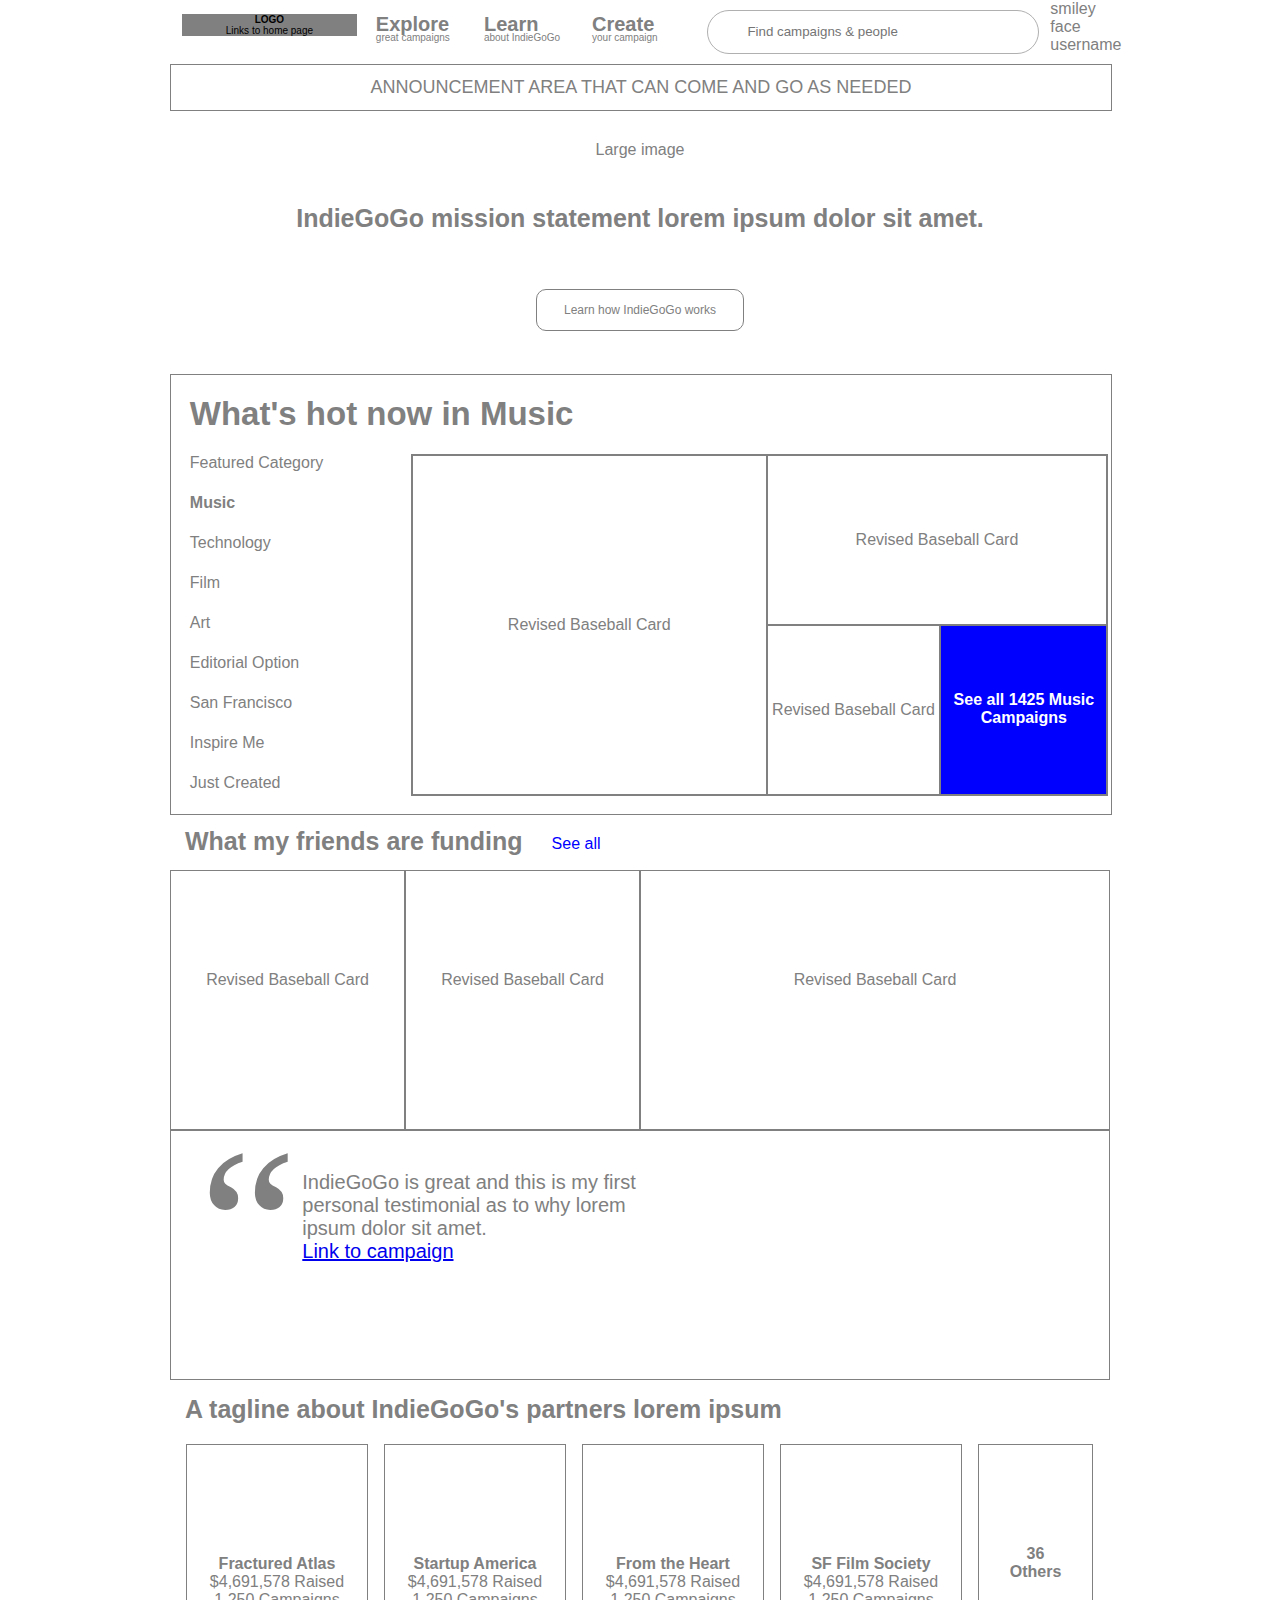
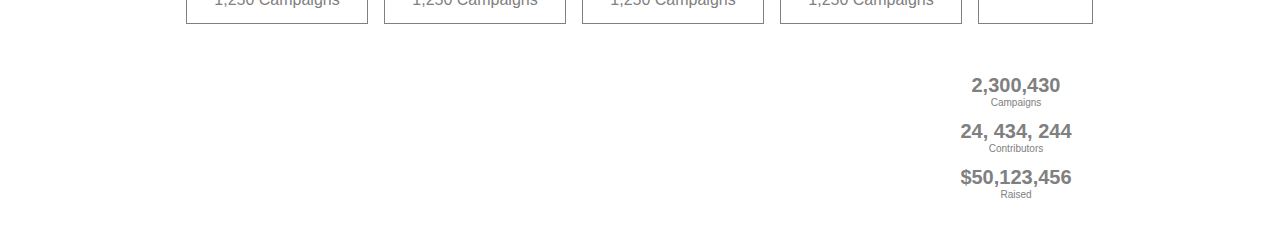
<file: 1_home/index.html>
<!DOCTYPE html>
<html><head>
<meta http-equiv="content-type" content="text/html; charset=iso-8859-1">
  <link href="IndieGoGo_%20An%20International%20Crowdfunding%20Platform%20to%20Raise%20Money_files/reset.css" rel="stylesheet" type="text/css">
  <link href="IndieGoGo_%20An%20International%20Crowdfunding%20Platform%20to%20Raise%20Money_files/style.css" rel="stylesheet" type="text/css">
  <title>
    IndieGoGo: An International Crowdfunding Platform to Raise Money
  </title>
</head>
<body>
  <img class="wireframe" src="IndieGoGo_%20An%20International%20Crowdfunding%20Platform%20to%20Raise%20Money_files/home_wireframe.jpg">
  <header>
    <ul class="nav">
      <li class="logo">
        <div class="logo_title">
          LOGO
        </div>
        <div class="logo_text">
          Links to home page
        </div>
      </li>
      <li class="explore">
        <div class="nav_title">
          Explore
        </div>
        <div class="nav_text">
          great campaigns
        </div>
      </li>
      <li class="learn">
        <div class="nav_title">
          Learn
        </div>
        <div class="nav_text">
          about IndieGoGo
        </div>
      </li>
      <li class="create">
        <div class="nav_title">
          Create
        </div>
        <div class="nav_text">
          your campaign
        </div>
      </li>
      <li class="search">
        <input class="search" placeholder="Find campaigns &amp; people">
      </li>
      <li class="username">
        <div class="username_image">
          smiley face
        </div>
        <div class="username_text">
          username
        </div>
      </li>
    </ul>
  </header>
  <div class="wrapper">
    <div class="announcements">
      ANNOUNCEMENT AREA THAT CAN COME AND GO AS NEEDED
    </div>
    <div class="about">
      <div class="large_image">
        Large image
      </div>
      <div class="mission_statement">
        IndieGoGo mission statement lorem ipsum dolor sit amet.
      </div>
      <div class="learn_how">
        Learn how IndieGoGo works
      </div>
    </div>
    <div class="featured_projects">
      <div class="whats_hot">
        What's hot now in Music
      </div>
      <ul class="featured_categories">
        <li>
          Featured Category
        </li>
        <li>
          <b>Music</b>
        </li>
        <li>
          Technology
        </li>
        <li>
          Film
        </li>
        <li>
          Art
        </li>
        <li>
          Editorial Option
        </li>
        <li>
          San Francisco
        </li>
        <li>
          Inspire Me
        </li>
        <li>
          Just Created
        </li>
      </ul>
      <div class="featured_cards">
        <div class="big_card">
          Revised Baseball Card
        </div>
        <div class="medium_card">
          Revised Baseball Card
        </div>
        <div class="small_card_1">
          Revised Baseball Card
        </div>
        <div class="small_card_2">
          See all 1425 Music Campaigns
        </div>
      </div>
    </div>
    <div class="friends">
      <div class="what">
        <div class="big">
          What my friends are funding
        </div>
        <div class="small">
          See all
        </div>
      </div>
      <div class="friends_1">
        Revised Baseball Card
      </div>
      <div class="friends_2">
        Revised Baseball Card
      </div>
      <div class="friends_3">
        Revised Baseball Card
      </div>
    </div>
    <div class="testimonials">
      <div class="quote">
        <div class="quote_mark">
          �
        </div>
        <div class="quote_text">
          IndieGoGo is great and this is my first personal testimonial as to why lorem ipsum dolor sit amet.<br>
          <a href="#">Link to campaign</a>
        </div>
      </div>
    </div>
    <div class="partners">
      <div class="partners_tagline">
        A tagline about IndieGoGo's partners lorem ipsum
      </div>
      <ul class="partners">
        <li class="fractured">
          <b>Fractured Atlas</b><br>
          $4,691,578 Raised<br>
          1,250 Campaigns
        </li>
        <li class="startup">
          <b>Startup America</b><br>
          $4,691,578 Raised<br>
          1,250 Campaigns
        </li>
        <li class="from_the_heart">
          <b>From the Heart</b><br>
          $4,691,578 Raised<br>
          1,250 Campaigns
        </li>
        <li class="sf_film">
          <b>SF Film Society</b><br>
          $4,691,578 Raised<br>
          1,250 Campaigns
        </li>
        <li class="others">
          <b>36<br>Others</b>
        </li>
      </ul>
    </div>
    <div class="footer">
      <div class="campaigns">
        <div class="footer_big">
          <b>2,300,430</b><br>
        </div>
        <div class="footer_small">
          Campaigns
        </div>
      </div>
      <div class="contributors">
        <div class="footer_big">
          <b>24, 434, 244</b><br>
        </div>
        <div class="footer_small">
          Contributors
        </div>
      </div>
      <div class="raised">
        <div class="footer_big">
          <b>$50,123,456</b><br>
        </div>
        <div class="footer_small">
          Raised
        </div>
      </div>
    </div>
  </div>

</body></html>
<!-- Localized -->
</file>
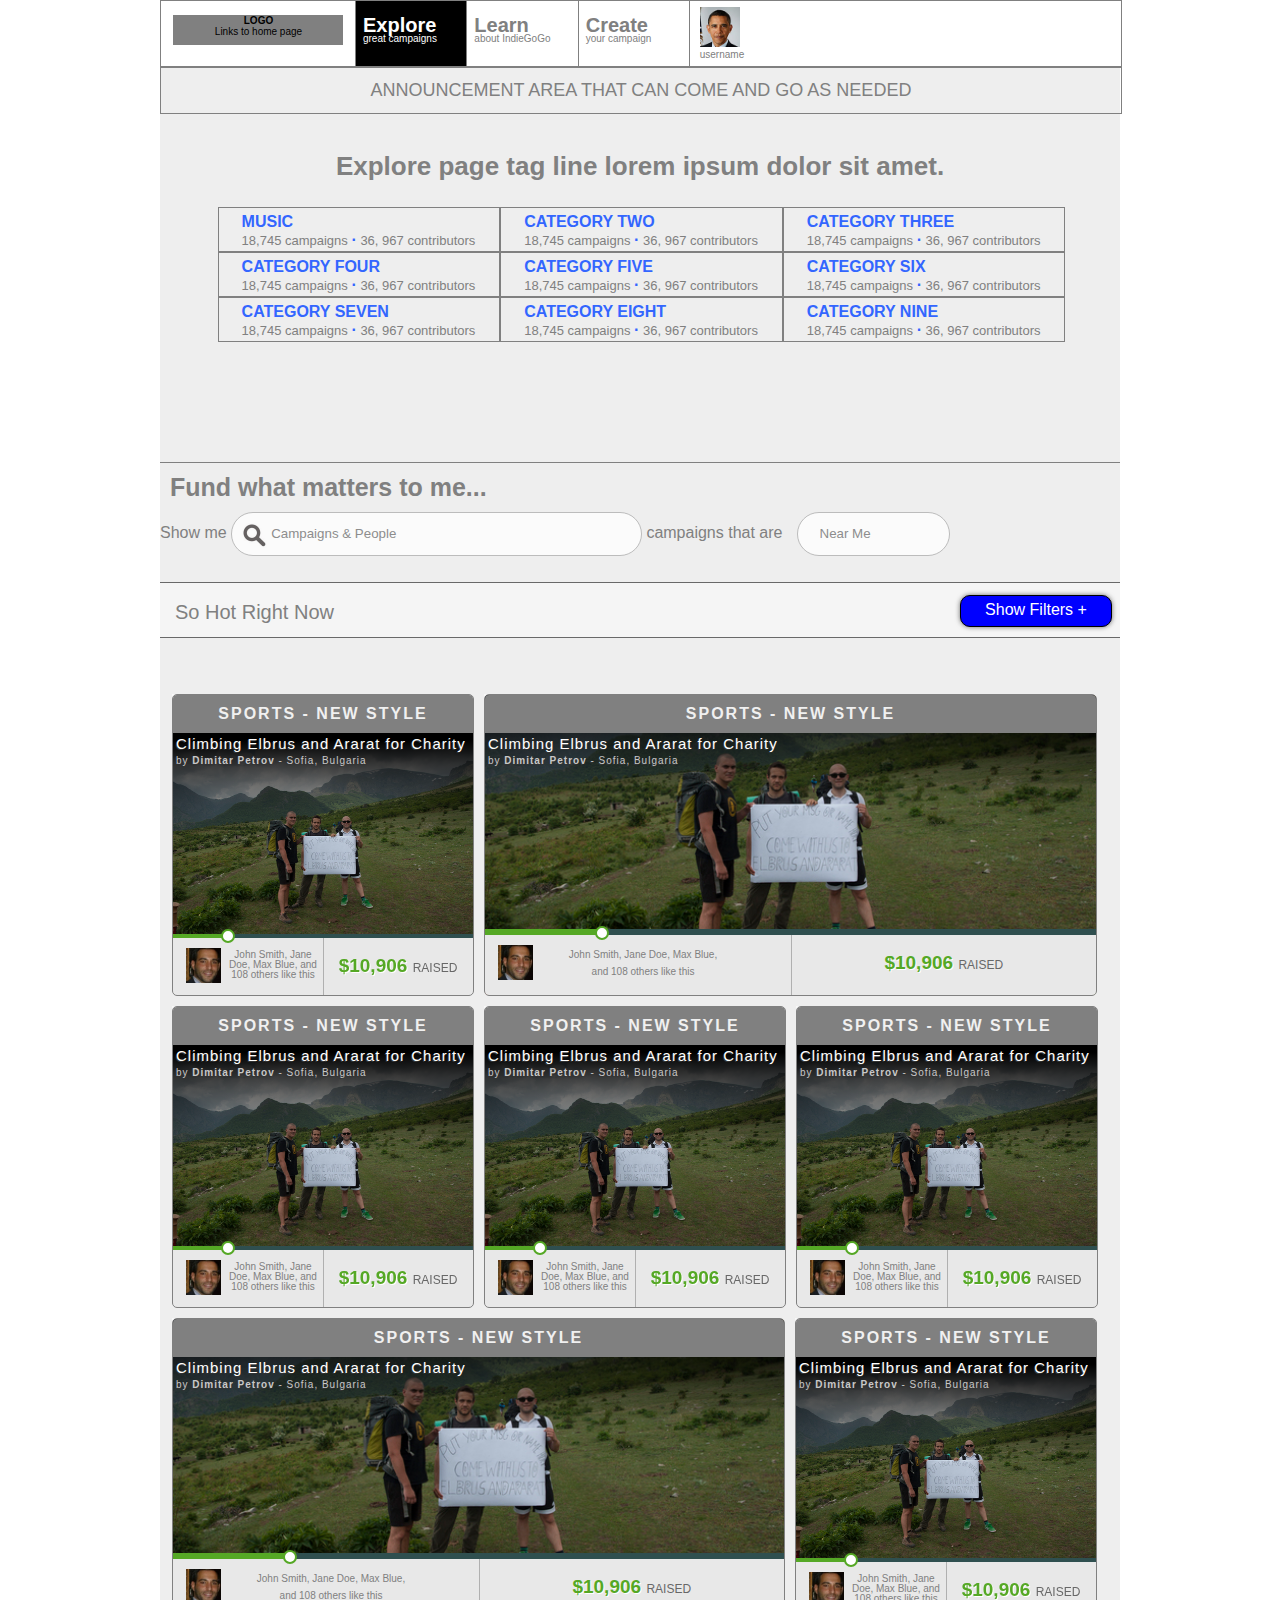
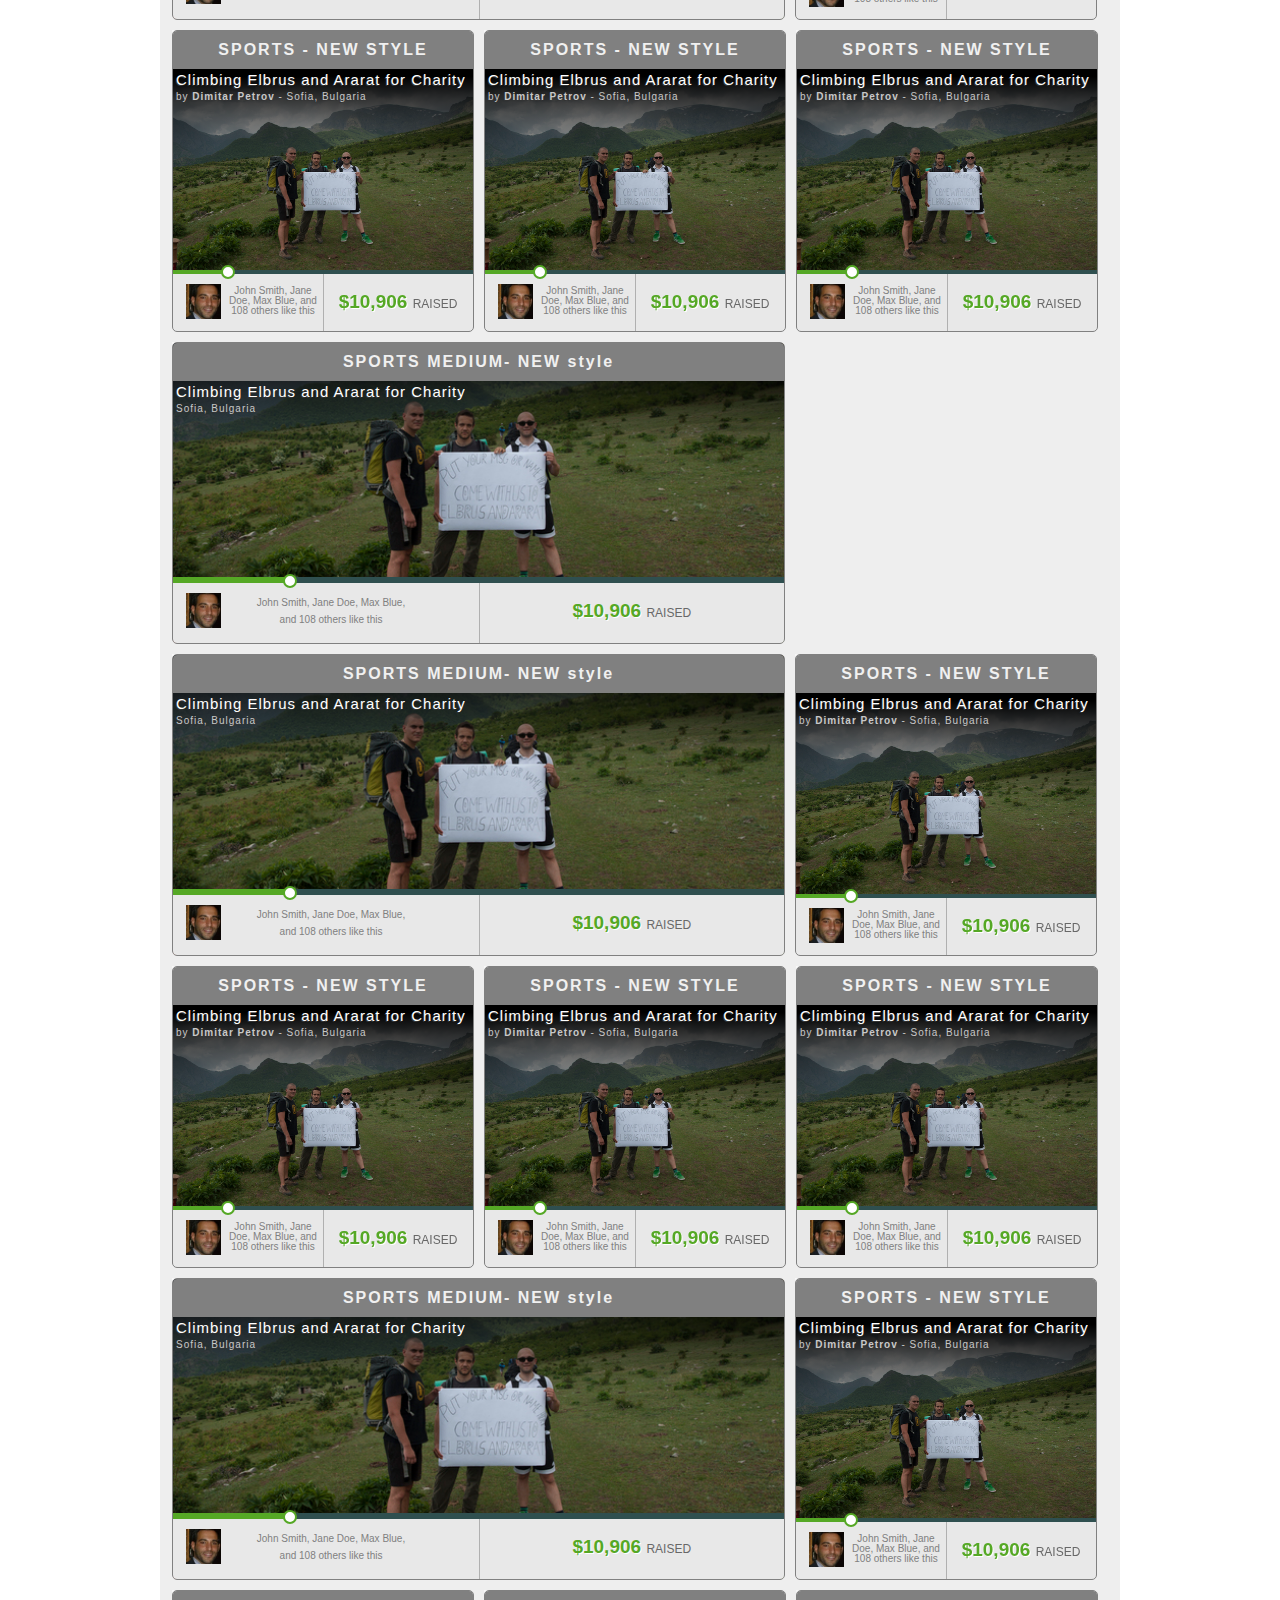
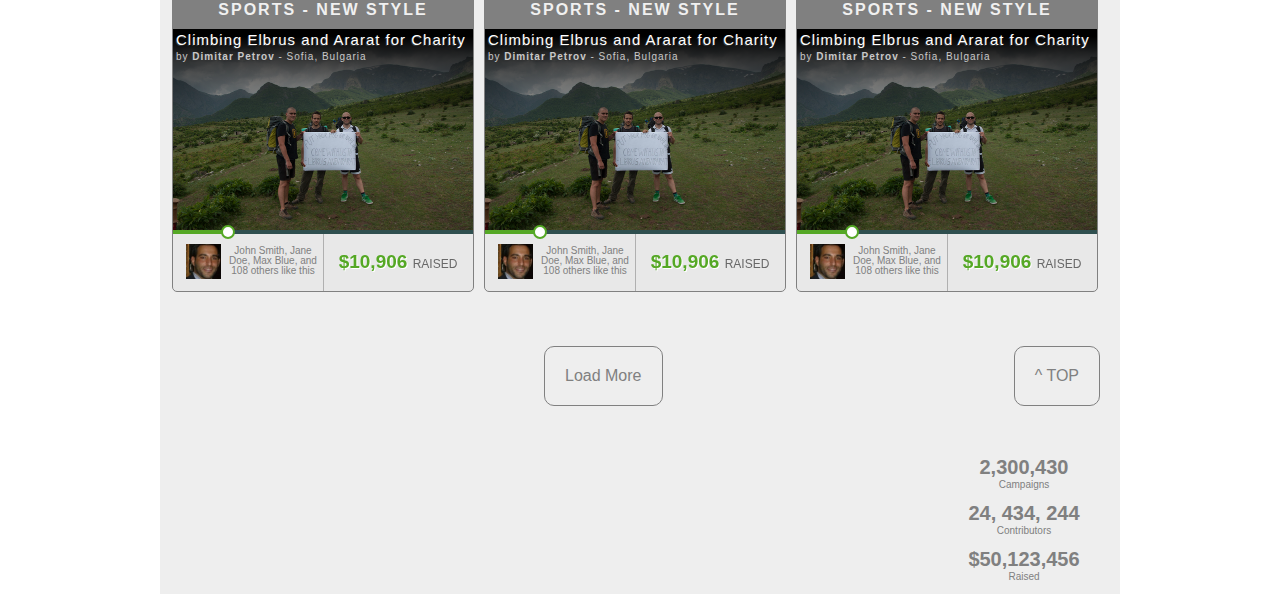
<file: 2_explore_page/index.html>
<!DOCTYPE html>
<meta name="viewport" content="width=device-width, maximum-scale=0.5" />

<head>

    <link href='css/reset.css' rel='stylesheet' type='text/css'>
  <link href='css/style.css' rel='stylesheet' type='text/css'>
  <link href='css/select2.css' rel='stylesheet' type='text/css'>
    <script src='http://ajax.googleapis.com/ajax/libs/jquery/1.7/jquery.min.js'></script>
    <script src='js/jquery.isotope.js'></script>
    <script src='js/isotope_custom.js'></script>
    <script src='js/select2.js'></script>
    <script src='js/populateData.js'></script>
    <script src='js/search.js'></script>
    <script src='js/filter.js'></script>



    <title>
      IndieGoGo-alex: An International Crowdfunding Platform to Raise Money
   </title>

</head>
<body>
  <img class='wireframe' src='images/home_wireframe.gif'>
  <header>
    <ul class='nav'>
      <li class='logo'>
        <div class='logo_title'>
          LOGO
        </div>
        <div class='logo_text'>
          Links to home page
        </div>
      </li>
      <li class='explore'>
        <div class='nav_title'>
          Explore
        </div>
        <div class='nav_text'>
          great campaigns
        </div>
      </li>
      <li class='learn'>
        <div class='nav_title'>
          Learn
        </div>
        <div class='nav_text'>
          about IndieGoGo
        </div>
      </li>
      <li class='create'>
        <div class='nav_title'>
          Create
        </div>
        <div class='nav_text'>
          your campaign
        </div>
      </li>
      <!-- <li class='search'>
        <input class='search' placeholder='Find campaigns &amp; people'>
      </li>  -->
      <li class='username'>
        <div class='username_image'>
          <img class='username_image' src='images/barack.jpg'>
        </div>
        <div class='username_text'>
          username
        </div>
      </li>
    </ul>
    <div class='clearfix'></div>
  </header>
  <div class='wrapper'>
    <div class='announcements'>
      ANNOUNCEMENT AREA THAT CAN COME AND GO AS NEEDED
    </div>
    <div class='explore_nav'>
      <div class='explore_title'>
        Explore page tag line lorem ipsum dolor sit amet.
      </div>
      <div class='explore_categories'>
        <ul>
          <li>
            <b>MUSIC</b><br />
            18,745 campaigns <b>&middot;</b> 36, 967 contributors
          </li>
          <li>
            <b>CATEGORY TWO</b><br />
            18,745 campaigns <b>&middot;</b> 36, 967 contributors
          </li>
          <li>
            <b>CATEGORY THREE</b><br />
            18,745 campaigns <b>&middot;</b> 36, 967 contributors
          </li>
          <li>
            <b>CATEGORY FOUR</b><br />
            18,745 campaigns <b>&middot;</b> 36, 967 contributors
          </li>
          <li>
            <b>CATEGORY FIVE</b><br />
            18,745 campaigns <b>&middot;</b> 36, 967 contributors
          </li>
          <li>
            <b>CATEGORY SIX</b><br />
            18,745 campaigns <b>&middot;</b> 36, 967 contributors
          </li>
          <li>
            <b>CATEGORY SEVEN</b><br />
            18,745 campaigns <b>&middot;</b> 36, 967 contributors
          </li>
          <li>
            <b>CATEGORY EIGHT</b><br />
            18,745 campaigns <b>&middot;</b> 36, 967 contributors
          </li>
          <li>
            <b>CATEGORY NINE</b><br />
            18,745 campaigns <b>&middot;</b> 36, 967 contributors
          </li>
        </ul>
      </div>
    </div>
    <div class='explore_projects'>
      <div class='explore_header'>
        Fund what matters to me...
      </div>
      <div class="searchContainer">
        <div class="search">Show me
            <input class='search' placeholder='Campaigns &amp; People'>
            <div class="searchResult"></div>
        </div>
        <div class="filter">campaigns that are
            <input class='filter' placeholder='Near Me'>
            <div class="filterResult">
                <ul>
                    <li>Hot Now</li>
                    <li>Ending Soon</li>
                    <li>New This Week</li>
                    <li>Most Funded</li>
                    <li class="active">Near Me</li>
                </ul>
            </div>
        </div>
      </div>
      <div class="filterAccordion">
          <div class="categoryTitle">So Hot Right Now</div>
          <div class="filterAccordionBtn">Show Filters +</div>
          <div class="filterOptions"><h3>Funding Status:</h3> <br>
              <div class="checkbox"></div> Open <br><br>
              <div class="checkbox"></div> Closed
          </div>
          <div class="filterOptions"><h3>Organization Type:</h3><br>
              <div class="checkbox"></div> Verified Non-Profit <br><br>
              <div class="checkbox"></div> Indiegogo Partner
          </div>
          <div class="filterOptions"><h3>% of Goal:</h3><br><br>
              <input type="range" min="1" max="100">
          </div>
          <div class="filterOptions">Location: <br><br>
            {San Francisco}<br>
            <div class="locationSearch">
                <input class='search' placeholder='Other Locations'>
            </div>
          </div>

      </div>

      <!-- turn off sort dropdowns for now
      <div class='explore_filter'>
        near
        <select class='availability filter option-set'>
          <option data-filter-value='.sanfrancisco'>
            San Francisco
          </option>
          <option data-filter-value='.montreal'>
            Montreal
          </option>
          <option data-filter-value='.losangeles'>
            Los Angeles
          </option>
          <option data-filter-value='.sanfrancisco'>
            Dummy Value
          </option>
          <option data-filter-value='.sanfrancisco'>
            Dummy Value
          </option>
          <option data-filter-value='.sanfrancisco'>
            Dummy Value
          </option>
          <option data-filter-value='.sanfrancisco'>
            Dummy Value
          </option>
          <option data-filter-value='.sanfrancisco'>
            Dummy Value
          </option>
        </select>
        tagged with
        <select class='availability filter option-set'>
          <option>
            Anything
          </option>
          <option data-filter-value='.music'>
            Music
          </option>
          <option data-filter-value='.film'>
            Film
          </option>
          <option data-filter-value='.sanfrancisco'>
            Dummy Value
          </option>
          <option data-filter-value='.sanfrancisco'>
            Dummy Value
          </option>
          <option data-filter-value='.sanfrancisco'>
            Dummy Value
          </option>
          <option data-filter-value='.sanfrancisco'>
            Dummy Value
          </option>
          <option data-filter-value='.sanfrancisco'>
            Dummy Value
          </option>
        </select>
        sorted by
        <select class='availability filter option-set'>
          <option>
            Funded by Friends
          </option>
          <option data-filter-value='.expiring'>
            Expiring Soon
          </option>
          <option data-filter-value='.sanfrancisco'>
            Dummy Value
          </option>
          <option data-filter-value='.sanfrancisco'>
            Dummy Value
          </option>
          <option data-filter-value='.sanfrancisco'>
            Dummy Value
          </option>
          <option data-filter-value='.sanfrancisco'>
            Dummy Value
          </option>
          <option data-filter-value='.sanfrancisco'>
            Dummy Value
          </option>
          <option data-filter-value='.sanfrancisco'>
            Dummy Value
          </option>
        </select>
      </div>  -->
      <ul class='explore_project_cards'>

      <li id= "card0" class='small_project sanfrancisco expiring music'> <!--the beginning of one card container-->
      </li>
      <li id= "card1" class='medium_project sanfrancisco expiring music'> <!--the beginning of one card container-->
      </li>
      <li id= "card2" class='small_project sanfrancisco expiring music'> <!--the beginning of one card container-->
      </li>
      <li id= "card3" class='small_project sanfrancisco expiring music'> <!--the beginning of one card container-->
      </li>
      <li id= "card4" class='small_project sanfrancisco expiring music'> <!--the beginning of one card container-->
      </li>
      <li id= "card5" class='medium_project sanfrancisco expiring music'> <!--the beginning of one card container-->
      </li>
      <li id= "card6" class='small_project sanfrancisco expiring music'> <!--the beginning of one card container-->
      </li>



          <li class='small_project sanfrancisco expiring music'> <!--the beginnig of one card container-->
              <div class="cardHover">
                  <div class='category'>
                      SPORTS - NEW STYLE
                  </div>
                  <div class='backdrop'></div>
                  <img src="../cards/r1/images/elbrus.jpg"  class="splash"/>
                  <div class='title'>
                      Climbing Elbrus and Ararat for Charity
                  </div>
                  <div class='author'>
                      by <b>Dimitar Petrov</b> - Sofia, Bulgaria
                  </div>
                  <div class="fundingBar">
                     <div class="green">
                        <div class="endMarker"></div>
                     </div>
                  </div>
                  <div class="social">
                      <ul class='friends'>
                          <img src="../cards/r1/images/friend1.jpg" class="friend"/>
                      </ul>
                      <div class='others'>
                          John Smith, Jane Doe, Max Blue, and 108 others like this
                      </div>
                  </div>
                  <div class='funding'>
                      <div class='green'>
                          <span class="value">$10,906 </span><span> RAISED</span>
                      </div>
                  </div>
                  <div class="lower">
                      <div class='description'>
                          <p>
                              We'll climb Mount Elbrus and Mount Ararat in 20 days &#8722; between the 1st and 20th of August 2013 &#8722; for charity. Vivamus sagittis lacus vel augue laoreet rutrum faucibus dolor auctor. Lorem ipsum dolor sit amet. Lorem ipsum dolor sit amet. Lorem ipsum Lorem ipsum.
                          </p>
                          <p></p>
                      </div>
                      <div class="left">
                          <div class="fundingStats">
                             <div>12% funded</div>
                          </div>
                          <div class="fundingStats">
                              <div>302 funders</div>
                          </div>
                          <div class="fundingStats">
                              <div>15 days left</div>
                          </div>
                      </div>
                      <div class="middle">
                          <div class="trending"></div>
                          <span>Very Popular</span>

                      </div>
                      <div class="right"></div>
                      <div class='learnmore'>
                          LEARN MORE
                      </div>
                  </div> <!--lower container-->
              </div> <!--visible part (upper) -->
          </li> <!--one complete card container-->


      <li class='small_project sanfrancisco expiring music'> <!--the beginnig of one card container-->
          <div class="cardHover">
              <div class='category'>
                  SPORTS - NEW STYLE
              </div>
              <div class='backdrop'></div>
              <img src="../cards/r1/images/elbrus.jpg"  class="splash"/>
              <div class='title'>
                  Climbing Elbrus and Ararat for Charity
              </div>
              <div class='author'>
                  by <b>Dimitar Petrov</b> - Sofia, Bulgaria
              </div>
              <div class="fundingBar">
                  <div class="green">
                      <div class="endMarker"></div>
                  </div>
              </div>
              <div class="social">
                  <ul class='friends'>
                      <img src="../cards/r1/images/friend1.jpg" class="friend"/>
                  </ul>
                  <div class='others'>
                      John Smith, Jane Doe, Max Blue, and 108 others like this
                  </div>
              </div>
              <div class='funding'>
                  <div class='green'>
                      <span class="value">$10,906 </span><span> RAISED</span>
                  </div>
              </div>
              <div class="lower">
                  <div class='description'>
                      <p>
                          We'll climb Mount Elbrus and Mount Ararat in 20 days &#8722; between the 1st and 20th of August 2013 &#8722; for charity. Vivamus sagittis lacus vel augue laoreet rutrum faucibus dolor auctor. Lorem ipsum dolor sit amet. Lorem ipsum dolor sit amet. Lorem ipsum Lorem ipsum.
                      </p>
                      <p></p>
                  </div>
                  <div class="left">
                      <div class="fundingStats">
                          <div>12% funded</div>
                      </div>
                      <div class="fundingStats">
                          <div>302 funders</div>
                      </div>
                      <div class="fundingStats">
                          <div>15 days left</div>
                      </div>
                  </div>
                  <div class="middle">
                      <div class="trending"></div>
                      <span>Very Popular</span>

                  </div>
                  <div class="right"></div>
                  <div class='learnmore'>
                      LEARN MORE
                  </div>
              </div> <!--lower container-->
          </div> <!--visible part (upper) -->
      </li> <!--one complete card container-->

      <li class='small_project sanfrancisco expiring music'> <!--the beginnig of one card container-->
          <div class="cardHover">
              <div class='category'>
                  SPORTS - NEW STYLE
              </div>
              <div class='backdrop'></div>
              <img src="../cards/r1/images/elbrus.jpg"  class="splash"/>
              <div class='title'>
                  Climbing Elbrus and Ararat for Charity
              </div>
              <div class='author'>
                  by <b>Dimitar Petrov</b> - Sofia, Bulgaria
              </div>
              <div class="fundingBar">
                  <div class="green">
                      <div class="endMarker"></div>
                  </div>
              </div>
              <div class="social">
                  <ul class='friends'>
                      <img src="../cards/r1/images/friend1.jpg" class="friend"/>
                  </ul>
                  <div class='others'>
                      John Smith, Jane Doe, Max Blue, and 108 others like this
                  </div>
              </div>
              <div class='funding'>
                  <div class='green'>
                      <span class="value">$10,906 </span><span> RAISED</span>
                  </div>
              </div>
              <div class="lower">
                  <div class='description'>
                      <p>
                          We'll climb Mount Elbrus and Mount Ararat in 20 days &#8722; between the 1st and 20th of August 2013 &#8722; for charity. Vivamus sagittis lacus vel augue laoreet rutrum faucibus dolor auctor. Lorem ipsum dolor sit amet. Lorem ipsum dolor sit amet. Lorem ipsum Lorem ipsum.
                      </p>
                      <p></p>
                  </div>
                  <div class="left">
                      <div class="fundingStats">
                          <div>12% funded</div>
                      </div>
                      <div class="fundingStats">
                          <div>302 funders</div>
                      </div>
                      <div class="fundingStats">
                          <div>15 days left</div>
                      </div>
                  </div>
                  <div class="middle">
                      <div class="trending"></div>
                      <span>Very Popular</span>

                  </div>
                  <div class="right"></div>
                  <div class='learnmore'>
                      LEARN MORE
                  </div>
              </div> <!--lower container-->
          </div> <!--visible part (upper) -->
      </li> <!--one complete card container-->

        <li  class='medium_project montreal expiring film'> <!--the beginning of one card container-->
            <div class="cardHover">
                <div class='category'>
                    SPORTS MEDIUM- NEW style
                </div>
                <div class='backdrop'></div>
                <img src="../cards/r1/images/elbrus.jpg"  class="splash"/>
                <div class='title'>
                    Climbing Elbrus and Ararat for Charity
                </div>
                <div class='author'>
                    Sofia, Bulgaria
                </div>
                <div class="fundingBar">
                    <div class="green">
                        <div class="endMarker"></div>
                    </div>
                </div>
                <div class="social">
                    <ul class='friends'>
                        <img src="../cards/r1/images/friend1.jpg" class="friend"/>
                    </ul>
                    <div class='others'>
                        John Smith, Jane Doe, Max Blue, and 108 others like this
                    </div>
                </div>
                <div class='funding'>
                    <div class='green'>
                        <span class="value">$10,906 </span><span> RAISED</span>
                    </div>
                </div>

                <div class="lower">
                    <div class='description'>
                        <p>
                            We'll climb Mount Elbrus and Mount Ararat in 20 days &#8722; between the 1st and 20th of August 2013 &#8722; for charity. Vivamus sagittis lacus vel augue laoreet rutrum faucibus dolor auctor. Lorem ipsum dolor sit amet. Lorem ipsum dolor sit amet. Lorem ipsum Lorem ipsum.
                        </p>
                        <p></p>
                    </div>
                    <div class="left">
                        <div class="fundingStats">
                            <div>12% funded</div>
                        </div>
                        <div class="fundingStats">
                            <div>302 funders</div>
                        </div>
                        <div class="fundingStats">
                            <div>15 days left</div>
                        </div>
                    </div>
                    <div class="middle">
                        <div class="trending"></div>
                        <span>Very Popular</span>

                    </div>
                    <div class="right"></div>
                    <div class='learnmore'>
                        LEARN MORE
                    </div>
                </div> <!--lower container-->
            </div> <!--visible part (upper) -->
        </li> <!--one complete card container-->

      <li  class='medium_project montreal expiring film'> <!--the beginning of one card container-->
          <div class="cardHover">
              <div class='category'>
                  SPORTS MEDIUM- NEW style
              </div>
              <div class='backdrop'></div>
              <img src="../cards/r1/images/elbrus.jpg"  class="splash"/>
              <div class='title'>
                  Climbing Elbrus and Ararat for Charity
              </div>
              <div class='author'>
                  Sofia, Bulgaria
              </div>
              <div class="fundingBar">
                  <div class="green">
                      <div class="endMarker"></div>
                  </div>
              </div>
              <div class="social">
                  <ul class='friends'>
                      <img src="../cards/r1/images/friend1.jpg" class="friend"/>
                  </ul>
                  <div class='others'>
                      John Smith, Jane Doe, Max Blue, and 108 others like this
                  </div>
              </div>
              <div class='funding'>
                  <div class='green'>
                      <span class="value">$10,906 </span><span> RAISED</span>
                  </div>
              </div>

              <div class="lower">
                  <div class='description'>
                      <p>
                          We'll climb Mount Elbrus and Mount Ararat in 20 days &#8722; between the 1st and 20th of August 2013 &#8722; for charity. Vivamus sagittis lacus vel augue laoreet rutrum faucibus dolor auctor. Lorem ipsum dolor sit amet. Lorem ipsum dolor sit amet. Lorem ipsum Lorem ipsum.
                      </p>
                      <p></p>
                  </div>
                  <div class="left">
                      <div class="fundingStats">
                          <div>12% funded</div>
                      </div>
                      <div class="fundingStats">
                          <div>302 funders</div>
                      </div>
                      <div class="fundingStats">
                          <div>15 days left</div>
                      </div>
                  </div>
                  <div class="middle">
                      <div class="trending"></div>
                      <span>Very Popular</span>

                  </div>
                  <div class="right"></div>
                  <div class='learnmore'>
                      LEARN MORE
                  </div>
              </div> <!--lower container-->
          </div> <!--visible part (upper) -->
      </li> <!--one complete card container-->

      <li class='small_project sanfrancisco expiring music'> <!--the beginnig of one card container-->
          <div class="cardHover">
              <div class='category'>
                  SPORTS - NEW STYLE
              </div>
              <div class='backdrop'></div>
              <img src="../cards/r1/images/elbrus.jpg"  class="splash"/>
              <div class='title'>
                  Climbing Elbrus and Ararat for Charity
              </div>
              <div class='author'>
                  by <b>Dimitar Petrov</b> - Sofia, Bulgaria
              </div>
              <div class="fundingBar">
                  <div class="green">
                      <div class="endMarker"></div>
                  </div>
              </div>
              <div class="social">
                  <ul class='friends'>
                      <img src="../cards/r1/images/friend1.jpg" class="friend"/>
                  </ul>
                  <div class='others'>
                      John Smith, Jane Doe, Max Blue, and 108 others like this
                  </div>
              </div>
              <div class='funding'>
                  <div class='green'>
                      <span class="value">$10,906 </span><span> RAISED</span>
                  </div>
              </div>
              <div class="lower">
                  <div class='description'>
                      <p>
                          We'll climb Mount Elbrus and Mount Ararat in 20 days &#8722; between the 1st and 20th of August 2013 &#8722; for charity. Vivamus sagittis lacus vel augue laoreet rutrum faucibus dolor auctor. Lorem ipsum dolor sit amet. Lorem ipsum dolor sit amet. Lorem ipsum Lorem ipsum.
                      </p>
                      <p></p>
                  </div>
                  <div class="left">
                      <div class="fundingStats">
                          <div>12% funded</div>
                      </div>
                      <div class="fundingStats">
                          <div>302 funders</div>
                      </div>
                      <div class="fundingStats">
                          <div>15 days left</div>
                      </div>
                  </div>
                  <div class="middle">
                      <div class="trending"></div>
                      <span>Very Popular</span>

                  </div>
                  <div class="right"></div>
                  <div class='learnmore'>
                      LEARN MORE
                  </div>
              </div> <!--lower container-->
          </div> <!--visible part (upper) -->
      </li> <!--one complete card container-->

      <li class='small_project sanfrancisco expiring music'> <!--the beginnig of one card container-->
          <div class="cardHover">
              <div class='category'>
                  SPORTS - NEW STYLE
              </div>
              <div class='backdrop'></div>
              <img src="../cards/r1/images/elbrus.jpg"  class="splash"/>
              <div class='title'>
                  Climbing Elbrus and Ararat for Charity
              </div>
              <div class='author'>
                  by <b>Dimitar Petrov</b> - Sofia, Bulgaria
              </div>
              <div class="fundingBar">
                  <div class="green">
                      <div class="endMarker"></div>
                  </div>
              </div>
              <div class="social">
                  <ul class='friends'>
                      <img src="../cards/r1/images/friend1.jpg" class="friend"/>
                  </ul>
                  <div class='others'>
                      John Smith, Jane Doe, Max Blue, and 108 others like this
                  </div>
              </div>
              <div class='funding'>
                  <div class='green'>
                      <span class="value">$10,906 </span><span> RAISED</span>
                  </div>
              </div>
              <div class="lower">
                  <div class='description'>
                      <p>
                          We'll climb Mount Elbrus and Mount Ararat in 20 days &#8722; between the 1st and 20th of August 2013 &#8722; for charity. Vivamus sagittis lacus vel augue laoreet rutrum faucibus dolor auctor. Lorem ipsum dolor sit amet. Lorem ipsum dolor sit amet. Lorem ipsum Lorem ipsum.
                      </p>
                      <p></p>
                  </div>
                  <div class="left">
                      <div class="fundingStats">
                          <div>12% funded</div>
                      </div>
                      <div class="fundingStats">
                          <div>302 funders</div>
                      </div>
                      <div class="fundingStats">
                          <div>15 days left</div>
                      </div>
                  </div>
                  <div class="middle">
                      <div class="trending"></div>
                      <span>Very Popular</span>

                  </div>
                  <div class="right"></div>
                  <div class='learnmore'>
                      LEARN MORE
                  </div>
              </div> <!--lower container-->
          </div> <!--visible part (upper) -->
      </li> <!--one complete card container-->

      <li class='small_project sanfrancisco expiring music'> <!--the beginnig of one card container-->
          <div class="cardHover">
              <div class='category'>
                  SPORTS - NEW STYLE
              </div>
              <div class='backdrop'></div>
              <img src="../cards/r1/images/elbrus.jpg"  class="splash"/>
              <div class='title'>
                  Climbing Elbrus and Ararat for Charity
              </div>
              <div class='author'>
                  by <b>Dimitar Petrov</b> - Sofia, Bulgaria
              </div>
              <div class="fundingBar">
                  <div class="green">
                      <div class="endMarker"></div>
                  </div>
              </div>
              <div class="social">
                  <ul class='friends'>
                      <img src="../cards/r1/images/friend1.jpg" class="friend"/>
                  </ul>
                  <div class='others'>
                      John Smith, Jane Doe, Max Blue, and 108 others like this
                  </div>
              </div>
              <div class='funding'>
                  <div class='green'>
                      <span class="value">$10,906 </span><span> RAISED</span>
                  </div>
              </div>
              <div class="lower">
                  <div class='description'>
                      <p>
                          We'll climb Mount Elbrus and Mount Ararat in 20 days &#8722; between the 1st and 20th of August 2013 &#8722; for charity. Vivamus sagittis lacus vel augue laoreet rutrum faucibus dolor auctor. Lorem ipsum dolor sit amet. Lorem ipsum dolor sit amet. Lorem ipsum Lorem ipsum.
                      </p>
                      <p></p>
                  </div>
                  <div class="left">
                      <div class="fundingStats">
                          <div>12% funded</div>
                      </div>
                      <div class="fundingStats">
                          <div>302 funders</div>
                      </div>
                      <div class="fundingStats">
                          <div>15 days left</div>
                      </div>
                  </div>
                  <div class="middle">
                      <div class="trending"></div>
                      <span>Very Popular</span>

                  </div>
                  <div class="right"></div>
                  <div class='learnmore'>
                      LEARN MORE
                  </div>
              </div> <!--lower container-->
          </div> <!--visible part (upper) -->
      </li> <!--one complete card container-->

      <li class='small_project sanfrancisco expiring music'> <!--the beginnig of one card container-->
          <div class="cardHover">
              <div class='category'>
                  SPORTS - NEW STYLE
              </div>
              <div class='backdrop'></div>
              <img src="../cards/r1/images/elbrus.jpg"  class="splash"/>
              <div class='title'>
                  Climbing Elbrus and Ararat for Charity
              </div>
              <div class='author'>
                  by <b>Dimitar Petrov</b> - Sofia, Bulgaria
              </div>
              <div class="fundingBar">
                  <div class="green">
                      <div class="endMarker"></div>
                  </div>
              </div>
              <div class="social">
                  <ul class='friends'>
                      <img src="../cards/r1/images/friend1.jpg" class="friend"/>
                  </ul>
                  <div class='others'>
                      John Smith, Jane Doe, Max Blue, and 108 others like this
                  </div>
              </div>
              <div class='funding'>
                  <div class='green'>
                      <span class="value">$10,906 </span><span> RAISED</span>
                  </div>
              </div>
              <div class="lower">
                  <div class='description'>
                      <p>
                          We'll climb Mount Elbrus and Mount Ararat in 20 days &#8722; between the 1st and 20th of August 2013 &#8722; for charity. Vivamus sagittis lacus vel augue laoreet rutrum faucibus dolor auctor. Lorem ipsum dolor sit amet. Lorem ipsum dolor sit amet. Lorem ipsum Lorem ipsum.
                      </p>
                      <p></p>
                  </div>
                  <div class="left">
                      <div class="fundingStats">
                          <div>12% funded</div>
                      </div>
                      <div class="fundingStats">
                          <div>302 funders</div>
                      </div>
                      <div class="fundingStats">
                          <div>15 days left</div>
                      </div>
                  </div>
                  <div class="middle">
                      <div class="trending"></div>
                      <span>Very Popular</span>

                  </div>
                  <div class="right"></div>
                  <div class='learnmore'>
                      LEARN MORE
                  </div>
              </div> <!--lower container-->
          </div> <!--visible part (upper) -->
      </li> <!--one complete card container-->


      <li  class='medium_project montreal expiring film'> <!--the beginning of one card container-->
          <div class="cardHover">
              <div class='category'>
                  SPORTS MEDIUM- NEW style
              </div>
              <div class='backdrop'></div>
              <img src="../cards/r1/images/elbrus.jpg"  class="splash"/>
              <div class='title'>
                  Climbing Elbrus and Ararat for Charity
              </div>
              <div class='author'>
                  Sofia, Bulgaria
              </div>
              <div class="fundingBar">
                  <div class="green">
                      <div class="endMarker"></div>
                  </div>
              </div>
              <div class="social">
                  <ul class='friends'>
                      <img src="../cards/r1/images/friend1.jpg" class="friend"/>
                  </ul>
                  <div class='others'>
                      John Smith, Jane Doe, Max Blue, and 108 others like this
                  </div>
              </div>
              <div class='funding'>
                  <div class='green'>
                      <span class="value">$10,906 </span><span> RAISED</span>
                  </div>
              </div>

              <div class="lower">
                  <div class='description'>
                      <p>
                          We'll climb Mount Elbrus and Mount Ararat in 20 days &#8722; between the 1st and 20th of August 2013 &#8722; for charity. Vivamus sagittis lacus vel augue laoreet rutrum faucibus dolor auctor. Lorem ipsum dolor sit amet. Lorem ipsum dolor sit amet. Lorem ipsum Lorem ipsum.
                      </p>
                      <p></p>
                  </div>
                  <div class="left">
                      <div class="fundingStats">
                          <div>12% funded</div>
                      </div>
                      <div class="fundingStats">
                          <div>302 funders</div>
                      </div>
                      <div class="fundingStats">
                          <div>15 days left</div>
                      </div>
                  </div>
                  <div class="middle">
                      <div class="trending"></div>
                      <span>Very Popular</span>

                  </div>
                  <div class="right"></div>
                  <div class='learnmore'>
                      LEARN MORE
                  </div>
              </div> <!--lower container-->
          </div> <!--visible part (upper) -->
      </li> <!--one complete card container-->

      <li class='small_project sanfrancisco expiring music'> <!--the beginnig of one card container-->
          <div class="cardHover">
              <div class='category'>
                  SPORTS - NEW STYLE
              </div>
              <div class='backdrop'></div>
              <img src="../cards/r1/images/elbrus.jpg"  class="splash"/>
              <div class='title'>
                  Climbing Elbrus and Ararat for Charity
              </div>
              <div class='author'>
                  by <b>Dimitar Petrov</b> - Sofia, Bulgaria
              </div>
              <div class="fundingBar">
                  <div class="green">
                      <div class="endMarker"></div>
                  </div>
              </div>
              <div class="social">
                  <ul class='friends'>
                      <img src="../cards/r1/images/friend1.jpg" class="friend"/>
                  </ul>
                  <div class='others'>
                      John Smith, Jane Doe, Max Blue, and 108 others like this
                  </div>
              </div>
              <div class='funding'>
                  <div class='green'>
                      <span class="value">$10,906 </span><span> RAISED</span>
                  </div>
              </div>
              <div class="lower">
                  <div class='description'>
                      <p>
                          We'll climb Mount Elbrus and Mount Ararat in 20 days &#8722; between the 1st and 20th of August 2013 &#8722; for charity. Vivamus sagittis lacus vel augue laoreet rutrum faucibus dolor auctor. Lorem ipsum dolor sit amet. Lorem ipsum dolor sit amet. Lorem ipsum Lorem ipsum.
                      </p>
                      <p></p>
                  </div>
                  <div class="left">
                      <div class="fundingStats">
                          <div>12% funded</div>
                      </div>
                      <div class="fundingStats">
                          <div>302 funders</div>
                      </div>
                      <div class="fundingStats">
                          <div>15 days left</div>
                      </div>
                  </div>
                  <div class="middle">
                      <div class="trending"></div>
                      <span>Very Popular</span>

                  </div>
                  <div class="right"></div>
                  <div class='learnmore'>
                      LEARN MORE
                  </div>
              </div> <!--lower container-->
          </div> <!--visible part (upper) -->
      </li> <!--one complete card container-->
      <li class='small_project sanfrancisco expiring music'> <!--the beginnig of one card container-->
          <div class="cardHover">
              <div class='category'>
                  SPORTS - NEW STYLE
              </div>
              <div class='backdrop'></div>
              <img src="../cards/r1/images/elbrus.jpg"  class="splash"/>
              <div class='title'>
                  Climbing Elbrus and Ararat for Charity
              </div>
              <div class='author'>
                  by <b>Dimitar Petrov</b> - Sofia, Bulgaria
              </div>
              <div class="fundingBar">
                  <div class="green">
                      <div class="endMarker"></div>
                  </div>
              </div>
              <div class="social">
                  <ul class='friends'>
                      <img src="../cards/r1/images/friend1.jpg" class="friend"/>
                  </ul>
                  <div class='others'>
                      John Smith, Jane Doe, Max Blue, and 108 others like this
                  </div>
              </div>
              <div class='funding'>
                  <div class='green'>
                      <span class="value">$10,906 </span><span> RAISED</span>
                  </div>
              </div>
              <div class="lower">
                  <div class='description'>
                      <p>
                          We'll climb Mount Elbrus and Mount Ararat in 20 days &#8722; between the 1st and 20th of August 2013 &#8722; for charity. Vivamus sagittis lacus vel augue laoreet rutrum faucibus dolor auctor. Lorem ipsum dolor sit amet. Lorem ipsum dolor sit amet. Lorem ipsum Lorem ipsum.
                      </p>
                      <p></p>
                  </div>
                  <div class="left">
                      <div class="fundingStats">
                          <div>12% funded</div>
                      </div>
                      <div class="fundingStats">
                          <div>302 funders</div>
                      </div>
                      <div class="fundingStats">
                          <div>15 days left</div>
                      </div>
                  </div>
                  <div class="middle">
                      <div class="trending"></div>
                      <span>Very Popular</span>

                  </div>
                  <div class="right"></div>
                  <div class='learnmore'>
                      LEARN MORE
                  </div>
              </div> <!--lower container-->
          </div> <!--visible part (upper) -->
      </li> <!--one complete card container-->
      <li class='small_project sanfrancisco expiring music'> <!--the beginnig of one card container-->
          <div class="cardHover">
              <div class='category'>
                  SPORTS - NEW STYLE
              </div>
              <div class='backdrop'></div>
              <img src="../cards/r1/images/elbrus.jpg"  class="splash"/>
              <div class='title'>
                  Climbing Elbrus and Ararat for Charity
              </div>
              <div class='author'>
                  by <b>Dimitar Petrov</b> - Sofia, Bulgaria
              </div>
              <div class="fundingBar">
                  <div class="green">
                      <div class="endMarker"></div>
                  </div>
              </div>
              <div class="social">
                  <ul class='friends'>
                      <img src="../cards/r1/images/friend1.jpg" class="friend"/>
                  </ul>
                  <div class='others'>
                      John Smith, Jane Doe, Max Blue, and 108 others like this
                  </div>
              </div>
              <div class='funding'>
                  <div class='green'>
                      <span class="value">$10,906 </span><span> RAISED</span>
                  </div>
              </div>
              <div class="lower">
                  <div class='description'>
                      <p>
                          We'll climb Mount Elbrus and Mount Ararat in 20 days &#8722; between the 1st and 20th of August 2013 &#8722; for charity. Vivamus sagittis lacus vel augue laoreet rutrum faucibus dolor auctor. Lorem ipsum dolor sit amet. Lorem ipsum dolor sit amet. Lorem ipsum Lorem ipsum.
                      </p>
                      <p></p>
                  </div>
                  <div class="left">
                      <div class="fundingStats">
                          <div>12% funded</div>
                      </div>
                      <div class="fundingStats">
                          <div>302 funders</div>
                      </div>
                      <div class="fundingStats">
                          <div>15 days left</div>
                      </div>
                  </div>
                  <div class="middle">
                      <div class="trending"></div>
                      <span>Very Popular</span>

                  </div>
                  <div class="right"></div>
                  <div class='learnmore'>
                      LEARN MORE
                  </div>
              </div> <!--lower container-->
          </div> <!--visible part (upper) -->
      </li> <!--one complete card container-->
      <li class='small_project sanfrancisco expiring music'> <!--the beginnig of one card container-->
          <div class="cardHover">
              <div class='category'>
                  SPORTS - NEW STYLE
              </div>
              <div class='backdrop'></div>
              <img src="../cards/r1/images/elbrus.jpg"  class="splash"/>
              <div class='title'>
                  Climbing Elbrus and Ararat for Charity
              </div>
              <div class='author'>
                  by <b>Dimitar Petrov</b> - Sofia, Bulgaria
              </div>
              <div class="fundingBar">
                  <div class="green">
                      <div class="endMarker"></div>
                  </div>
              </div>
              <div class="social">
                  <ul class='friends'>
                      <img src="../cards/r1/images/friend1.jpg" class="friend"/>
                  </ul>
                  <div class='others'>
                      John Smith, Jane Doe, Max Blue, and 108 others like this
                  </div>
              </div>
              <div class='funding'>
                  <div class='green'>
                      <span class="value">$10,906 </span><span> RAISED</span>
                  </div>
              </div>
              <div class="lower">
                  <div class='description'>
                      <p>
                          We'll climb Mount Elbrus and Mount Ararat in 20 days &#8722; between the 1st and 20th of August 2013 &#8722; for charity. Vivamus sagittis lacus vel augue laoreet rutrum faucibus dolor auctor. Lorem ipsum dolor sit amet. Lorem ipsum dolor sit amet. Lorem ipsum Lorem ipsum.
                      </p>
                      <p></p>
                  </div>
                  <div class="left">
                      <div class="fundingStats">
                          <div>12% funded</div>
                      </div>
                      <div class="fundingStats">
                          <div>302 funders</div>
                      </div>
                      <div class="fundingStats">
                          <div>15 days left</div>
                      </div>
                  </div>
                  <div class="middle">
                      <div class="trending"></div>
                      <span>Very Popular</span>

                  </div>
                  <div class="right"></div>
                  <div class='learnmore'>
                      LEARN MORE
                  </div>
              </div> <!--lower container-->
          </div> <!--visible part (upper) -->
      </li> <!--one complete card container-->

      </ul>
    </div>
    <div class='pre_footer'>
      <div class='load_more'>
        Load More
      </div>
      <div class='top'>
        ^ TOP
      </div>
    </div>
    <div class='footer'>
      <div class='campaigns'>
        <div class='footer_big'>
          <b>2,300,430</b><br />
        </div>
        <div class='footer_small'>
          Campaigns
        </div>
      </div>
      <div class='contributors'>
        <div class='footer_big'>
          <b>24, 434, 244</b><br />
        </div>
        <div class='footer_small'>
          Contributors
        </div>
      </div>
      <div class='raised'>
        <div class='footer_big'>
          <b>$50,123,456</b><br />
        </div>
        <div class='footer_small'>
          Raised
        </div>
      </div>
    </div>
    <div class='clearfix'></div>
  </div>


</body>

<!-- Localized -->
</file>
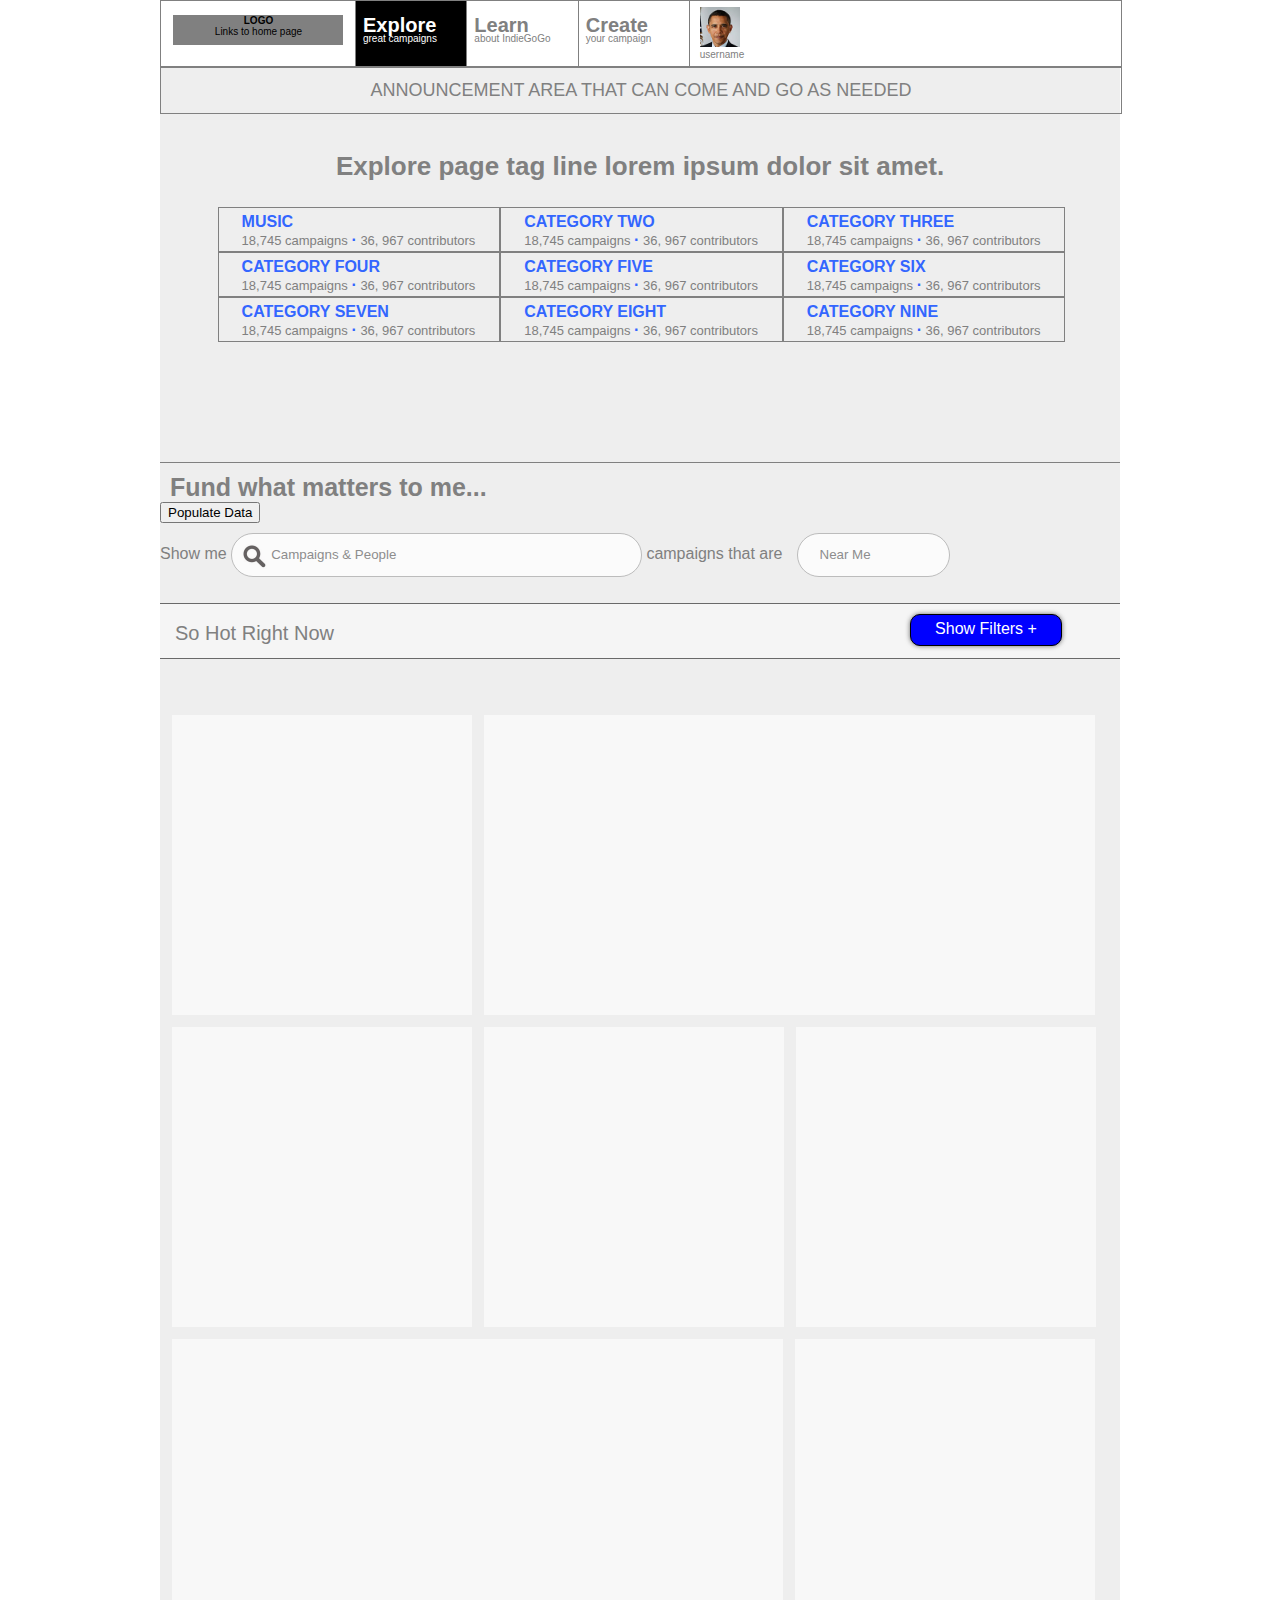
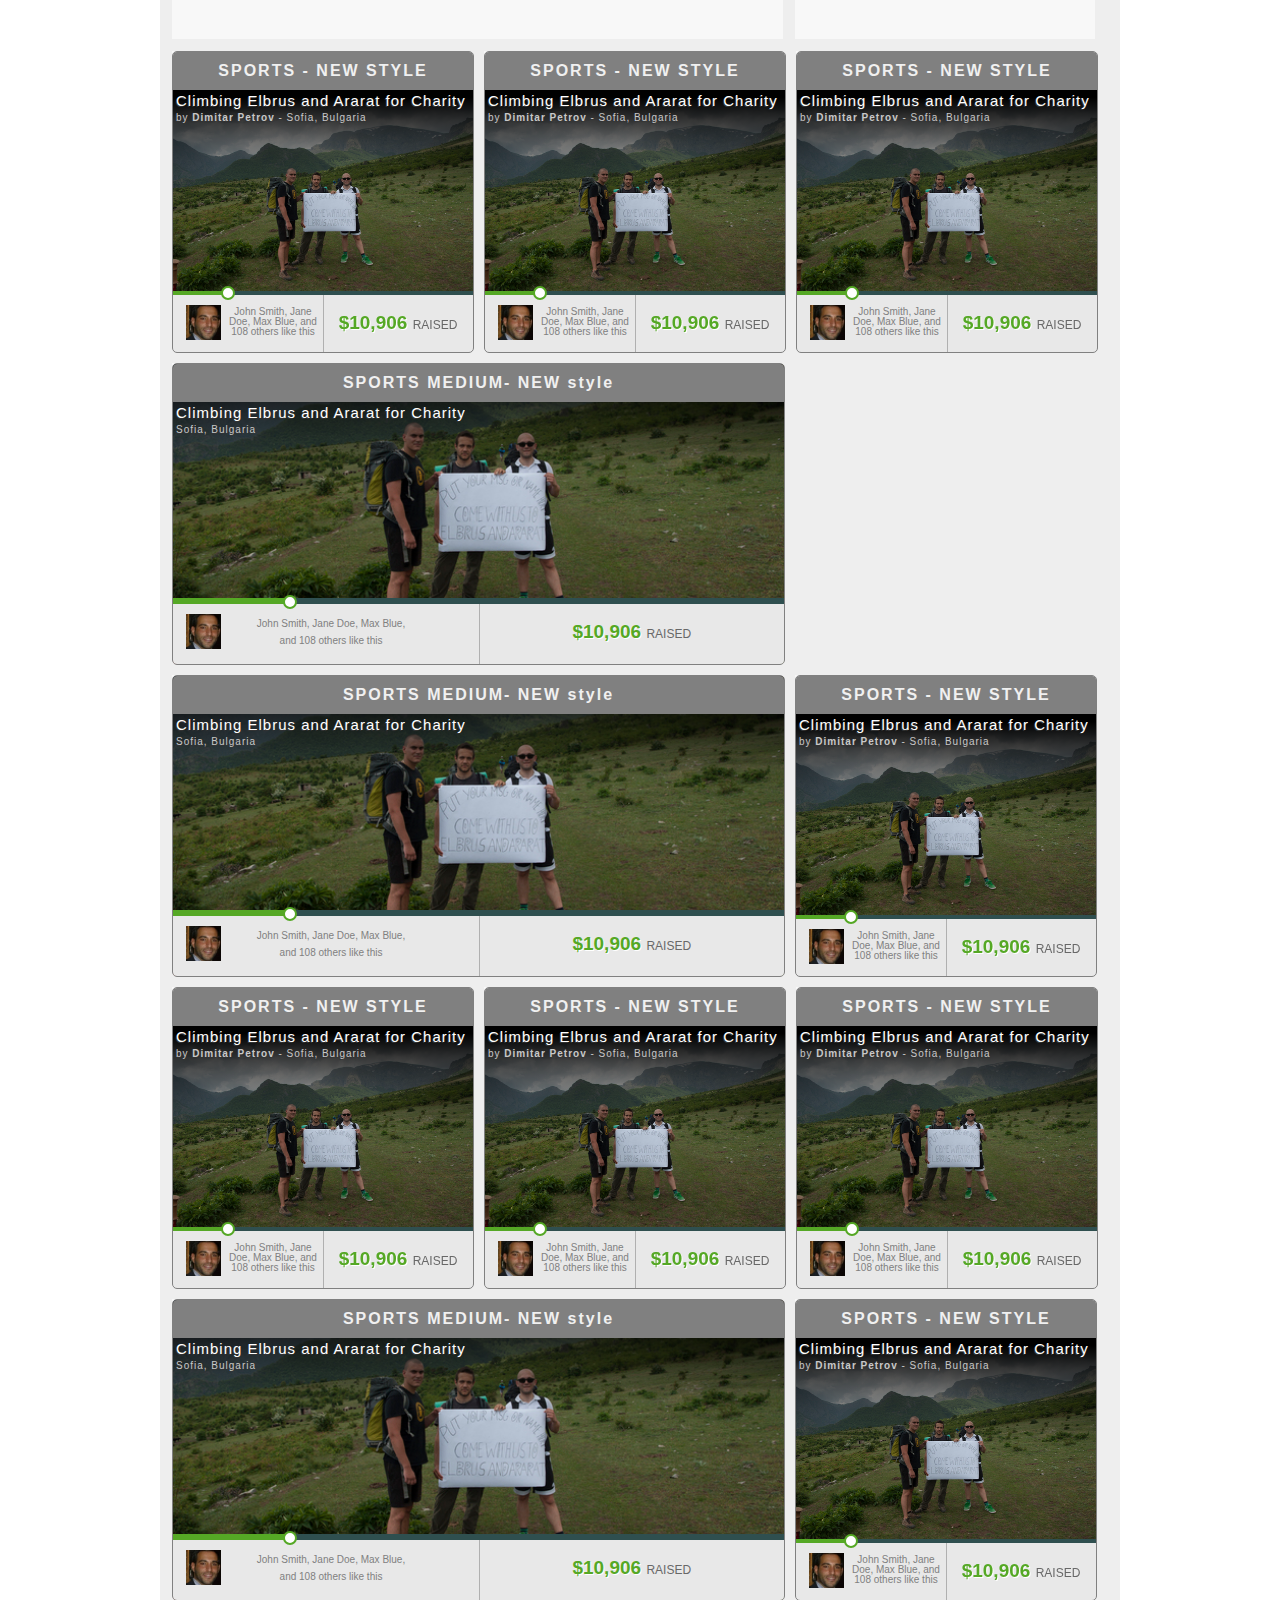
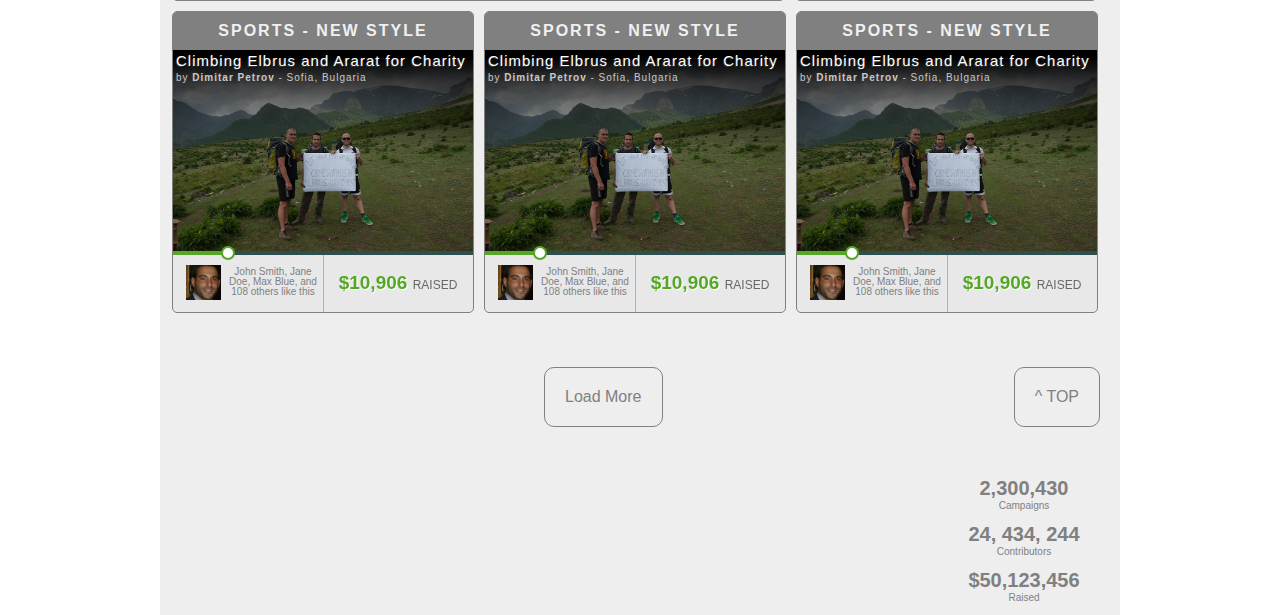
<file: 2_explore_page_opt2/index.html>
<!DOCTYPE html>
<meta name="viewport" content="width=device-width, maximum-scale=0.5" />

<head>

    <link href='css/reset.css' rel='stylesheet' type='text/css'>
  <link href='css/style.css' rel='stylesheet' type='text/css'>
  <link href='css/select2.css' rel='stylesheet' type='text/css'>
    <script src='http://ajax.googleapis.com/ajax/libs/jquery/1.7/jquery.min.js'></script>
    <script src='js/jquery.isotope.js'></script>
    <script src='js/isotope_custom.js'></script>
    <script src='js/select2.js'></script>
    <script src='js/populateData.js'></script>
    <script src='js/search.js'></script>
    <script src='js/filter.js'></script>



    <title>
      IndieGoGo-alex: An International Crowdfunding Platform to Raise Money
   </title>

</head>
<body>
  <img class='wireframe' src='images/home_wireframe.gif'>
  <header>
    <ul class='nav'>
      <li class='logo'>
        <div class='logo_title'>
          LOGO
        </div>
        <div class='logo_text'>
          Links to home page
        </div>
      </li>
      <li class='explore'>
        <div class='nav_title'>
          Explore
        </div>
        <div class='nav_text'>
          great campaigns
        </div>
      </li>
      <li class='learn'>
        <div class='nav_title'>
          Learn
        </div>
        <div class='nav_text'>
          about IndieGoGo
        </div>
      </li>
      <li class='create'>
        <div class='nav_title'>
          Create
        </div>
        <div class='nav_text'>
          your campaign
        </div>
      </li>
      <!-- <li class='search'>
        <input class='search' placeholder='Find campaigns &amp; people'>
      </li>  -->
      <li class='username'>
        <div class='username_image'>
          <img class='username_image' src='images/barack.jpg'>
        </div>
        <div class='username_text'>
          username
        </div>
      </li>
    </ul>
    <div class='clearfix'></div>
  </header>
  <div class='wrapper'>
    <div class='announcements'>
      ANNOUNCEMENT AREA THAT CAN COME AND GO AS NEEDED
    </div>
    <div class='explore_nav'>
      <div class='explore_title'>
        Explore page tag line lorem ipsum dolor sit amet.
      </div>
      <div class='explore_categories'>
        <ul>
          <li>
            <b>MUSIC</b><br />
            18,745 campaigns <b>&middot;</b> 36, 967 contributors
          </li>
          <li>
            <b>CATEGORY TWO</b><br />
            18,745 campaigns <b>&middot;</b> 36, 967 contributors
          </li>
          <li>
            <b>CATEGORY THREE</b><br />
            18,745 campaigns <b>&middot;</b> 36, 967 contributors
          </li>
          <li>
            <b>CATEGORY FOUR</b><br />
            18,745 campaigns <b>&middot;</b> 36, 967 contributors
          </li>
          <li>
            <b>CATEGORY FIVE</b><br />
            18,745 campaigns <b>&middot;</b> 36, 967 contributors
          </li>
          <li>
            <b>CATEGORY SIX</b><br />
            18,745 campaigns <b>&middot;</b> 36, 967 contributors
          </li>
          <li>
            <b>CATEGORY SEVEN</b><br />
            18,745 campaigns <b>&middot;</b> 36, 967 contributors
          </li>
          <li>
            <b>CATEGORY EIGHT</b><br />
            18,745 campaigns <b>&middot;</b> 36, 967 contributors
          </li>
          <li>
            <b>CATEGORY NINE</b><br />
            18,745 campaigns <b>&middot;</b> 36, 967 contributors
          </li>
        </ul>
      </div>
    </div>
    <div class='explore_projects'>
      <div class='explore_header'>
        Fund what matters to me...
      </div>
      <button class="populate">Populate Data</button>
      <div class="searchContainer">
        <div class="search">Show me
            <input class='search' placeholder='Campaigns &amp; People'>
            <div class="searchResult"></div>
        </div>
        <div class="filter">campaigns that are
            <input class='filter' placeholder='Near Me'>
            <div class="filterResult">
                <ul>
                    <li>Hot Now</li>
                    <li>Ending Soon</li>
                    <li>New This Week</li>
                    <li>Most Funded</li>
                    <li class="active">Near Me</li>
                </ul>
            </div>
        </div>
      </div>
      <div class="filterAccordion">
          <div class="categoryTitle">So Hot Right Now</div>
          <div class="filterAccordionBtn">Show Filters +</div>
          <div class="filterOptions">Funding Status</div>
          <div class="filterOptions">Organization Type</div>
          <div class="filterOptions">% of Goal</div>
          <div class="filterOptions">Location</div>
      </div>

      <!-- turn off sort dropdowns for now
      <div class='explore_filter'>
        near
        <select class='availability filter option-set'>
          <option data-filter-value='.sanfrancisco'>
            San Francisco
          </option>
          <option data-filter-value='.montreal'>
            Montreal
          </option>
          <option data-filter-value='.losangeles'>
            Los Angeles
          </option>
          <option data-filter-value='.sanfrancisco'>
            Dummy Value
          </option>
          <option data-filter-value='.sanfrancisco'>
            Dummy Value
          </option>
          <option data-filter-value='.sanfrancisco'>
            Dummy Value
          </option>
          <option data-filter-value='.sanfrancisco'>
            Dummy Value
          </option>
          <option data-filter-value='.sanfrancisco'>
            Dummy Value
          </option>
        </select>
        tagged with
        <select class='availability filter option-set'>
          <option>
            Anything
          </option>
          <option data-filter-value='.music'>
            Music
          </option>
          <option data-filter-value='.film'>
            Film
          </option>
          <option data-filter-value='.sanfrancisco'>
            Dummy Value
          </option>
          <option data-filter-value='.sanfrancisco'>
            Dummy Value
          </option>
          <option data-filter-value='.sanfrancisco'>
            Dummy Value
          </option>
          <option data-filter-value='.sanfrancisco'>
            Dummy Value
          </option>
          <option data-filter-value='.sanfrancisco'>
            Dummy Value
          </option>
        </select>
        sorted by
        <select class='availability filter option-set'>
          <option>
            Funded by Friends
          </option>
          <option data-filter-value='.expiring'>
            Expiring Soon
          </option>
          <option data-filter-value='.sanfrancisco'>
            Dummy Value
          </option>
          <option data-filter-value='.sanfrancisco'>
            Dummy Value
          </option>
          <option data-filter-value='.sanfrancisco'>
            Dummy Value
          </option>
          <option data-filter-value='.sanfrancisco'>
            Dummy Value
          </option>
          <option data-filter-value='.sanfrancisco'>
            Dummy Value
          </option>
          <option data-filter-value='.sanfrancisco'>
            Dummy Value
          </option>
        </select>
      </div>  -->
      <ul class='explore_project_cards'>

      <li id= "card0" class='small_project sanfrancisco expiring music'> <!--the beginning of one card container-->
      </li>
      <li id= "card1" class='medium_project sanfrancisco expiring music'> <!--the beginning of one card container-->
      </li>
      <li id= "card2" class='small_project sanfrancisco expiring music'> <!--the beginning of one card container-->
      </li>
      <li id= "card3" class='small_project sanfrancisco expiring music'> <!--the beginning of one card container-->
      </li>
      <li id= "card4" class='small_project sanfrancisco expiring music'> <!--the beginning of one card container-->
      </li>
      <li id= "card5" class='medium_project sanfrancisco expiring music'> <!--the beginning of one card container-->
      </li>
      <li id= "card6" class='small_project sanfrancisco expiring music'> <!--the beginning of one card container-->
      </li>



          <li class='small_project sanfrancisco expiring music'> <!--the beginnig of one card container-->
              <div class="cardHover">
                  <div class='category'>
                      SPORTS - NEW STYLE
                  </div>
                  <div class='backdrop'></div>
                  <img src="../cards/r1/images/elbrus.jpg"  class="splash"/>
                  <div class='title'>
                      Climbing Elbrus and Ararat for Charity
                  </div>
                  <div class='author'>
                      by <b>Dimitar Petrov</b> - Sofia, Bulgaria
                  </div>
                  <div class="fundingBar">
                     <div class="green">
                        <div class="endMarker"></div>
                     </div>
                  </div>
                  <div class="social">
                      <ul class='friends'>
                          <img src="../cards/r1/images/friend1.jpg" class="friend"/>
                      </ul>
                      <div class='others'>
                          John Smith, Jane Doe, Max Blue, and 108 others like this
                      </div>
                  </div>
                  <div class='funding'>
                      <div class='green'>
                          <span class="value">$10,906 </span><span> RAISED</span>
                      </div>
                  </div>
                  <div class="lower">
                      <div class='description'>
                          <p>
                              We'll climb Mount Elbrus and Mount Ararat in 20 days &#8722; between the 1st and 20th of August 2013 &#8722; for charity. Vivamus sagittis lacus vel augue laoreet rutrum faucibus dolor auctor. Lorem ipsum dolor sit amet. Lorem ipsum dolor sit amet. Lorem ipsum Lorem ipsum.
                          </p>
                          <p></p>
                      </div>
                      <div class="left">
                          <div class="fundingStats">
                             <div>12% funded</div>
                          </div>
                          <div class="fundingStats">
                              <div>302 funders</div>
                          </div>
                          <div class="fundingStats">
                              <div>15 days left</div>
                          </div>
                      </div>
                      <div class="middle">
                          <div class="trending"></div>
                          <span>Very Popular</span>

                      </div>
                      <div class="right"></div>
                      <div class='learnmore'>
                          LEARN MORE
                      </div>
                  </div> <!--lower container-->
              </div> <!--visible part (upper) -->
          </li> <!--one complete card container-->


      <li class='small_project sanfrancisco expiring music'> <!--the beginnig of one card container-->
          <div class="cardHover">
              <div class='category'>
                  SPORTS - NEW STYLE
              </div>
              <div class='backdrop'></div>
              <img src="../cards/r1/images/elbrus.jpg"  class="splash"/>
              <div class='title'>
                  Climbing Elbrus and Ararat for Charity
              </div>
              <div class='author'>
                  by <b>Dimitar Petrov</b> - Sofia, Bulgaria
              </div>
              <div class="fundingBar">
                  <div class="green">
                      <div class="endMarker"></div>
                  </div>
              </div>
              <div class="social">
                  <ul class='friends'>
                      <img src="../cards/r1/images/friend1.jpg" class="friend"/>
                  </ul>
                  <div class='others'>
                      John Smith, Jane Doe, Max Blue, and 108 others like this
                  </div>
              </div>
              <div class='funding'>
                  <div class='green'>
                      <span class="value">$10,906 </span><span> RAISED</span>
                  </div>
              </div>
              <div class="lower">
                  <div class='description'>
                      <p>
                          We'll climb Mount Elbrus and Mount Ararat in 20 days &#8722; between the 1st and 20th of August 2013 &#8722; for charity. Vivamus sagittis lacus vel augue laoreet rutrum faucibus dolor auctor. Lorem ipsum dolor sit amet. Lorem ipsum dolor sit amet. Lorem ipsum Lorem ipsum.
                      </p>
                      <p></p>
                  </div>
                  <div class="left">
                      <div class="fundingStats">
                          <div>12% funded</div>
                      </div>
                      <div class="fundingStats">
                          <div>302 funders</div>
                      </div>
                      <div class="fundingStats">
                          <div>15 days left</div>
                      </div>
                  </div>
                  <div class="middle">
                      <div class="trending"></div>
                      <span>Very Popular</span>

                  </div>
                  <div class="right"></div>
                  <div class='learnmore'>
                      LEARN MORE
                  </div>
              </div> <!--lower container-->
          </div> <!--visible part (upper) -->
      </li> <!--one complete card container-->

      <li class='small_project sanfrancisco expiring music'> <!--the beginnig of one card container-->
          <div class="cardHover">
              <div class='category'>
                  SPORTS - NEW STYLE
              </div>
              <div class='backdrop'></div>
              <img src="../cards/r1/images/elbrus.jpg"  class="splash"/>
              <div class='title'>
                  Climbing Elbrus and Ararat for Charity
              </div>
              <div class='author'>
                  by <b>Dimitar Petrov</b> - Sofia, Bulgaria
              </div>
              <div class="fundingBar">
                  <div class="green">
                      <div class="endMarker"></div>
                  </div>
              </div>
              <div class="social">
                  <ul class='friends'>
                      <img src="../cards/r1/images/friend1.jpg" class="friend"/>
                  </ul>
                  <div class='others'>
                      John Smith, Jane Doe, Max Blue, and 108 others like this
                  </div>
              </div>
              <div class='funding'>
                  <div class='green'>
                      <span class="value">$10,906 </span><span> RAISED</span>
                  </div>
              </div>
              <div class="lower">
                  <div class='description'>
                      <p>
                          We'll climb Mount Elbrus and Mount Ararat in 20 days &#8722; between the 1st and 20th of August 2013 &#8722; for charity. Vivamus sagittis lacus vel augue laoreet rutrum faucibus dolor auctor. Lorem ipsum dolor sit amet. Lorem ipsum dolor sit amet. Lorem ipsum Lorem ipsum.
                      </p>
                      <p></p>
                  </div>
                  <div class="left">
                      <div class="fundingStats">
                          <div>12% funded</div>
                      </div>
                      <div class="fundingStats">
                          <div>302 funders</div>
                      </div>
                      <div class="fundingStats">
                          <div>15 days left</div>
                      </div>
                  </div>
                  <div class="middle">
                      <div class="trending"></div>
                      <span>Very Popular</span>

                  </div>
                  <div class="right"></div>
                  <div class='learnmore'>
                      LEARN MORE
                  </div>
              </div> <!--lower container-->
          </div> <!--visible part (upper) -->
      </li> <!--one complete card container-->

        <li  class='medium_project montreal expiring film'> <!--the beginning of one card container-->
            <div class="cardHover">
                <div class='category'>
                    SPORTS MEDIUM- NEW style
                </div>
                <div class='backdrop'></div>
                <img src="../cards/r1/images/elbrus.jpg"  class="splash"/>
                <div class='title'>
                    Climbing Elbrus and Ararat for Charity
                </div>
                <div class='author'>
                    Sofia, Bulgaria
                </div>
                <div class="fundingBar">
                    <div class="green">
                        <div class="endMarker"></div>
                    </div>
                </div>
                <div class="social">
                    <ul class='friends'>
                        <img src="../cards/r1/images/friend1.jpg" class="friend"/>
                    </ul>
                    <div class='others'>
                        John Smith, Jane Doe, Max Blue, and 108 others like this
                    </div>
                </div>
                <div class='funding'>
                    <div class='green'>
                        <span class="value">$10,906 </span><span> RAISED</span>
                    </div>
                </div>

                <div class="lower">
                    <div class='description'>
                        <p>
                            We'll climb Mount Elbrus and Mount Ararat in 20 days &#8722; between the 1st and 20th of August 2013 &#8722; for charity. Vivamus sagittis lacus vel augue laoreet rutrum faucibus dolor auctor. Lorem ipsum dolor sit amet. Lorem ipsum dolor sit amet. Lorem ipsum Lorem ipsum.
                        </p>
                        <p></p>
                    </div>
                    <div class="left">
                        <div class="fundingStats">
                            <div>12% funded</div>
                        </div>
                        <div class="fundingStats">
                            <div>302 funders</div>
                        </div>
                        <div class="fundingStats">
                            <div>15 days left</div>
                        </div>
                    </div>
                    <div class="middle">
                        <div class="trending"></div>
                        <span>Very Popular</span>

                    </div>
                    <div class="right"></div>
                    <div class='learnmore'>
                        LEARN MORE
                    </div>
                </div> <!--lower container-->
            </div> <!--visible part (upper) -->
        </li> <!--one complete card container-->

      <li  class='medium_project montreal expiring film'> <!--the beginning of one card container-->
          <div class="cardHover">
              <div class='category'>
                  SPORTS MEDIUM- NEW style
              </div>
              <div class='backdrop'></div>
              <img src="../cards/r1/images/elbrus.jpg"  class="splash"/>
              <div class='title'>
                  Climbing Elbrus and Ararat for Charity
              </div>
              <div class='author'>
                  Sofia, Bulgaria
              </div>
              <div class="fundingBar">
                  <div class="green">
                      <div class="endMarker"></div>
                  </div>
              </div>
              <div class="social">
                  <ul class='friends'>
                      <img src="../cards/r1/images/friend1.jpg" class="friend"/>
                  </ul>
                  <div class='others'>
                      John Smith, Jane Doe, Max Blue, and 108 others like this
                  </div>
              </div>
              <div class='funding'>
                  <div class='green'>
                      <span class="value">$10,906 </span><span> RAISED</span>
                  </div>
              </div>

              <div class="lower">
                  <div class='description'>
                      <p>
                          We'll climb Mount Elbrus and Mount Ararat in 20 days &#8722; between the 1st and 20th of August 2013 &#8722; for charity. Vivamus sagittis lacus vel augue laoreet rutrum faucibus dolor auctor. Lorem ipsum dolor sit amet. Lorem ipsum dolor sit amet. Lorem ipsum Lorem ipsum.
                      </p>
                      <p></p>
                  </div>
                  <div class="left">
                      <div class="fundingStats">
                          <div>12% funded</div>
                      </div>
                      <div class="fundingStats">
                          <div>302 funders</div>
                      </div>
                      <div class="fundingStats">
                          <div>15 days left</div>
                      </div>
                  </div>
                  <div class="middle">
                      <div class="trending"></div>
                      <span>Very Popular</span>

                  </div>
                  <div class="right"></div>
                  <div class='learnmore'>
                      LEARN MORE
                  </div>
              </div> <!--lower container-->
          </div> <!--visible part (upper) -->
      </li> <!--one complete card container-->

      <li class='small_project sanfrancisco expiring music'> <!--the beginnig of one card container-->
          <div class="cardHover">
              <div class='category'>
                  SPORTS - NEW STYLE
              </div>
              <div class='backdrop'></div>
              <img src="../cards/r1/images/elbrus.jpg"  class="splash"/>
              <div class='title'>
                  Climbing Elbrus and Ararat for Charity
              </div>
              <div class='author'>
                  by <b>Dimitar Petrov</b> - Sofia, Bulgaria
              </div>
              <div class="fundingBar">
                  <div class="green">
                      <div class="endMarker"></div>
                  </div>
              </div>
              <div class="social">
                  <ul class='friends'>
                      <img src="../cards/r1/images/friend1.jpg" class="friend"/>
                  </ul>
                  <div class='others'>
                      John Smith, Jane Doe, Max Blue, and 108 others like this
                  </div>
              </div>
              <div class='funding'>
                  <div class='green'>
                      <span class="value">$10,906 </span><span> RAISED</span>
                  </div>
              </div>
              <div class="lower">
                  <div class='description'>
                      <p>
                          We'll climb Mount Elbrus and Mount Ararat in 20 days &#8722; between the 1st and 20th of August 2013 &#8722; for charity. Vivamus sagittis lacus vel augue laoreet rutrum faucibus dolor auctor. Lorem ipsum dolor sit amet. Lorem ipsum dolor sit amet. Lorem ipsum Lorem ipsum.
                      </p>
                      <p></p>
                  </div>
                  <div class="left">
                      <div class="fundingStats">
                          <div>12% funded</div>
                      </div>
                      <div class="fundingStats">
                          <div>302 funders</div>
                      </div>
                      <div class="fundingStats">
                          <div>15 days left</div>
                      </div>
                  </div>
                  <div class="middle">
                      <div class="trending"></div>
                      <span>Very Popular</span>

                  </div>
                  <div class="right"></div>
                  <div class='learnmore'>
                      LEARN MORE
                  </div>
              </div> <!--lower container-->
          </div> <!--visible part (upper) -->
      </li> <!--one complete card container-->

      <li class='small_project sanfrancisco expiring music'> <!--the beginnig of one card container-->
          <div class="cardHover">
              <div class='category'>
                  SPORTS - NEW STYLE
              </div>
              <div class='backdrop'></div>
              <img src="../cards/r1/images/elbrus.jpg"  class="splash"/>
              <div class='title'>
                  Climbing Elbrus and Ararat for Charity
              </div>
              <div class='author'>
                  by <b>Dimitar Petrov</b> - Sofia, Bulgaria
              </div>
              <div class="fundingBar">
                  <div class="green">
                      <div class="endMarker"></div>
                  </div>
              </div>
              <div class="social">
                  <ul class='friends'>
                      <img src="../cards/r1/images/friend1.jpg" class="friend"/>
                  </ul>
                  <div class='others'>
                      John Smith, Jane Doe, Max Blue, and 108 others like this
                  </div>
              </div>
              <div class='funding'>
                  <div class='green'>
                      <span class="value">$10,906 </span><span> RAISED</span>
                  </div>
              </div>
              <div class="lower">
                  <div class='description'>
                      <p>
                          We'll climb Mount Elbrus and Mount Ararat in 20 days &#8722; between the 1st and 20th of August 2013 &#8722; for charity. Vivamus sagittis lacus vel augue laoreet rutrum faucibus dolor auctor. Lorem ipsum dolor sit amet. Lorem ipsum dolor sit amet. Lorem ipsum Lorem ipsum.
                      </p>
                      <p></p>
                  </div>
                  <div class="left">
                      <div class="fundingStats">
                          <div>12% funded</div>
                      </div>
                      <div class="fundingStats">
                          <div>302 funders</div>
                      </div>
                      <div class="fundingStats">
                          <div>15 days left</div>
                      </div>
                  </div>
                  <div class="middle">
                      <div class="trending"></div>
                      <span>Very Popular</span>

                  </div>
                  <div class="right"></div>
                  <div class='learnmore'>
                      LEARN MORE
                  </div>
              </div> <!--lower container-->
          </div> <!--visible part (upper) -->
      </li> <!--one complete card container-->

      <li class='small_project sanfrancisco expiring music'> <!--the beginnig of one card container-->
          <div class="cardHover">
              <div class='category'>
                  SPORTS - NEW STYLE
              </div>
              <div class='backdrop'></div>
              <img src="../cards/r1/images/elbrus.jpg"  class="splash"/>
              <div class='title'>
                  Climbing Elbrus and Ararat for Charity
              </div>
              <div class='author'>
                  by <b>Dimitar Petrov</b> - Sofia, Bulgaria
              </div>
              <div class="fundingBar">
                  <div class="green">
                      <div class="endMarker"></div>
                  </div>
              </div>
              <div class="social">
                  <ul class='friends'>
                      <img src="../cards/r1/images/friend1.jpg" class="friend"/>
                  </ul>
                  <div class='others'>
                      John Smith, Jane Doe, Max Blue, and 108 others like this
                  </div>
              </div>
              <div class='funding'>
                  <div class='green'>
                      <span class="value">$10,906 </span><span> RAISED</span>
                  </div>
              </div>
              <div class="lower">
                  <div class='description'>
                      <p>
                          We'll climb Mount Elbrus and Mount Ararat in 20 days &#8722; between the 1st and 20th of August 2013 &#8722; for charity. Vivamus sagittis lacus vel augue laoreet rutrum faucibus dolor auctor. Lorem ipsum dolor sit amet. Lorem ipsum dolor sit amet. Lorem ipsum Lorem ipsum.
                      </p>
                      <p></p>
                  </div>
                  <div class="left">
                      <div class="fundingStats">
                          <div>12% funded</div>
                      </div>
                      <div class="fundingStats">
                          <div>302 funders</div>
                      </div>
                      <div class="fundingStats">
                          <div>15 days left</div>
                      </div>
                  </div>
                  <div class="middle">
                      <div class="trending"></div>
                      <span>Very Popular</span>

                  </div>
                  <div class="right"></div>
                  <div class='learnmore'>
                      LEARN MORE
                  </div>
              </div> <!--lower container-->
          </div> <!--visible part (upper) -->
      </li> <!--one complete card container-->

      <li class='small_project sanfrancisco expiring music'> <!--the beginnig of one card container-->
          <div class="cardHover">
              <div class='category'>
                  SPORTS - NEW STYLE
              </div>
              <div class='backdrop'></div>
              <img src="../cards/r1/images/elbrus.jpg"  class="splash"/>
              <div class='title'>
                  Climbing Elbrus and Ararat for Charity
              </div>
              <div class='author'>
                  by <b>Dimitar Petrov</b> - Sofia, Bulgaria
              </div>
              <div class="fundingBar">
                  <div class="green">
                      <div class="endMarker"></div>
                  </div>
              </div>
              <div class="social">
                  <ul class='friends'>
                      <img src="../cards/r1/images/friend1.jpg" class="friend"/>
                  </ul>
                  <div class='others'>
                      John Smith, Jane Doe, Max Blue, and 108 others like this
                  </div>
              </div>
              <div class='funding'>
                  <div class='green'>
                      <span class="value">$10,906 </span><span> RAISED</span>
                  </div>
              </div>
              <div class="lower">
                  <div class='description'>
                      <p>
                          We'll climb Mount Elbrus and Mount Ararat in 20 days &#8722; between the 1st and 20th of August 2013 &#8722; for charity. Vivamus sagittis lacus vel augue laoreet rutrum faucibus dolor auctor. Lorem ipsum dolor sit amet. Lorem ipsum dolor sit amet. Lorem ipsum Lorem ipsum.
                      </p>
                      <p></p>
                  </div>
                  <div class="left">
                      <div class="fundingStats">
                          <div>12% funded</div>
                      </div>
                      <div class="fundingStats">
                          <div>302 funders</div>
                      </div>
                      <div class="fundingStats">
                          <div>15 days left</div>
                      </div>
                  </div>
                  <div class="middle">
                      <div class="trending"></div>
                      <span>Very Popular</span>

                  </div>
                  <div class="right"></div>
                  <div class='learnmore'>
                      LEARN MORE
                  </div>
              </div> <!--lower container-->
          </div> <!--visible part (upper) -->
      </li> <!--one complete card container-->


      <li  class='medium_project montreal expiring film'> <!--the beginning of one card container-->
          <div class="cardHover">
              <div class='category'>
                  SPORTS MEDIUM- NEW style
              </div>
              <div class='backdrop'></div>
              <img src="../cards/r1/images/elbrus.jpg"  class="splash"/>
              <div class='title'>
                  Climbing Elbrus and Ararat for Charity
              </div>
              <div class='author'>
                  Sofia, Bulgaria
              </div>
              <div class="fundingBar">
                  <div class="green">
                      <div class="endMarker"></div>
                  </div>
              </div>
              <div class="social">
                  <ul class='friends'>
                      <img src="../cards/r1/images/friend1.jpg" class="friend"/>
                  </ul>
                  <div class='others'>
                      John Smith, Jane Doe, Max Blue, and 108 others like this
                  </div>
              </div>
              <div class='funding'>
                  <div class='green'>
                      <span class="value">$10,906 </span><span> RAISED</span>
                  </div>
              </div>

              <div class="lower">
                  <div class='description'>
                      <p>
                          We'll climb Mount Elbrus and Mount Ararat in 20 days &#8722; between the 1st and 20th of August 2013 &#8722; for charity. Vivamus sagittis lacus vel augue laoreet rutrum faucibus dolor auctor. Lorem ipsum dolor sit amet. Lorem ipsum dolor sit amet. Lorem ipsum Lorem ipsum.
                      </p>
                      <p></p>
                  </div>
                  <div class="left">
                      <div class="fundingStats">
                          <div>12% funded</div>
                      </div>
                      <div class="fundingStats">
                          <div>302 funders</div>
                      </div>
                      <div class="fundingStats">
                          <div>15 days left</div>
                      </div>
                  </div>
                  <div class="middle">
                      <div class="trending"></div>
                      <span>Very Popular</span>

                  </div>
                  <div class="right"></div>
                  <div class='learnmore'>
                      LEARN MORE
                  </div>
              </div> <!--lower container-->
          </div> <!--visible part (upper) -->
      </li> <!--one complete card container-->

      <li class='small_project sanfrancisco expiring music'> <!--the beginnig of one card container-->
          <div class="cardHover">
              <div class='category'>
                  SPORTS - NEW STYLE
              </div>
              <div class='backdrop'></div>
              <img src="../cards/r1/images/elbrus.jpg"  class="splash"/>
              <div class='title'>
                  Climbing Elbrus and Ararat for Charity
              </div>
              <div class='author'>
                  by <b>Dimitar Petrov</b> - Sofia, Bulgaria
              </div>
              <div class="fundingBar">
                  <div class="green">
                      <div class="endMarker"></div>
                  </div>
              </div>
              <div class="social">
                  <ul class='friends'>
                      <img src="../cards/r1/images/friend1.jpg" class="friend"/>
                  </ul>
                  <div class='others'>
                      John Smith, Jane Doe, Max Blue, and 108 others like this
                  </div>
              </div>
              <div class='funding'>
                  <div class='green'>
                      <span class="value">$10,906 </span><span> RAISED</span>
                  </div>
              </div>
              <div class="lower">
                  <div class='description'>
                      <p>
                          We'll climb Mount Elbrus and Mount Ararat in 20 days &#8722; between the 1st and 20th of August 2013 &#8722; for charity. Vivamus sagittis lacus vel augue laoreet rutrum faucibus dolor auctor. Lorem ipsum dolor sit amet. Lorem ipsum dolor sit amet. Lorem ipsum Lorem ipsum.
                      </p>
                      <p></p>
                  </div>
                  <div class="left">
                      <div class="fundingStats">
                          <div>12% funded</div>
                      </div>
                      <div class="fundingStats">
                          <div>302 funders</div>
                      </div>
                      <div class="fundingStats">
                          <div>15 days left</div>
                      </div>
                  </div>
                  <div class="middle">
                      <div class="trending"></div>
                      <span>Very Popular</span>

                  </div>
                  <div class="right"></div>
                  <div class='learnmore'>
                      LEARN MORE
                  </div>
              </div> <!--lower container-->
          </div> <!--visible part (upper) -->
      </li> <!--one complete card container-->
      <li class='small_project sanfrancisco expiring music'> <!--the beginnig of one card container-->
          <div class="cardHover">
              <div class='category'>
                  SPORTS - NEW STYLE
              </div>
              <div class='backdrop'></div>
              <img src="../cards/r1/images/elbrus.jpg"  class="splash"/>
              <div class='title'>
                  Climbing Elbrus and Ararat for Charity
              </div>
              <div class='author'>
                  by <b>Dimitar Petrov</b> - Sofia, Bulgaria
              </div>
              <div class="fundingBar">
                  <div class="green">
                      <div class="endMarker"></div>
                  </div>
              </div>
              <div class="social">
                  <ul class='friends'>
                      <img src="../cards/r1/images/friend1.jpg" class="friend"/>
                  </ul>
                  <div class='others'>
                      John Smith, Jane Doe, Max Blue, and 108 others like this
                  </div>
              </div>
              <div class='funding'>
                  <div class='green'>
                      <span class="value">$10,906 </span><span> RAISED</span>
                  </div>
              </div>
              <div class="lower">
                  <div class='description'>
                      <p>
                          We'll climb Mount Elbrus and Mount Ararat in 20 days &#8722; between the 1st and 20th of August 2013 &#8722; for charity. Vivamus sagittis lacus vel augue laoreet rutrum faucibus dolor auctor. Lorem ipsum dolor sit amet. Lorem ipsum dolor sit amet. Lorem ipsum Lorem ipsum.
                      </p>
                      <p></p>
                  </div>
                  <div class="left">
                      <div class="fundingStats">
                          <div>12% funded</div>
                      </div>
                      <div class="fundingStats">
                          <div>302 funders</div>
                      </div>
                      <div class="fundingStats">
                          <div>15 days left</div>
                      </div>
                  </div>
                  <div class="middle">
                      <div class="trending"></div>
                      <span>Very Popular</span>

                  </div>
                  <div class="right"></div>
                  <div class='learnmore'>
                      LEARN MORE
                  </div>
              </div> <!--lower container-->
          </div> <!--visible part (upper) -->
      </li> <!--one complete card container-->
      <li class='small_project sanfrancisco expiring music'> <!--the beginnig of one card container-->
          <div class="cardHover">
              <div class='category'>
                  SPORTS - NEW STYLE
              </div>
              <div class='backdrop'></div>
              <img src="../cards/r1/images/elbrus.jpg"  class="splash"/>
              <div class='title'>
                  Climbing Elbrus and Ararat for Charity
              </div>
              <div class='author'>
                  by <b>Dimitar Petrov</b> - Sofia, Bulgaria
              </div>
              <div class="fundingBar">
                  <div class="green">
                      <div class="endMarker"></div>
                  </div>
              </div>
              <div class="social">
                  <ul class='friends'>
                      <img src="../cards/r1/images/friend1.jpg" class="friend"/>
                  </ul>
                  <div class='others'>
                      John Smith, Jane Doe, Max Blue, and 108 others like this
                  </div>
              </div>
              <div class='funding'>
                  <div class='green'>
                      <span class="value">$10,906 </span><span> RAISED</span>
                  </div>
              </div>
              <div class="lower">
                  <div class='description'>
                      <p>
                          We'll climb Mount Elbrus and Mount Ararat in 20 days &#8722; between the 1st and 20th of August 2013 &#8722; for charity. Vivamus sagittis lacus vel augue laoreet rutrum faucibus dolor auctor. Lorem ipsum dolor sit amet. Lorem ipsum dolor sit amet. Lorem ipsum Lorem ipsum.
                      </p>
                      <p></p>
                  </div>
                  <div class="left">
                      <div class="fundingStats">
                          <div>12% funded</div>
                      </div>
                      <div class="fundingStats">
                          <div>302 funders</div>
                      </div>
                      <div class="fundingStats">
                          <div>15 days left</div>
                      </div>
                  </div>
                  <div class="middle">
                      <div class="trending"></div>
                      <span>Very Popular</span>

                  </div>
                  <div class="right"></div>
                  <div class='learnmore'>
                      LEARN MORE
                  </div>
              </div> <!--lower container-->
          </div> <!--visible part (upper) -->
      </li> <!--one complete card container-->
      <li class='small_project sanfrancisco expiring music'> <!--the beginnig of one card container-->
          <div class="cardHover">
              <div class='category'>
                  SPORTS - NEW STYLE
              </div>
              <div class='backdrop'></div>
              <img src="../cards/r1/images/elbrus.jpg"  class="splash"/>
              <div class='title'>
                  Climbing Elbrus and Ararat for Charity
              </div>
              <div class='author'>
                  by <b>Dimitar Petrov</b> - Sofia, Bulgaria
              </div>
              <div class="fundingBar">
                  <div class="green">
                      <div class="endMarker"></div>
                  </div>
              </div>
              <div class="social">
                  <ul class='friends'>
                      <img src="../cards/r1/images/friend1.jpg" class="friend"/>
                  </ul>
                  <div class='others'>
                      John Smith, Jane Doe, Max Blue, and 108 others like this
                  </div>
              </div>
              <div class='funding'>
                  <div class='green'>
                      <span class="value">$10,906 </span><span> RAISED</span>
                  </div>
              </div>
              <div class="lower">
                  <div class='description'>
                      <p>
                          We'll climb Mount Elbrus and Mount Ararat in 20 days &#8722; between the 1st and 20th of August 2013 &#8722; for charity. Vivamus sagittis lacus vel augue laoreet rutrum faucibus dolor auctor. Lorem ipsum dolor sit amet. Lorem ipsum dolor sit amet. Lorem ipsum Lorem ipsum.
                      </p>
                      <p></p>
                  </div>
                  <div class="left">
                      <div class="fundingStats">
                          <div>12% funded</div>
                      </div>
                      <div class="fundingStats">
                          <div>302 funders</div>
                      </div>
                      <div class="fundingStats">
                          <div>15 days left</div>
                      </div>
                  </div>
                  <div class="middle">
                      <div class="trending"></div>
                      <span>Very Popular</span>

                  </div>
                  <div class="right"></div>
                  <div class='learnmore'>
                      LEARN MORE
                  </div>
              </div> <!--lower container-->
          </div> <!--visible part (upper) -->
      </li> <!--one complete card container-->

      </ul>
    </div>
    <div class='pre_footer'>
      <div class='load_more'>
        Load More
      </div>
      <div class='top'>
        ^ TOP
      </div>
    </div>
    <div class='footer'>
      <div class='campaigns'>
        <div class='footer_big'>
          <b>2,300,430</b><br />
        </div>
        <div class='footer_small'>
          Campaigns
        </div>
      </div>
      <div class='contributors'>
        <div class='footer_big'>
          <b>24, 434, 244</b><br />
        </div>
        <div class='footer_small'>
          Contributors
        </div>
      </div>
      <div class='raised'>
        <div class='footer_big'>
          <b>$50,123,456</b><br />
        </div>
        <div class='footer_small'>
          Raised
        </div>
      </div>
    </div>
    <div class='clearfix'></div>
  </div>


</body>

<!-- Localized -->
</file>
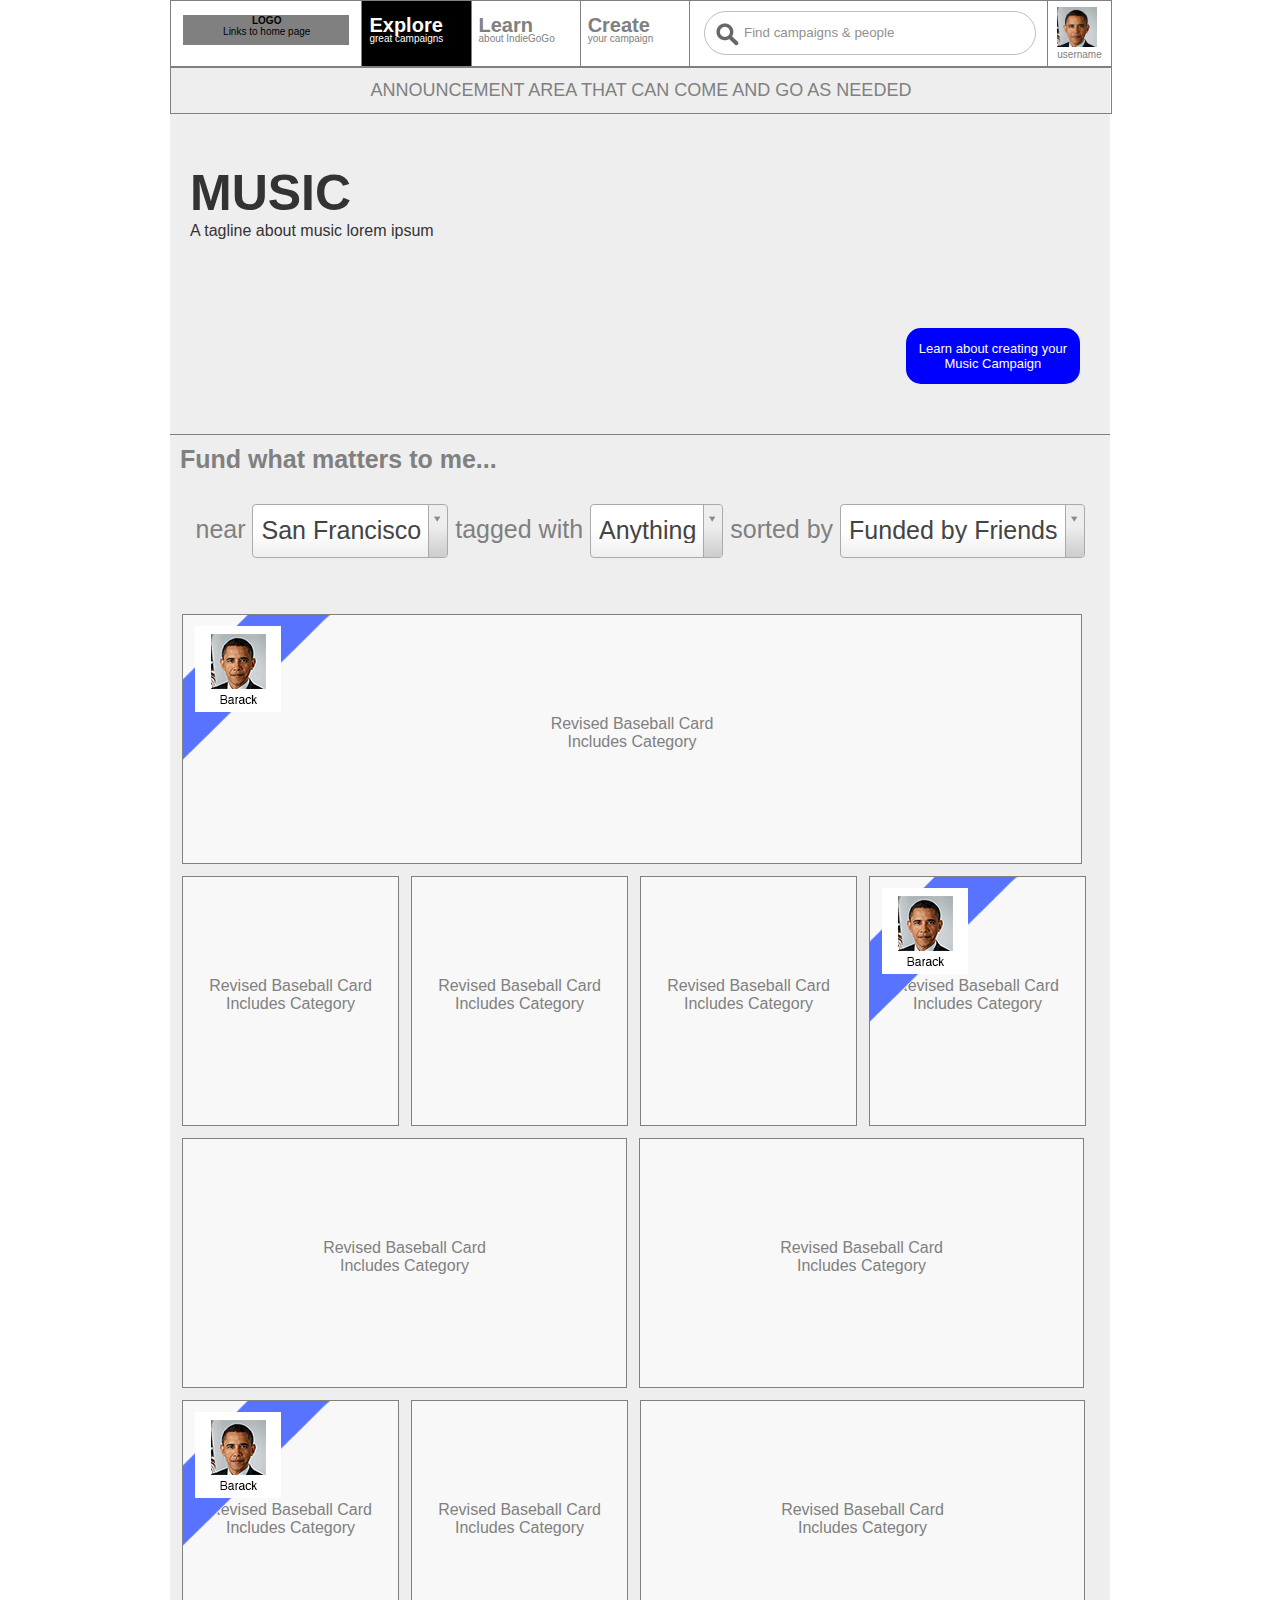
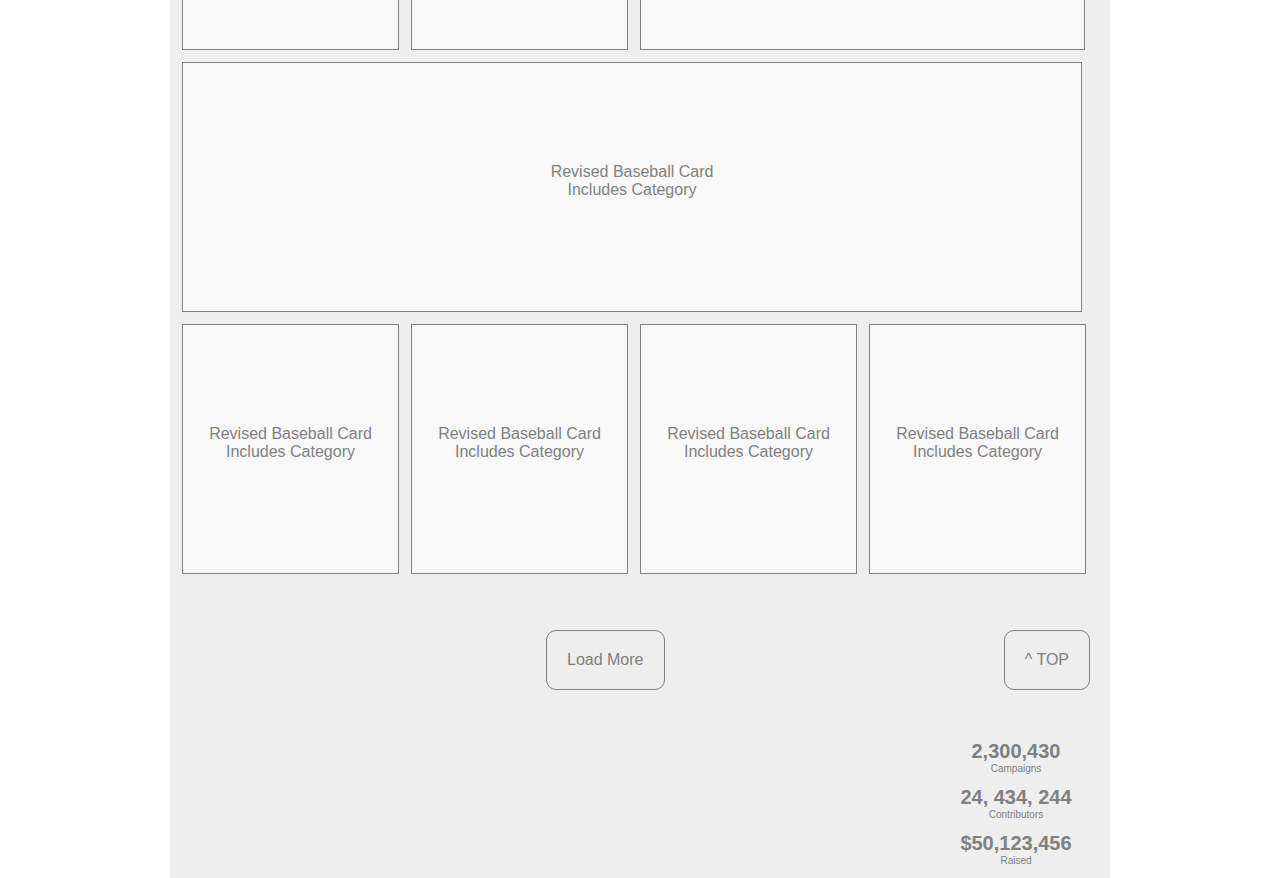
<file: 3_category_page/index.html>
<!DOCTYPE html>
<head>
  <link href='css/reset.css' rel='stylesheet' type='text/css'>
  <link href='css/style.css' rel='stylesheet' type='text/css'>
  <link href='css/select2.css' rel='stylesheet' type='text/css'>
  <script src='http://ajax.googleapis.com/ajax/libs/jquery/1.7/jquery.min.js'></script>
  <title>
    IndieGoGo: An International Crowdfunding Platform to Raise Money
  </title>
</head>
<body>
  <img class='wireframe' src='images/home_wireframe.gif'>
  <header>
    <ul class='nav'>
      <li class='logo'>
        <div class='logo_title'>
          LOGO
        </div>
        <div class='logo_text'>
          Links to home page
        </div>
      </li>
      <li class='explore'>
        <div class='nav_title'>
          Explore
        </div>
        <div class='nav_text'>
          great campaigns
        </div>
      </li>
      <li class='learn'>
        <div class='nav_title'>
          Learn
        </div>
        <div class='nav_text'>
          about IndieGoGo
        </div>
      </li>
      <li class='create'>
        <div class='nav_title'>
          Create
        </div>
        <div class='nav_text'>
          your campaign
        </div>
      </li>
      <li class='search'>
        <input class='search' placeholder='Find campaigns &amp; people'>
      </li>
      <li class='username'>
        <div class='username_image'>
          <img class='username_image' src='images/barack.jpg'>
        </div>
        <div class='username_text'>
          username
        </div>
      </li>
    </ul>
    <div class='clearfix'></div>
  </header>
  <div class='wrapper'>
    <div class='announcements'>
      ANNOUNCEMENT AREA THAT CAN COME AND GO AS NEEDED
    </div>
    <div class='category_splash'>
      <div class='category_title'>
        MUSIC
      </div>
      <div class='category_tagline'>
        A tagline about music lorem ipsum
      </div>
      <div class='category_button'>
        Learn about creating your<br />Music Campaign
      </div>
    </div>
    <div class='explore_projects'>
      <div class='explore_header'>
        Fund what matters to me...
      </div>
      <div class='explore_filter'>
        near
        <select class='availability filter option-set'>
          <option data-filter-value='.sanfrancisco'>
            San Francisco
          </option>
          <option data-filter-value='.montreal'>
            Montreal
          </option>
          <option data-filter-value='.sanfrancisco'>
            Dummy Value
          </option>
          <option data-filter-value='.sanfrancisco'>
            Dummy Value
          </option>
          <option data-filter-value='.sanfrancisco'>
            Dummy Value
          </option>
          <option data-filter-value='.sanfrancisco'>
            Dummy Value
          </option>
          <option data-filter-value='.sanfrancisco'>
            Dummy Value
          </option>
          <option data-filter-value='.sanfrancisco'>
            Dummy Value
          </option>
        </select>
        tagged with
        <select class='availability filter option-set'>
          <option>
            Anything
          </option>
          <option data-filter-value='.music'>
            Music
          </option>
          <option data-filter-value='.film'>
            Film
          </option>
          <option data-filter-value='.sanfrancisco'>
            Dummy Value
          </option>
          <option data-filter-value='.sanfrancisco'>
            Dummy Value
          </option>
          <option data-filter-value='.sanfrancisco'>
            Dummy Value
          </option>
          <option data-filter-value='.sanfrancisco'>
            Dummy Value
          </option>
          <option data-filter-value='.sanfrancisco'>
            Dummy Value
          </option>
        </select>
        sorted by
        <select class='availability filter option-set'>
          <option>
            Funded by Friends
          </option>
          <option data-filter-value='.expiring'>
            Expiring Soon
          </option>
          <option data-filter-value='.sanfrancisco'>
            Dummy Value
          </option>
          <option data-filter-value='.sanfrancisco'>
            Dummy Value
          </option>
          <option data-filter-value='.sanfrancisco'>
            Dummy Value
          </option>
          <option data-filter-value='.sanfrancisco'>
            Dummy Value
          </option>
          <option data-filter-value='.sanfrancisco'>
            Dummy Value
          </option>
          <option data-filter-value='.sanfrancisco'>
            Dummy Value
          </option>
        </select>
      </div>
      <ul class='explore_project_cards'>
        <li class='big_project montreal expiring film'>
          <img src="images/friend.gif" />
          Revised Baseball Card<br />
          Includes Category
        </li>
        <li class='small_project sanfrancisco expiring music'>
          Revised Baseball Card<br />
          Includes Category
        </li>
        <li class='small_project montreal film'>
          Revised Baseball Card<br />
          Includes Category
        </li>
        <li class='small_project montreal music'>
          Revised Baseball Card<br />
          Includes Category
        </li>
        <li class='small_project sanfrancisco expiring film'>
          <img src="images/friend.gif" />
          Revised Baseball Card<br />
          Includes Category
        </li>
        <li class='medium_project montreal music'>
          Revised Baseball Card<br />
          Includes Category
        </li>
        <li class='medium_project montreal expiring film'>
          Revised Baseball Card<br />
          Includes Category
        </li>
        <li class='small_project montreal expiring music'>
          <img src="images/friend.gif" />
          Revised Baseball Card<br />
          Includes Category
        </li>
        <li class='small_project montreal film'>
          Revised Baseball Card<br />
          Includes Category
        </li>
        <li class='medium_project montreal expiring music'>
          Revised Baseball Card<br />
          Includes Category
        </li>
        <li class='big_project sanfrancisco expiring film'>
          Revised Baseball Card<br />
          Includes Category
        </li>
        <li class='small_project montreal expiring music'>
          Revised Baseball Card<br />
          Includes Category
        </li>
        <li class='small_project montreal film'>
          Revised Baseball Card<br />
          Includes Category
        </li>
        <li class='small_project montreal expiring music'>
          Revised Baseball Card<br />
          Includes Category
        </li>
        <li class='small_project montreal expiring film'>
          Revised Baseball Card<br />
          Includes Category
        </li>
      </ul>
    </div>
    <div class='pre_footer'>
      <div class='load_more'>
        Load More
      </div>
      <div class='top'>
        ^ TOP
      </div>
    </div>
    <div class='footer'>
      <div class='campaigns'>
        <div class='footer_big'>
          <b>2,300,430</b><br />
        </div>
        <div class='footer_small'>
          Campaigns
        </div>
      </div>
      <div class='contributors'>
        <div class='footer_big'>
          <b>24, 434, 244</b><br />
        </div>
        <div class='footer_small'>
          Contributors
        </div>
      </div>
      <div class='raised'>
        <div class='footer_big'>
          <b>$50,123,456</b><br />
        </div>
        <div class='footer_small'>
          Raised
        </div>
      </div>
    </div>
    <div class='clearfix'></div>
  </div>
  <script src='js/jquery.isotope.js'></script>
  <script src='js/isotope_custom.js'></script>
  <script src='js/select2.js'></script>
</body>

<!-- Localized -->
</file>
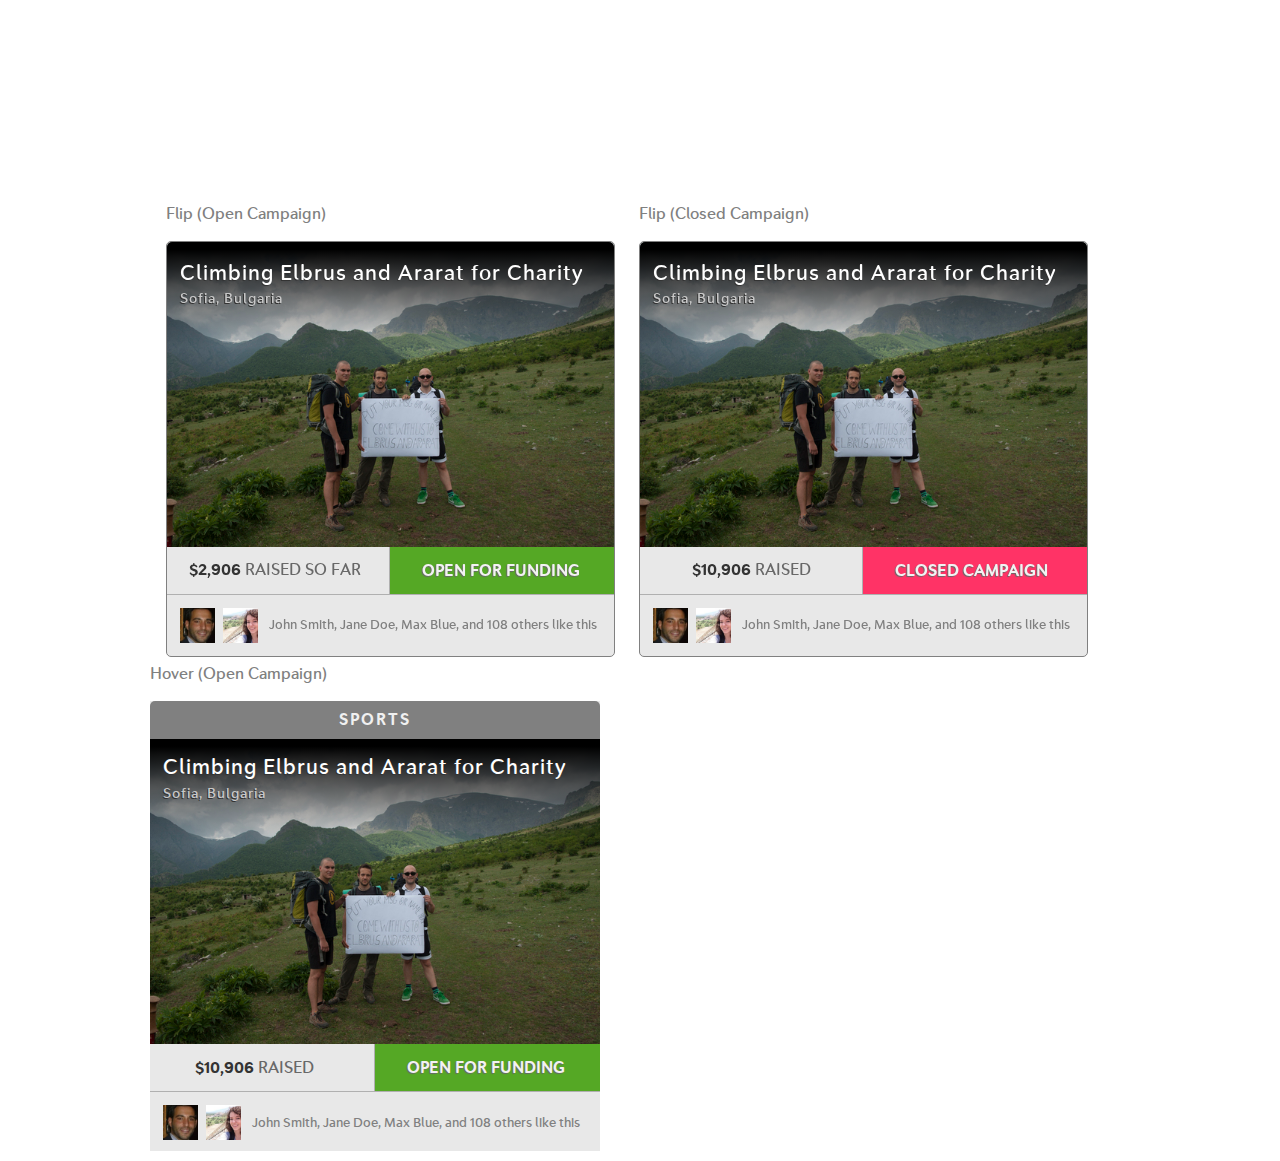
<file: cards/r1/index.html>
<!DOCTYPE html>
<head>
  <link href='css/reset.css' rel='stylesheet' type='text/css'>
  <link href='css/style.css' rel='stylesheet' type='text/css'>
  <link href='css/select2.css' rel='stylesheet' type='text/css'>
  <script src='http://ajax.googleapis.com/ajax/libs/jquery/1.7/jquery.min.js'></script>
  <title>
    IndieGoGo: An International Crowdfunding Platform to Raise Money
  </title>
</head>
<body>
  <img src="images/Indiegogo_cards.png" class="wireframe" />
  <div class='flip-1'>
    <h3>
      Flip (Open Campaign)
    </h3>
    <div class='flip-container'>
      <div class='flipper'>
        <div class='front'>
          <div class='backdrop'>
            <img src="images/elbrus.jpg" />
          </div>
          <div class='title'>
            Climbing Elbrus and Ararat for Charity
          </div>
          <div class='author'>
            Sofia, Bulgaria
          </div>
          <div class='funding'>
            <div class='green'>
              $2,906 <span>RAISED SO FAR</span>
            </div>
            <div class='gray'></div>
          </div>
          <div class='time'>
            <div class='days'>
              OPEN FOR FUNDING
            </div>
          </div>
          <div class='social'>
            <ul class='friends'>
              <li>
                <img src="images/friend1.jpg" class="friend"/>
              </li>
              <li>
                <img src="images/friend2.jpg"  />
              </li>
            </ul>
            <div class='others'>
              John Smith, Jane Doe, Max Blue, and 108 others like this
            </div>
          </div>
        </div>
        <div class='back'>
          <div class='category'>
            SPORTS
          </div>
          <div class='description'>
            <p>
              We'll climb Mount Elbrus and Mount Ararat in 20 days &#8722; between the 1st and 20th of August 2013 &#8722; for charity.<br /><br />
            </p>
            <p>
              Nullam quis risus eget urna mollis ornare vel eu leo. Fusce dapibus, tellus ac cursus commodo, tortor mauris condimentum nibh, ut fermentum massa justo sit amet risus. Vivamus sagittis lacus vel augue laoreet rutrum faucibus dolor auctor.
            </p>
          </div>
          <div class='indicator'>
            <div class='green'></div>
            <div class='gray'></div>
            <div class='percent'>
              15% FUNDED
            </div>
            <div class='raised'>
              $2,906 RAISED
            </div>
            <div class='funders'>
              102 FUNDERS
            </div>
          </div>
          <div class='time'>
            <span>
              15
            </span>
            DAYS LEFT
          </div>
          <div class='learnmore'>
            LEARN MORE
          </div>
        </div>
      </div>
    </div>
  </div>
  <div class='flip-2'>
    <h3>
      Flip (Closed Campaign)
    </h3>
    <div class='flip-container'>
      <div class='flipper'>
        <div class='front'>
          <div class='backdrop'>
            <img src="images/elbrus.jpg" />
          </div>
          <div class='title'>
            Climbing Elbrus and Ararat for Charity
          </div>
          <div class='author'>
            Sofia, Bulgaria
          </div>
          <div class='funding'>
            <div class='green'>
              $10,906 <span>RAISED</span>
            </div>
            <div class='gray'></div>
          </div>
          <div class='time'>
            <div class='days'>
              CLOSED CAMPAIGN
            </div>
          </div>
          <div class='social'>
            <ul class='friends'>
              <li>
                <img src="images/friend1.jpg" class="friend"/>
              </li>
              <li>
                <img src="images/friend2.jpg"  />
              </li>
            </ul>
            <div class='others'>
              John Smith, Jane Doe, Max Blue, and 108 others like this
            </div>
          </div>
        </div>
        <div class='back'>
          <div class='category'>
            SPORTS
          </div>
          <div class='description'>
            <p>
              We'll climb Mount Elbrus and Mount Ararat in 20 days &#8722; between the 1st and 20th of August 2013 &#8722; for charity.<br /><br />
            </p>
            <p>
              Nullam quis risus eget urna mollis ornare vel eu leo. Fusce dapibus, tellus ac cursus commodo, tortor mauris condimentum nibh, ut fermentum massa justo sit amet risus. Vivamus sagittis lacus vel augue laoreet rutrum faucibus dolor auctor.
            </p>
          </div>
          <div class='indicator'>
            <div class='green'></div>
            <div class='gray'></div>
            <div class='percent'>
              113% FUNDED
            </div>
            <div class='raised'>
              $10,906 RAISED
            </div>
            <div class='funders'>
              302 FUNDERS
            </div>
          </div>
          <div class='time'>
            <span>
              SUCCESSFUL CAMPAIGN &#8722; NOW CLOSED
            </span>
          </div>
          <div class='learnmore'>
            LEARN MORE
          </div>
        </div>
      </div>
    </div>
  </div>
  <div class='flip-3'>
    <h3>
      Hover (Open Campaign)
    </h3>
    <div class='hover-container'>
      <div class='hover'>
        <div class='top'>
          <div class='category'>
            SPORTS
          </div>
          <div class='backdrop'></div>
          <img src="images/elbrus.jpg"  class="splash"/>
          <div class='title'>
            Climbing Elbrus and Ararat for Charity
          </div>
          <div class='author'>
            Sofia, Bulgaria
          </div>
          <div class='funding'>
            <div class='green'>
              $10,906 <span>RAISED</span>
            </div>
            <div class='gray'></div>
          </div>
          <div class='time'>
            <div class='days'>
              OPEN FOR FUNDING
            </div>
          </div>
          <div class='social'>
            <ul class='friends'>
              <li>
                <img src="images/friend1.jpg" class="friend"/>
              </li>
              <li>
                <img src="images/friend2.jpg"  />
              </li>
            </ul>
            <div class='others'>
              John Smith, Jane Doe, Max Blue, and 108 others like this
            </div>
          </div>
        </div>
        <div class='bottom'>
          <div class='description'>
            <p>
              We'll climb Mount Elbrus and Mount Ararat in 20 days &#8722; between the 1st and 20th of August 2013 &#8722; for charity. Vivamus sagittis lacus vel augue laoreet rutrum faucibus dolor auctor. Lorem ipsum dolor sit amet. Lorem ipsum dolor sit amet. Lorem ipsum Lorem ipsum.
            </p>
            <p></p>
          </div>
          <div class='indicator'>
            <div class='green'></div>
            <div class='gray'></div>
            <div class='percent'>
              12% FUNDED
            </div>
            <div class='raised'>
              $10,906 RAISED
            </div>
            <div class='funders'>
              302 FUNDERS
            </div>
          </div>
          <div class='time'>
            <span>
              15 DAYS LEFT
            </span>
          </div>
          <div class='learnmore'>
            LEARN MORE
          </div>
        </div>
      </div>
    </div>
  </div>
</body>

<!-- Localized -->
</file>
<file: 2_explore_page/css/style.css>
.clearfix {
  clear: both; }

body {
  width: 960px;
  margin: 0 auto;
  display: block;
  font-family: "Helvetica", sans-serif;
  color: gray; }
  @media (max-width: 600px) {
    body {
      width: 100%; } }

img.wireframe {
  position: absolute;
  opacity: 0.3;
  top: -2px;
  margin-left: 50%;
  left: -470px;
  display: none; }

header ul.nav {
  float: left;
  width: 100%;
  border: 1px solid gray;
  height: 65px; }

header ul.nav li {
  display: inline;
  float: left;
  border-left: 1px solid gray;
  height: 65px; }

ul.nav li.logo {
  width: 17.6%;
  background-color: gray;
  text-align: center;
  margin-top: 14px;
  margin-left: 12px;
  margin-right: 12px;
  color: black;
  height: 30px; }
  ul.nav li.logo .logo_title {
    font-weight: bold;
    font-size: 10px; }
  ul.nav li.logo .logo_text {
    font-size: 10px; }

ul.nav li.explore, ul.nav li.learn, ul.nav li.create {
  width: 11.5%; }

ul.nav li.explore {
  background: black;
  color: white; }

.search,.filter {
  width: 38%;
    display:inline;
}


.searchResult{
    display:none;
    background-color:white;
    width:450px;
    height:auto;
    margin: 5px 0 0 110px;
    border:1px solid #b8b8b8;
    position:absolute;
    box-shadow:0 5px 10px #b8b8b8;
    z-index:99;
}

.filterResult{
    display:none;
    background-color:white;
    width:150px;
    margin: 5px 0 0 655px;
    border:1px solid #b8b8b8;
    position:absolute;
    box-shadow:0 5px 10px #b8b8b8;
    z-index:99;
}

.searchContainer{
    width:100%;
    height:80px;
    border-bottom: 1px solid #696969;
}
.left{
   width:49%;
   height:100%;
   display:inline;
   float:left;

}
.right{
    width:49%;
    height:100%;
    display:inline;
    float:right;
}



.left ul li, .right ul li{
    font-size:13px;
    margin-left:5px;
    padding:7px 0 7px 10px;
}


.left ul li:first-child, .right ul li:first-child{
    font-size:20px;
    font-weight:bold;
    margin:5px 0px 10px 5px;
    padding:0;
}

.left ul li:hover:not(:first-child):not(:last-child), .right ul li:hover:not(:first-child):not(:last-child){
    cursor:pointer;
    color:white;
    background-color:darkgrey;
}

.first ul li{
    font-size:16px;
    font-weight:400;
    margin:10px 0 7px 5px;

}
.first ul li:hover{
    cursor:pointer;
    color:white;
    background-color:darkgrey;
}

.first ul li:hover > span:nth-child(2){
   color:white;
}

.first ul li div{
    display:inline;
    float:left;
    width:120px;
    font-weight:200;
    font-style: italic;
}

.first ul li span:nth-child(2){
    font-style: italic;
    color:blue;
}


.filterResult ul li{
    font-size:15px;
    padding:5px 0 5px 10px;
}

.filterResult ul li:hover{
    cursor:pointer;
    color:white;
    background-color:darkgrey;
}

.filterResult ul li.active{
    font-size:15px;
    color:black;
    font-weight:bold;
}



 .search input {
    width: 38%;
    color: black;
    height: 35px;
    margin-top: 10px;
    border-radius: 30px;
    padding-left: 39px;
    background: url("../images/magnifier.gif") left no-repeat;
    background-size: 25px 25px;
    background-position: 10px 10px;
    background-color:white;
    opacity: .8;
}


@media (max-width: 600px) {

    .search input {
        width: 150px;
    }
}

.locationSearch input {
    width: 38%;
    color: black;
    height: 24px;
    margin-top: 10px;
    border-radius: 30px;
    padding-left: 39px;
    background: url("../images/magnifier.gif") left no-repeat;
    background-size: 25px 25px;
    background-position: 9px 4px;
    background-color:white;
    opacity: .8;
}

.filter input {
    width: 13%;
    color: black;
    height: 35px;
    margin-left: 1%;
    margin-top: 10px;
    border-radius: 30px;
    padding-left: 22px;
    background-color:white;
    opacity: .8;
}



.categoryTitle{
    position:absolute;
    margin-left:15px;
    margin-top:18px;
    font-size:20px;

}
.filterAccordion{
    background-color:#f5f5f5;
    height:54px;
    overflow:hidden;
    border-bottom:1px solid #696969;

}
.filterAccordionBtn{
     color:white;
     text-align:center;
     width:150px;
     height:25px;
     padding-top:5px;
     background-color:blue;
     position:relative;
     left:800px;
     top:12px;
     border:1px solid black;
     border-radius:10px;
     box-shadow:0 0 5px #696969;
 }

.filterAccordionBtn:hover{
    cursor:pointer;
    box-shadow: 0 0 20px #696969;

}

.filterAccordionBtn:active{
    box-shadow: inset 0 0 10px black;

}
.filterOptions{
    width:24%;
    height:200px;
    float:left;
    margin-top:30px;
    margin-left:5px;
}

.filterOptions span{
    height:100px;

}

.filterOptions .checkbox{
    width:20px;
    height:20px;
    border:1px solid black;
}

.filterOptions .checkbox:hover{
    cursor:pointer;
    box-shadow:inset 0 0 3px #696969;
}


.clickedCheckBox{
    background-color:#0000ff;
}

ul.nav li.username {
  width: 5.3%;
  font-size: 10px;
  padding-left: 1%; }
  ul.nav li.username img {
    width: 40px;
    height: 40px;
    padding-top: 6px; }
  @media (max-width: 600px) {
    ul.nav li.username {
      width: 5%;
      padding-left: 5%; } }

ul.nav li .nav_title {
  font-weight: bold;
  font-size: 20px;
  margin-left: 7px;
  margin-top: 15px;
  line-height: 19px; }
  @media (max-width: 600px) {
    ul.nav li .nav_title {
      font-size: 15px; } }

ul.nav li .nav_text {
  font-size: 10px;
  margin-left: 7px;
  line-height: 8px; }
  @media (max-width: 600px) {
    ul.nav li .nav_text {
      display: none; } }

.wrapper {
  background-color: #EEEEEE;
  width: 100%; }
  .wrapper .announcements {
    text-align: center;
    font-size: 18px;
    padding-top: 12px;
    padding-bottom: 12px;
    float: left;
    width: 100%;
    border: 1px solid gray; }
  .wrapper .about {
    text-align: center;
    float: left;
    width: 100%; }
    .wrapper .about .large_image {
      padding-top: 30px; }
    .wrapper .about .mission_statement {
      font-weight: bold;
      font-size: 25px;
      padding-top: 45px; }
    .wrapper .about .learn_how {
      margin: 0 auto;
      width: 200px;
      border-radius: 10px;
      margin-top: 56px;
      padding-top: 13px;
      padding-bottom: 13px;
      padding-left: 3px;
      padding-right: 3px;
      font-size: 12px;
      border: 1px solid gray;
      margin-bottom: 43px; }
  .wrapper .featured_projects {
    float: left;
    width: 98%;
    padding-left: 2%;
    border: 1px solid gray; }
    @media (max-width: 600px) {
      .wrapper .featured_projects {
        padding-left: 1%; } }
    .wrapper .featured_projects .whats_hot {
      font-size: 33px;
      font-weight: bold;
      margin-top: 20px; }
    .wrapper .featured_projects ul.featured_categories {
      margin-top: 21px;
      width: 24%;
      float: left; }
      @media (max-width: 600px) {
        .wrapper .featured_projects ul.featured_categories {
          display: none; } }
      .wrapper .featured_projects ul.featured_categories li {
        padding-bottom: 22px; }
  .wrapper .featured_cards {
    float: left;
    margin-top: 21px;
    width: 75.5%;
    text-align: center;
    height: 340px;
    border: 1px solid gray; }
    @media (max-width: 600px) {
      .wrapper .featured_cards {
        width: 100%; } }
    .wrapper .featured_cards .big_card {
      width: 51%;
      height: 100%;
      float: left;
      box-sizing: border-box;
      padding-top: 160px;
      border: 1px solid gray; }
    .wrapper .featured_cards .medium_card {
      width: 49%;
      height: 50%;
      float: left;
      box-sizing: border-box;
      padding-top: 75px;
      border: 1px solid gray; }
    .wrapper .featured_cards .small_card_1 {
      width: 25%;
      float: left;
      height: 50%;
      box-sizing: border-box;
      padding-top: 75px;
      border: 1px solid gray; }
      @media (max-width: 600px) {
        .wrapper .featured_cards .small_card_1 {
          display: none; } }
    .wrapper .featured_cards .small_card_2 {
      width: 24%;
      float: left;
      height: 50%;
      font-weight: bold;
      color: white;
      box-sizing: border-box;
      padding-top: 65px;
      background-color: blue;
      border: 1px solid gray; }
      @media (max-width: 600px) {
        .wrapper .featured_cards .small_card_2 {
          width: 49%; } }
  .wrapper .friends {
    float: left;
    box-sizing: border-box;
    width: 100%; }
 .wrapper .medium_project .friends {
    box-sizing: border-box;
   }
    @media (max-width: 600px) {
      .wrapper .friends {
        width: 100%; } }
    .wrapper .friends .what {
      height: 55px; }
      @media (max-width: 600px) {
        .wrapper .friends .what {
          width: 100%; } }
      .wrapper .friends .what .big {
        font-weight: bold;
        font-size: 25px;
        padding-left: 15px;
        padding-top: 12px;
        display: block;
        width: 39%;
        float: left; }
        @media (max-width: 600px) {
          .wrapper .friends .what .big {
            width: 100%; } }
      .wrapper .friends .what .small {
        color: blue;
        width: 50%;
        float: left;
        padding-top: 20px; }
        @media (max-width: 600px) {
          .wrapper .friends .what .small {
            display: none; } }
    .wrapper .friends .friends_1, .wrapper .friends .friends_2 {
      float: left;
      box-sizing: border-box;
      height: 260px;
      width: 25%;
      text-align: center;
      padding-top: 100px;
      border: 1px solid gray; }
      @media (max-width: 600px) {
        .wrapper .friends .friends_1, .wrapper .friends .friends_2 {
          width: 100%; } }
    .wrapper .friends .friends_3 {
      box-sizing: border-box;
      text-align: center;
      width: 50%;
      float: left;
      height: 260px;
      padding-top: 100px;
      border: 1px solid gray; }
      @media (max-width: 600px) {
        .wrapper .friends .friends_3 {
          display: none; } }
  .wrapper .testimonials {
    box-sizing: border-box;
    width: 100%;
    float: left;
    height: 250px;
    border: 1px solid gray; }
    .wrapper .testimonials .quote {
      box-sizing: border-box; }
      .wrapper .testimonials .quote .quote_mark {
        float: left;
        width: 11%;
        font-size: 220px;
        padding-left: 3%;
        padding-top: 80px;
        line-height: 30px;
        font-family: "Times New Roman", sans-serif;
        color: gray;
        height: 250px; }
        @media (max-width: 600px) {
          .wrapper .testimonials .quote .quote_mark {
            font-size: 100px; } }
      .wrapper .testimonials .quote .quote_text {
        padding-top: 40px;
        font-size: 20px;
        width: 50%; }
  .wrapper .partners {
    width: 100%;
    float: left; }
    .wrapper .partners .partners_tagline {
      font-weight: bold;
      font-size: 25px;
      padding-left: 15px;
      padding-top: 15px; }
    .wrapper .partners ul.partners {
      float: left;
      width: 100%;
      display: inline; }
      .wrapper .partners ul.partners li {
        display: inline;
        width: 182px;
        height: 180px;
        float: left;
        margin-left: 16px;
        box-sizing: border-box;
        padding-top: 110px;
        margin-top: 20px;
        text-align: center;
        border: 1px solid gray; }
      .wrapper .partners ul.partners li.others {
        width: 115px;
        padding-top: 100px; }
      @media (max-width: 600px) {
        .wrapper .partners ul.partners li.fractured, .wrapper .partners ul.partners li.startup {
          width: 32%; } }
      @media (max-width: 600px) {
        .wrapper .partners ul.partners li.from_the_heart, .wrapper .partners ul.partners li.sf_film {
          display: none; } }
  .wrapper .explore_nav {
    margin-top: 37px;
    float: left;
    width: 100%; }
    .wrapper .explore_nav .explore_title {
      text-align: center;
      font-size: 26px;
      font-weight: bold; }
    .wrapper .explore_nav .explore_categories {
      width: 92%;
      margin: 0 auto;
      margin-top: 25px;
      margin-left: 6%; }
      .wrapper .explore_nav .explore_categories ul {
        float: left; }
        .wrapper .explore_nav .explore_categories ul li {
          float: left;
          width: 32%;
          height: 45px;
          border: 1px solid gray;
          box-sizing: border-box;
          padding-left: 23px;
          padding-top: 5px;
          font-size: 13px; }
          .wrapper .explore_nav .explore_categories ul li b {
            color: #3366FF;
            padding-top: 5px;
            font-size: 16px; }
  .wrapper .explore_projects {
    margin-top: 120px;
    float: left;
    width: 100%;
    border-top: 1px solid gray; }
    .wrapper .explore_projects .explore_header {
      font-size: 25px;
      font-weight: bold;
      margin-left: 10px;
      margin-top: 10px; }
    .wrapper .explore_projects .explore_filter {
      width: 100%;
      text-align: center;
      font-size: 25px;
      margin-top: 30px; }
    .wrapper .explore_projects ul.explore_project_cards {
      margin-top: 50px;
      margin-left: 6px; }
      .wrapper .explore_projects ul.explore_project_cards li {
        margin: 6px;
        box-sizing: border-box;
        float: left;
        text-align: center;
        background-color: #F8F8F8; }
        .wrapper .explore_projects ul.explore_project_cards li img {
          top: 0;
          left: 0; }
      .wrapper .explore_projects ul.explore_project_cards li.big_project {
        width: 925px;
        height: 350px; }
      .wrapper .explore_projects ul.explore_project_cards li.small_project {
        height: 300px;
        width: 300px; }
      .wrapper .explore_projects ul.explore_project_cards li.medium_project {
        width: 611px;
        height: 300px; }
  .wrapper .pre_footer {
    margin-top: 50px;
    float: left;
    width: 100%; }
    .wrapper .pre_footer .load_more {
      float: left;
      margin-left: 40%;
      border: 1px solid gray;
      padding: 20px;
      border-radius: 10px; }
    .wrapper .pre_footer .top {
      float: right;
      margin-right: 20px;
      border: 1px solid gray;
      padding: 20px;
      border-radius: 10px; }
  .wrapper .footer {
    text-align: center;
    width: 20%;
    float: right;
    margin-top: 50px; }
    @media (max-width: 600px) {
      .wrapper .footer {
        text-align: center;
        width: 100%; } }
    .wrapper .footer .campaigns, .wrapper .footer .contributors, .wrapper .footer .raised {
      margin-bottom: 12px; }
      .wrapper .footer .campaigns .footer_big, .wrapper .footer .contributors .footer_big, .wrapper .footer .raised .footer_big {
        font-size: 20px; }
      .wrapper .footer .campaigns .footer_small, .wrapper .footer .contributors .footer_small, .wrapper .footer .raised .footer_small {
        font-size: 10px; }
    @media (max-width: 600px) {
      .wrapper .footer .campaigns {
        padding-top: 0px; } }



 /*slider baseball card*/
.cardHover{
   background-color:#E8E8E8;
   height:300px;
   width:100%;
   position:absolute;
   border:1px solid gray;
   overflow:hidden;
    -webkit-border-radius: 5px;
    -moz-border-radius: 5px;
   border-radius: 5px;
    transition: .3s;
   -webkit-transition: .3s;
   -moz-transition: .3s;
}

.small_project .cardHover:hover .lower{
    top:80px;
    transition: .3s ease-in-out;
    -webkit-transition: .3s ease-in-out;
    -moz-transition: .3s ease-in-out;
}

.medium_project .cardHover:hover .lower{
    top:90px;
    transition: .3s ease-in-out;
    -webkit-transition: .3s ease-in-out;
    -moz-transition: .3s ease-in-out;
}

.big_project .cardHover:hover .lower{
    top:35px;
    left:620px;
    transition: .3s ease-in-out;
    -webkit-transition: .3s ease-in-out;
    -moz-transition: .3s ease-in-out;
}

.small_project .lower{
    width:100%;
    left:0px;
    height:270px;
    position:absolute;
    top:370px;
    background-color:#E8E8E8;
    transition: .3s ease-in-out;
    -webkit-transition: .3s ease-in-out;
    -moz-transition: .3s ease-in-out;
}

.medium_project .lower{
    width:100%;
    left:0px;
    height:270px;
    position:absolute;
    top:370px;
    background-color:#E8E8E8;
    transition: .3s ease-in-out;
    -webkit-transition: .3s ease-in-out;
    -moz-transition: .3s ease-in-out;
    z-index:3;
}

.big_project .lower{
    width:310px;
    left:930px;
    top:35px;
    height:350px;
    position:absolute;
    background-color:#E8E8E8;
    transition: .3s ease-in-out;
    -webkit-transition: .3s ease-in-out;
    -moz-transition: .3s ease-in-out;
}

.small_project .cardHover:hover .backdrop{
    -webkit-transition: .3s ease-in-out;
    -moz-transition: .3s ease-in-out;
    transition: .3s ease-in-out;
    -webkit-transition-delay: .3s;
    -moz-background-origin: .3s;
    transition-delay: .3s;
    background-color: black;
}

.medium_project .cardHover:hover .backdrop{
    -webkit-transition: .3s ease-in-out;
    -moz-transition: .3s ease-in-out;
    transition: .3s ease-in-out;
    -webkit-transition-delay: .3s;
    -moz-background-origin: .3s;
    transition-delay: .3s;
    background-color: black;
}

.backdrop {
    background: -moz-linear-gradient(top, black 7%, rgba(0, 0, 0, 0.37) 66%, rgba(255, 255, 255, 0) 100%);
    /* FF3.6+ */
    background: -webkit-gradient(linear, left top, left bottom, color-stop(7%, black), color-stop(66%, rgba(0, 0, 0, 0.37)), color-stop(100%, rgba(255, 255, 255, 0)));
    /* Chrome,Safari4+ */
    overflow: visible;
    height: 105px;
    position: absolute;
    width: 100%;
    -webkit-transition: .3s ease-in-out;
    -moz-transition: .3s ease-in-out;
    transition: .3s; }
.small_project img.splash {
    width: 100%;}

.medium_project img.splash {
    margin-top:-100px;
    width: 100%;
    z-index:1;}

.big_project img.splash {
    width: 67%;
    float:left;
}
.title, .author,.description {
    padding-left: 3px;
    z-index: 2; }

.category {
    text-align: center;
    padding-top: 10px;
    padding-bottom: 8px;
    font-weight: bold;
    color: #F0F0F0;
    height:20px;
    background-color: gray;
    letter-spacing: 2px;
}

.medium_project .category {
    text-align: center;
    position:absolute;
    z-index:2;
    width:100%;
    padding-top: 10px;
    padding-bottom: 8px;
    font-weight: bold;
    color: #F0F0F0;
    background-color: gray;
    letter-spacing: 2px;
}
.title {
    text-align:left;
    color: white;
    margin-top: 20px;
    font-size: 15px;
    letter-spacing: 1px;
    position: absolute;
    text-shadow: -1px 1px #333;
    top: 20px; }
.author {
    color: #c8c8c8;
    font-size: 10px;
    letter-spacing: 1px;
    position: absolute;
    top: 60px;
    text-shadow: -1px 1px #333; }
.author a {
    text-decoration: none;
    color: white; }
.description {
    font-size: 14px;
    color: #303030; }

.small_project .funding  {
    color: #333;
    font-size: 12px;
    margin-left:50%;
    width:50%;
    position:absolute;
    height:100%;
    box-sizing: border-box;
    font-weight: bold;
    text-align:center;
}

.medium_project .funding  {
    color: #333;
    font-size: 12px;
    margin-left:50%;
    width:50%;
    bottom:0px;
    background-color:#E8E8E8;
    border-left:1px solid #B0B0B0;
    position:absolute;
    height:60px;
    z-index:2;
    box-sizing: border-box;
    font-weight: bold;
    text-align:center;
}

.small_project .funding .green , .medium_project .funding .green  {
    margin-top:17px;
}

.small_project .funding .green .value, .medium_project .funding .green .value  {
    color: #55A825;
    text-shadow: 1px 1px #FFFFFF;
    font-size: 19px;
    font-weight: bold;
}


.funding span {
    font-size: 12px;
    color: #686868;
    font-weight: normal; }
.small_project .social {
    width: 50%;
    height:100%;
    float: left;
    font-size: 13px;
    border-right: 1px solid #b0b0b0;
}

.medium_project .social {
    width: 50%;
    height:60px;
    position:absolute;
    background-color:#E8E8E8;
    z-index:1;
    bottom:0px;
    float: left;
    font-size: 13px;
    border-right: 1px solid #b0b0b0;
}

.social .others {
    position: absolute;
    left:50px;
    font-size:10px;
    bottom:15px;
    width:100px;
    line-height: 10px;
    box-sizing: border-box;
}

.medium_project .social .others {
    position: absolute;
    bottom: 15px;
    margin-left:28px;
    line-height: 17px;
    width:160px;
    box-sizing: border-box; }

.social img {
    width: 35px;
    float: left;
    margin-right: 8px; }
.social img.friend {
    margin-left: 13px;
    margin-top:10px;

}

.small_project .time .days {
    background-color: #55A825;
    text-shadow: -1px 1px 1px #686868;
    float: right;
    padding-right: 5px;
    padding-left: 10px;
    padding-top: 5px;
    position: relative;
    margin-top: -4px;
    height:34px;
    padding-bottom: 5px;
    color: #F2F2F2;
    border-left: 1px solid #B0B0B0;
    font-weight: bold;
    width: 40%; }

.medium_project .time .days {
    background-color: #55A825;
    text-shadow: -1px 1px 1px #686868;
    float: right;
    padding-right: 5px;
    padding-top: 15px;
    position: relative;
    padding-bottom: 5px;
    color: #F2F2F2;
    border-left: 1px solid #B0B0B0;
    font-weight: bold;
    width: 50%;
    height:26px;
}

.learnmore {
    text-align: center;
    padding-top: 7px;
    padding-bottom: 8px;
    position: relative;
    font-weight: bold;
    color: #F0F0F0;
    letter-spacing: 2px;
    width: 100%;
    background-color: #0066FF;
    height: 15px;
    float: left;
    z-index:3;}

.learnmore:hover{
    cursor:pointer;
    opacity:0.8;
    color: black;
}

.medium_project .lowInfo{
    position:absolute;
    bottom:0px;
    height:110px;
    background-color:#E8E8E8;
    width:100%;
}

.small_project .lowInfo{
   display:none;
}

.medium_project .forSmall{
    display:none;
}

.small_project .description {
    text-align:left;
    overflow-y:auto;
    padding-left: 13px;
    padding-top: 7px;
    color: #303030;
    height:68px;
    font-size: 12px; }

.medium_project .description {
    text-align:left;
    overflow-y:auto;
    padding-left: 13px;
    padding-top: 15px;
    color: #303030;
    height:50px;
    border-bottom:1px solid gray;
    font-size: 12px; }

.small_project .fundingBar{
    width:100%;
    height:6px;
    margin-top:-6px;
    background-color:darkslategrey;

}

.medium_project .fundingBar{
    width:100%;
    height:6px;
    position:absolute;
    bottom:60px;
    background-color:darkslategrey;
    z-index:2;

}

.small_project .fundingBar .green{
    width:20%;
    height:6px;
    float:left;
    background-color: #55A825;
}

.medium_project .fundingBar .green{
    width:20%;
    height:6px;
    float:left;
    background-color: #55A825;
}

.small_project .fundingBar .green .endMarker, .medium_project .fundingBar .green .endMarker{
    width:10px;
    height:10px;
    position:relative;
    margin-top:-3px;
    margin-right:-2px;
    border-radius:100%;
    border:2px solid #55A825;
    float:right;
    background-color: white;
}



 .indicator {
    width: 100%;
    color: black;
    font-size: 13px;
    border-top: 1px solid #B0B0B0;
    padding-top: 10px; }
 .indicator .gray {
    background-color: #C8C8C8;
    width: 93%;
    height: 15px;
    margin-left: 13px;
    border-radius: 20px; }
.indicator .green {
    height: 15px;
    width: 15%;
    background-color: #55A825;
    position: absolute;
    border-radius: 20px;
    margin-left: 13px; }
.indicator .percent {
    height:40px;
    width: 33%;
    float: left;
    padding-top:12px;
    padding-left: 0px;
    box-sizing: border-box;
    border-right: 1px solid #B0B0B0;
    border-bottom: 1px solid #B0B0B0;
    border-top: 1px solid #B0B0B0;
    margin-top: 10px; }
.small_project .indicator .raised {
    height:40px;
    width: 33%;
    float: left;
    padding-top:5px;
    padding-left: 4px;
    box-sizing: border-box;
    border-right: 1px solid #B0B0B0;
    border-bottom: 1px solid #B0B0B0;
    border-top: 1px solid #B0B0B0;
    margin-top: 10px; }

.medium_project .indicator .raised {
    height:40px;
    width: 33%;
    float: left;
    padding-top:12px;
    padding-left: 4px;
    box-sizing: border-box;
    border-right: 1px solid #B0B0B0;
    border-bottom: 1px solid #B0B0B0;
    border-top: 1px solid #B0B0B0;
    margin-top: 10px; }

.indicator .funders {
    width: 34%;
    float: left;
    padding-left: 4px;
    padding-top:12px;
    box-sizing: border-box;
    height:40px;
    border-bottom: 1px solid #B0B0B0;
    border-top: 1px solid #B0B0B0;
    margin-top: 10px; }
.small_project .lower .left,.small_project .lower .middle,.small_project .lower .right {
    width: 33%;
    text-align: center;
    position: relative;
    float: left;
    border-right: 1px solid #B0B0B0;
    border-top:1px solid #B0B0B0;
    color:black;
    font-size:15px;
    font-weight:bold;
    height:115px;
}
.medium_project .lower .left,.medium_project .lower .middle,.medium_project .lower .right {
    width: 33%;
    text-align: center;
    position: relative;
    float: left;
    border-right: 1px solid #B0B0B0;
    border-top:1px solid #B0B0B0;
    color:black;
    font-size:15px;
    font-weight:bold;
    height:115px;
}

.small_project .lower .right {
    background:url("http://theoolesen.com/other_files/5_cards_proportions/images/amount_raised.png") center no-repeat;
    background-size:90% 80%;
}

.medium_project .lower .right {
    background:url("http://theoolesen.com/other_files/5_cards_proportions/images/amount_raised.png") center no-repeat;
    background-size:63% 100%;
}

.small_project .lower .middle .trending {
    width:100%;
   background:url("http://www.superstockpicker.com/up_green_arrow.png") center no-repeat;
    background-size:50% 75%;
    height:70%;
}
.medium_project .lower .middle .trending {
    width:100%;
    background:url("http://www.superstockpicker.com/up_green_arrow.png") center no-repeat;
    background-size:36% 85%;
    height:80%;
}
.lower .left .fundingStats{
    width:100%;
    border-bottom:1px solid #B0B0B0;
    height:33%;
    text-align:center;
    color: #303030;
    font-size: 13px;
}

.lower .left .fundingStats div{
   padding-top:10px;
}
.medium_project .lower .time {
    width: 100%;
    text-align: center;
    position: relative;
    float: left;
    color: #303030;
    padding-top: 14px;
    padding-bottom: 9px;
    border-bottom: 1px solid #B0B0B0;
    font-weight: bold;
    height:17px;
}
.lower .time span {
    margin-top:5px;
    font-weight: bold;
}






/**** Isotope Filtering ****/
.isotope-item {
  z-index: 2; }

.isotope-hidden.isotope-item {
  pointer-events: none;
  z-index: 1; }

/**** Isotope CSS3 transitions ****/
.isotope,
.isotope .isotope-item {
  -webkit-transition-duration: 0.8s;
  -moz-transition-duration: 0.8s;
  -ms-transition-duration: 0.8s;
  -o-transition-duration: 0.8s;
  transition-duration: 0.8s; }

.isotope {
  -webkit-transition-property: height, width;
  -moz-transition-property: height, width;
  -ms-transition-property: height, width;
  -o-transition-property: height, width;
  transition-property: height, width; }

.isotope .isotope-item {
  -webkit-transition-property: -webkit-transform, opacity;
  -moz-transition-property: -moz-transform, opacity;
  -ms-transition-property: -ms-transform, opacity;
  -o-transition-property: -o-transform, opacity;
  transition-property: transform, opacity; }
</file>
<file: 2_explore_page/css/select2.css>
/*
Version: 3.3.2 Timestamp: Mon Mar 25 12:14:18 PDT 2013
*/
.select2-container {
    position: relative;
    display: inline-block;
    /* inline-block for ie7 */
    zoom: 1;
    *display: inline;
    vertical-align: middle;
    box-sizing:border-box;
}

.select2-container,
.select2-drop,
.select2-search,
.select2-search input{
  /*
    Force border-box so that % widths fit the parent
    container without overlap because of margin/padding.

    More Info : http://www.quirksmode.org/css/box.html
  */
  -webkit-box-sizing: border-box; /* webkit */
   -khtml-box-sizing: border-box; /* konqueror */
     -moz-box-sizing: border-box; /* firefox */
      -ms-box-sizing: border-box; /* ie */
          box-sizing: border-box; /* css3 */
}

.select2-container .select2-choice {
    display: block;
    height: 40px;
    padding: 0 0 0 8px;
    padding-top:12px;
    overflow: hidden;
    position: relative;

    border: 1px solid #aaa;
    white-space: nowrap;
    line-height: 26px;
    color: #444;
    text-decoration: none;

    -webkit-border-radius: 4px;
       -moz-border-radius: 4px;
            border-radius: 4px;

    -webkit-background-clip: padding-box;
       -moz-background-clip: padding;
            background-clip: padding-box;

    -webkit-touch-callout: none;
      -webkit-user-select: none;
       -khtml-user-select: none;
         -moz-user-select: none;
          -ms-user-select: none;
              user-select: none;

    background-color: #fff;
    background-image: -webkit-gradient(linear, left bottom, left top, color-stop(0, #eeeeee), color-stop(0.5, white));
    background-image: -webkit-linear-gradient(center bottom, #eeeeee 0%, white 50%);
    background-image: -moz-linear-gradient(center bottom, #eeeeee 0%, white 50%);
    background-image: -o-linear-gradient(bottom, #eeeeee 0%, #ffffff 50%);
    background-image: -ms-linear-gradient(top, #ffffff 0%, #eeeeee 50%);
    filter: progid:DXImageTransform.Microsoft.gradient(startColorstr = '#ffffff', endColorstr = '#eeeeee', GradientType = 0);
    background-image: linear-gradient(top, #ffffff 0%, #eeeeee 50%);
}

.select2-container.select2-drop-above .select2-choice {
    border-bottom-color: #aaa;
    height:40px;

    -webkit-border-radius:0 0 4px 4px;
       -moz-border-radius:0 0 4px 4px;
            border-radius:0 0 4px 4px;

    background-image: -webkit-gradient(linear, left bottom, left top, color-stop(0, #eeeeee), color-stop(0.9, white));
    background-image: -webkit-linear-gradient(center bottom, #eeeeee 0%, white 90%);
    background-image: -moz-linear-gradient(center bottom, #eeeeee 0%, white 90%);
    background-image: -o-linear-gradient(bottom, #eeeeee 0%, white 90%);
    background-image: -ms-linear-gradient(top, #eeeeee 0%,#ffffff 90%);
    filter: progid:DXImageTransform.Microsoft.gradient( startColorstr='#ffffff', endColorstr='#eeeeee',GradientType=0 );
    background-image: linear-gradient(top, #eeeeee 0%,#ffffff 90%);
}

.select2-container .select2-choice span {
    margin-right: 26px;
    display: block;
    overflow: hidden;

    white-space: nowrap;

    -ms-text-overflow: ellipsis;
     -o-text-overflow: ellipsis;
        text-overflow: ellipsis;
}

.select2-container .select2-choice abbr {
    display: block;
    width: 12px;
    height: 12px;
    position: absolute;
    right: 26px;
    top: 8px;

    font-size: 1px;
    text-decoration: none;

    border: 0;
    background: url('../images/select2.png') right top no-repeat;
    cursor: pointer;
    outline: 0;
}
.select2-container .select2-choice abbr:hover {
    background-position: right -11px;
    cursor: pointer;
}

.select2-drop-mask {
    position: absolute;
    left: 0;
    top: 0;
    z-index: 9998;
    background-color: #fff;
    opacity: 0;
    -ms-filter: "progid:DXImageTransform.Microsoft.Alpha(Opacity=0)"; /* works in IE 8 */
        filter: "alpha(opacity=0)"; /* expected to work in IE 8 */
        filter: alpha(opacity=0); /* IE 4-7 */
}

.select2-drop {
    width: 100%;
    margin-top:-1px;
    position: absolute;
    z-index: 9999;
    top: 100%;

    background: #fff;
    color: #000;
    border: 1px solid #aaa;
    border-top: 0;

    -webkit-border-radius: 0 0 4px 4px;
       -moz-border-radius: 0 0 4px 4px;
            border-radius: 0 0 4px 4px;

    -webkit-box-shadow: 0 4px 5px rgba(0, 0, 0, .15);
       -moz-box-shadow: 0 4px 5px rgba(0, 0, 0, .15);
            box-shadow: 0 4px 5px rgba(0, 0, 0, .15);
}

.select2-drop.select2-drop-above {
    margin-top: 1px;
    border-top: 1px solid #aaa;
    border-bottom: 0;

    -webkit-border-radius: 4px 4px 0 0;
       -moz-border-radius: 4px 4px 0 0;
            border-radius: 4px 4px 0 0;

    -webkit-box-shadow: 0 -4px 5px rgba(0, 0, 0, .15);
       -moz-box-shadow: 0 -4px 5px rgba(0, 0, 0, .15);
            box-shadow: 0 -4px 5px rgba(0, 0, 0, .15);
}

.select2-container .select2-choice div {
    display: block;
    width: 18px;
    height: 100%;
    position: absolute;
    right: 0;
    top: 0;

    border-left: 1px solid #aaa;
    -webkit-border-radius: 0 4px 4px 0;
       -moz-border-radius: 0 4px 4px 0;
            border-radius: 0 4px 4px 0;

    -webkit-background-clip: padding-box;
       -moz-background-clip: padding;
            background-clip: padding-box;

    background: #ccc;
    background-image: -webkit-gradient(linear, left bottom, left top, color-stop(0, #ccc), color-stop(0.6, #eee));
    background-image: -webkit-linear-gradient(center bottom, #ccc 0%, #eee 60%);
    background-image: -moz-linear-gradient(center bottom, #ccc 0%, #eee 60%);
    background-image: -o-linear-gradient(bottom, #ccc 0%, #eee 60%);
    background-image: -ms-linear-gradient(top, #cccccc 0%, #eeeeee 60%);
    filter: progid:DXImageTransform.Microsoft.gradient(startColorstr = '#eeeeee', endColorstr = '#cccccc', GradientType = 0);
    background-image: linear-gradient(top, #cccccc 0%, #eeeeee 60%);
}

.select2-container .select2-choice div b {
    display: block;
    width: 100%;
    height: 100%;
    background: url('../images/select2.png') no-repeat 0 1px;
}

.select2-search {
    display: inline-block;
    width: 100%;
    min-height: 26px;
    margin: 0;
    padding-left: 4px;
    padding-right: 4px;

    position: relative;
    z-index: 10000;

    white-space: nowrap;
}

.select2-search-hidden {
    display: block;
    position: absolute;
    left: -10000px;
}

.select2-search input {
    width: 100%;
    height: auto !important;
    min-height: 26px;
    padding: 4px 20px 4px 5px;
    margin: 0;

    outline: 0;
    font-family: sans-serif;
    font-size: 1em;

    border: 1px solid #aaa;
    -webkit-border-radius: 0;
       -moz-border-radius: 0;
            border-radius: 0;

    -webkit-box-shadow: none;
       -moz-box-shadow: none;
            box-shadow: none;

    background: #fff url('../images/select2.png') no-repeat 100% -22px;
    background: url('../images/select2.png') no-repeat 100% -22px, -webkit-gradient(linear, left bottom, left top, color-stop(0.85, white), color-stop(0.99, #eeeeee));
    background: url('../images/select2.png') no-repeat 100% -22px, -webkit-linear-gradient(center bottom, white 85%, #eeeeee 99%);
    background: url('../images/select2.png') no-repeat 100% -22px, -moz-linear-gradient(center bottom, white 85%, #eeeeee 99%);
    background: url('../images/select2.png') no-repeat 100% -22px, -o-linear-gradient(bottom, white 85%, #eeeeee 99%);
    background: url('../images/select2.png') no-repeat 100% -22px, -ms-linear-gradient(top, #ffffff 85%, #eeeeee 99%);
    background: url('../images/select2.png') no-repeat 100% -22px, linear-gradient(top, #ffffff 85%, #eeeeee 99%);
}

.select2-drop.select2-drop-above .select2-search input {
    margin-top: 4px;
}

.select2-search input.select2-active {
    background: #fff url('../images/select2-spinner.gif') no-repeat 100%;
    background: url('../images/select2-spinner.gif') no-repeat 100%, -webkit-gradient(linear, left bottom, left top, color-stop(0.85, white), color-stop(0.99, #eeeeee));
    background: url('../images/select2-spinner.gif') no-repeat 100%, -webkit-linear-gradient(center bottom, white 85%, #eeeeee 99%);
    background: url('../images/select2-spinner.gif') no-repeat 100%, -moz-linear-gradient(center bottom, white 85%, #eeeeee 99%);
    background: url('../images/select2-spinner.gif') no-repeat 100%, -o-linear-gradient(bottom, white 85%, #eeeeee 99%);
    background: url('../images/select2-spinner.gif') no-repeat 100%, -ms-linear-gradient(top, #ffffff 85%, #eeeeee 99%);
    background: url('../images/select2-spinner.gif') no-repeat 100%, linear-gradient(top, #ffffff 85%, #eeeeee 99%);
}

.select2-container-active .select2-choice,
.select2-container-active .select2-choices {
    border: 1px solid #5897fb;
    outline: none;

    -webkit-box-shadow: 0 0 5px rgba(0,0,0,.3);
       -moz-box-shadow: 0 0 5px rgba(0,0,0,.3);
            box-shadow: 0 0 5px rgba(0,0,0,.3);
}

.select2-dropdown-open .select2-choice {
    border-bottom-color: transparent;
    -webkit-box-shadow: 0 1px 0 #fff inset;
       -moz-box-shadow: 0 1px 0 #fff inset;
            box-shadow: 0 1px 0 #fff inset;

    -webkit-border-bottom-left-radius: 0;
        -moz-border-radius-bottomleft: 0;
            border-bottom-left-radius: 0;

    -webkit-border-bottom-right-radius: 0;
        -moz-border-radius-bottomright: 0;
            border-bottom-right-radius: 0;

    background-color: #eee;
    background-image: -webkit-gradient(linear, left bottom, left top, color-stop(0, white), color-stop(0.5, #eeeeee));
    background-image: -webkit-linear-gradient(center bottom, white 0%, #eeeeee 50%);
    background-image: -moz-linear-gradient(center bottom, white 0%, #eeeeee 50%);
    background-image: -o-linear-gradient(bottom, white 0%, #eeeeee 50%);
    background-image: -ms-linear-gradient(top, #ffffff 0%,#eeeeee 50%);
    filter: progid:DXImageTransform.Microsoft.gradient( startColorstr='#eeeeee', endColorstr='#ffffff',GradientType=0 );
    background-image: linear-gradient(top, #ffffff 0%,#eeeeee 50%);
}

.select2-dropdown-open .select2-choice div {
    background: transparent;
    border-left: none;
    filter: none;
}
.select2-dropdown-open .select2-choice div b {
    background-position: -18px 1px;
}

/* results */
.select2-results {
    max-height: 200px;
    padding: 0 0 0 4px;
    margin: 4px 4px 4px 0;
    position: relative;
    overflow-x: hidden;
    overflow-y: auto;
    -webkit-tap-highlight-color: rgba(0,0,0,0);
}

.select2-results ul.select2-result-sub {
    margin: 0;
}

.select2-results ul.select2-result-sub > li .select2-result-label { padding-left: 20px }
.select2-results ul.select2-result-sub ul.select2-result-sub > li .select2-result-label { padding-left: 40px }
.select2-results ul.select2-result-sub ul.select2-result-sub ul.select2-result-sub > li .select2-result-label { padding-left: 60px }
.select2-results ul.select2-result-sub ul.select2-result-sub ul.select2-result-sub ul.select2-result-sub > li .select2-result-label { padding-left: 80px }
.select2-results ul.select2-result-sub ul.select2-result-sub ul.select2-result-sub ul.select2-result-sub ul.select2-result-sub > li .select2-result-label { padding-left: 100px }
.select2-results ul.select2-result-sub ul.select2-result-sub ul.select2-result-sub ul.select2-result-sub ul.select2-result-sub ul.select2-result-sub > li .select2-result-label { padding-left: 110px }
.select2-results ul.select2-result-sub ul.select2-result-sub ul.select2-result-sub ul.select2-result-sub ul.select2-result-sub ul.select2-result-sub ul.select2-result-sub > li .select2-result-label { padding-left: 120px }

.select2-results li {
    list-style: none;
    display: list-item;
    background-image: none;
}

.select2-results li.select2-result-with-children > .select2-result-label {
    font-weight: bold;
}

.select2-results .select2-result-label {
    padding: 3px 7px 4px;
    margin: 0;
    cursor: pointer;

    min-height: 1em;

    -webkit-touch-callout: none;
      -webkit-user-select: none;
       -khtml-user-select: none;
         -moz-user-select: none;
          -ms-user-select: none;
              user-select: none;
}

.select2-results .select2-highlighted {
    background: #3875d7;
    color: #fff;
}

.select2-results li em {
    background: #feffde;
    font-style: normal;
}

.select2-results .select2-highlighted em {
    background: transparent;
}

.select2-results .select2-highlighted ul {
    background: white;
    color: #000;
}


.select2-results .select2-no-results,
.select2-results .select2-searching,
.select2-results .select2-selection-limit {
    background: #f4f4f4;
    display: list-item;
}

/*
disabled look for disabled choices in the results dropdown
*/
.select2-results .select2-disabled.select2-highlighted {
    color: #666;
    background: #f4f4f4;
    display: list-item;
    cursor: default;
}
.select2-results .select2-disabled {
  background: #f4f4f4;
  display: list-item;
  cursor: default;
}

.select2-results .select2-selected {
    display: none;
}

.select2-more-results.select2-active {
    background: #f4f4f4 url('../images/select2-spinner.gif') no-repeat 100%;
}

.select2-more-results {
    background: #f4f4f4;
    display: list-item;
}

/* disabled styles */

.select2-container.select2-container-disabled .select2-choice {
    background-color: #f4f4f4;
    background-image: none;
    border: 1px solid #ddd;
    cursor: default;
}

.select2-container.select2-container-disabled .select2-choice div {
    background-color: #f4f4f4;
    background-image: none;
    border-left: 0;
}

.select2-container.select2-container-disabled .select2-choice abbr {
    display: none
}


/* multiselect */

.select2-container-multi .select2-choices {
    height: auto !important;
    height: 1%;
    margin: 0;
    padding: 0;
    position: relative;

    border: 1px solid #aaa;
    cursor: text;
    overflow: hidden;

    background-color: #fff;
    background-image: -webkit-gradient(linear, 0% 0%, 0% 100%, color-stop(1%, #eeeeee), color-stop(15%, #ffffff));
    background-image: -webkit-linear-gradient(top, #eeeeee 1%, #ffffff 15%);
    background-image: -moz-linear-gradient(top, #eeeeee 1%, #ffffff 15%);
    background-image: -o-linear-gradient(top, #eeeeee 1%, #ffffff 15%);
    background-image: -ms-linear-gradient(top, #eeeeee 1%, #ffffff 15%);
    background-image: linear-gradient(top, #eeeeee 1%, #ffffff 15%);
}

.select2-locked {
  padding: 3px 5px 3px 5px !important;
}

.select2-container-multi .select2-choices {
    min-height: 26px;
}

.select2-container-multi.select2-container-active .select2-choices {
    border: 1px solid #5897fb;
    outline: none;

    -webkit-box-shadow: 0 0 5px rgba(0,0,0,.3);
       -moz-box-shadow: 0 0 5px rgba(0,0,0,.3);
            box-shadow: 0 0 5px rgba(0,0,0,.3);
}
.select2-container-multi .select2-choices li {
    float: left;
    list-style: none;
}
.select2-container-multi .select2-choices .select2-search-field {
    margin: 0;
    padding: 0;
    white-space: nowrap;
}

.select2-container-multi .select2-choices .select2-search-field input {
    padding: 5px;
    margin: 1px 0;

    font-family: sans-serif;
    font-size: 100%;
    color: #666;
    outline: 0;
    border: 0;
    -webkit-box-shadow: none;
       -moz-box-shadow: none;
            box-shadow: none;
    background: transparent !important;
}

.select2-container-multi .select2-choices .select2-search-field input.select2-active {
    background: #fff url('select2-spinner.gif') no-repeat 100% !important;
}

.select2-default {
    color: #999 !important;
}

.select2-container-multi .select2-choices .select2-search-choice {
    padding: 3px 5px 3px 18px;
    margin: 3px 0 3px 5px;
    position: relative;

    line-height: 13px;
    color: #333;
    cursor: default;
    border: 1px solid #aaaaaa;

    -webkit-border-radius: 3px;
       -moz-border-radius: 3px;
            border-radius: 3px;

    -webkit-box-shadow: 0 0 2px #ffffff inset, 0 1px 0 rgba(0,0,0,0.05);
       -moz-box-shadow: 0 0 2px #ffffff inset, 0 1px 0 rgba(0,0,0,0.05);
            box-shadow: 0 0 2px #ffffff inset, 0 1px 0 rgba(0,0,0,0.05);

    -webkit-background-clip: padding-box;
       -moz-background-clip: padding;
            background-clip: padding-box;

    -webkit-touch-callout: none;
      -webkit-user-select: none;
       -khtml-user-select: none;
         -moz-user-select: none;
          -ms-user-select: none;
              user-select: none;

    background-color: #e4e4e4;
    filter: progid:DXImageTransform.Microsoft.gradient( startColorstr='#eeeeee', endColorstr='#f4f4f4', GradientType=0 );
    background-image: -webkit-gradient(linear, 0% 0%, 0% 100%, color-stop(20%, #f4f4f4), color-stop(50%, #f0f0f0), color-stop(52%, #e8e8e8), color-stop(100%, #eeeeee));
    background-image: -webkit-linear-gradient(top, #f4f4f4 20%, #f0f0f0 50%, #e8e8e8 52%, #eeeeee 100%);
    background-image: -moz-linear-gradient(top, #f4f4f4 20%, #f0f0f0 50%, #e8e8e8 52%, #eeeeee 100%);
    background-image: -o-linear-gradient(top, #f4f4f4 20%, #f0f0f0 50%, #e8e8e8 52%, #eeeeee 100%);
    background-image: -ms-linear-gradient(top, #f4f4f4 20%, #f0f0f0 50%, #e8e8e8 52%, #eeeeee 100%);
    background-image: linear-gradient(top, #f4f4f4 20%, #f0f0f0 50%, #e8e8e8 52%, #eeeeee 100%);
}
.select2-container-multi .select2-choices .select2-search-choice span {
    cursor: default;
}
.select2-container-multi .select2-choices .select2-search-choice-focus {
    background: #d4d4d4;
}

.select2-search-choice-close {
    display: block;
    width: 12px;
    height: 13px;
    position: absolute;
    right: 3px;
    top: 4px;

    font-size: 1px;
    outline: none;
    background: url('../images/select2.png') right top no-repeat;
}

.select2-container-multi .select2-search-choice-close {
    left: 3px;
}

.select2-container-multi .select2-choices .select2-search-choice .select2-search-choice-close:hover {
  background-position: right -11px;
}
.select2-container-multi .select2-choices .select2-search-choice-focus .select2-search-choice-close {
    background-position: right -11px;
}

/* disabled styles */
.select2-container-multi.select2-container-disabled .select2-choices{
    background-color: #f4f4f4;
    background-image: none;
    border: 1px solid #ddd;
    cursor: default;
}

.select2-container-multi.select2-container-disabled .select2-choices .select2-search-choice {
    padding: 3px 5px 3px 5px;
    border: 1px solid #ddd;
    background-image: none;
    background-color: #f4f4f4;
}

.select2-container-multi.select2-container-disabled .select2-choices .select2-search-choice .select2-search-choice-close {
    display: none;
}
/* end multiselect */


.select2-result-selectable .select2-match,
.select2-result-unselectable .select2-match {
    text-decoration: underline;
}

.select2-offscreen {
    border: 0;
    clip: rect(0 0 0 0);
    height: 1px;
    margin: -1px;
    overflow: hidden;
    padding: 0;
    position: absolute;
    width: 1px;
}

/* Retina-ize icons */

@media only screen and (-webkit-min-device-pixel-ratio: 1.5), only screen and (min-resolution: 144dpi)  {
  .select2-search input, .select2-search-choice-close, .select2-container .select2-choice abbr, .select2-container .select2-choice div b {
      background-image: url('../images/select2x2.png') !important;
      background-repeat: no-repeat !important;
      background-size: 60px 40px !important;
  }
  .select2-search input {
      background-position: 100% -21px !important;
  }
}
</file>
<file: 2_explore_page_opt2/css/style.css>
.clearfix {
  clear: both; }

body {
  width: 960px;
  margin: 0 auto;
  display: block;
  font-family: "Helvetica", sans-serif;
  color: gray; }
  @media (max-width: 600px) {
    body {
      width: 100%; } }

img.wireframe {
  position: absolute;
  opacity: 0.3;
  top: -2px;
  margin-left: 50%;
  left: -470px;
  display: none; }

header ul.nav {
  float: left;
  width: 100%;
  border: 1px solid gray;
  height: 65px; }

header ul.nav li {
  display: inline;
  float: left;
  border-left: 1px solid gray;
  height: 65px; }

ul.nav li.logo {
  width: 17.6%;
  background-color: gray;
  text-align: center;
  margin-top: 14px;
  margin-left: 12px;
  margin-right: 12px;
  color: black;
  height: 30px; }
  ul.nav li.logo .logo_title {
    font-weight: bold;
    font-size: 10px; }
  ul.nav li.logo .logo_text {
    font-size: 10px; }

ul.nav li.explore, ul.nav li.learn, ul.nav li.create {
  width: 11.5%; }

ul.nav li.explore {
  background: black;
  color: white; }

.search,.filter {
  width: 38%;
    display:inline;
}


.searchResult{
    display:none;
    background-color:white;
    width:450px;
    height:auto;
    margin: 5px 0 0 110px;
    border:1px solid #b8b8b8;
    position:absolute;
    box-shadow:0 5px 10px #b8b8b8;
    z-index:99;
}

.filterResult{
    display:none;
    background-color:white;
    width:150px;
    margin: 5px 0 0 655px;
    border:1px solid #b8b8b8;
    position:absolute;
    box-shadow:0 5px 10px #b8b8b8;
    z-index:99;
}

.searchContainer{
    width:100%;
    height:80px;
    border-bottom: 1px solid #696969;
}
.left{
   width:49%;
   height:100%;
   display:inline;
   float:left;

}
.right{
    width:49%;
    height:100%;
    display:inline;
    float:right;
}



.left ul li, .right ul li{
    font-size:13px;
    margin-left:5px;
    padding:7px 0 7px 10px;
}


.left ul li:first-child, .right ul li:first-child{
    font-size:20px;
    font-weight:bold;
    margin:5px 0px 10px 5px;
    padding:0;
}

.left ul li:hover:not(:first-child):not(:last-child), .right ul li:hover:not(:first-child):not(:last-child){
    cursor:pointer;
    color:white;
    background-color:darkgrey;
}

.first ul li{
    font-size:16px;
    font-weight:400;
    margin:10px 0 7px 5px;

}
.first ul li:hover{
    cursor:pointer;
    color:white;
    background-color:darkgrey;
}

.first ul li:hover > span:nth-child(2){
   color:white;
}

.first ul li div{
    display:inline;
    float:left;
    width:120px;
    font-weight:200;
    font-style: italic;
}

.first ul li span:nth-child(2){
    font-style: italic;
    color:blue;
}


.filterResult ul li{
    font-size:15px;
    padding:5px 0 5px 10px;
}

.filterResult ul li:hover{
    cursor:pointer;
    color:white;
    background-color:darkgrey;
}

.filterResult ul li.active{
    font-size:15px;
    color:black;
    font-weight:bold;
}


  @media (max-width: 600px) {
    .search {
      width: 120px;
    }
  }

 .search input {
    width: 38%;
    color: black;
    height: 35px;
    margin-top: 10px;
    border-radius: 30px;
    padding-left: 39px;
    background: url("../images/magnifier.gif") left no-repeat;
    background-size: 25px 25px;
    background-position: 10px 10px;
    background-color:white;
    opacity: .8;
}

.filter input {
    width: 13%;
    color: black;
    height: 35px;
    margin-left: 1%;
    margin-top: 10px;
    border-radius: 30px;
    padding-left: 22px;
    background-color:white;
    opacity: .8;
}

.categoryTitle{
    position:absolute;
    margin-left:15px;
    margin-top:18px;
    font-size:20px;

}
.filterAccordion{
    text-align: center;
    background-color:#f5f5f5;
    height:54px;
    overflow:hidden;
    border-bottom:1px solid #696969;

}
.filterAccordionBtn{
     color:white;
     text-align:center;
     width:150px;
     height:25px;
     padding-top:5px;
     background-color:blue;
     position:relative;
     left:750px;
     top:10px;
     border:1px solid black;
     border-radius:10px;
     box-shadow:0 0 5px #696969;
 }

.filterAccordionBtn:hover{
    cursor:pointer;
    box-shadow: 0 0 20px #696969;

}

.filterAccordionBtn:active{
    box-shadow: inset 0 0 10px black;

}
.filterOptions{
    width:24%;
    height:200px;
    postition:absolute;
    float:left;
    margin-top:30px;
    margin-left:5px;
    border:1px solid #696969;
}


    @media (max-width: 600px) {
     .search input {
        width: 100%;
        border-radius: 15px;
        padding-left: 0; } }

ul.nav li.username {
  width: 5.3%;
  font-size: 10px;
  padding-left: 1%; }
  ul.nav li.username img {
    width: 40px;
    height: 40px;
    padding-top: 6px; }
  @media (max-width: 600px) {
    ul.nav li.username {
      width: 5%;
      padding-left: 5%; } }

ul.nav li .nav_title {
  font-weight: bold;
  font-size: 20px;
  margin-left: 7px;
  margin-top: 15px;
  line-height: 19px; }
  @media (max-width: 600px) {
    ul.nav li .nav_title {
      font-size: 15px; } }

ul.nav li .nav_text {
  font-size: 10px;
  margin-left: 7px;
  line-height: 8px; }
  @media (max-width: 600px) {
    ul.nav li .nav_text {
      display: none; } }

.wrapper {
  background-color: #EEEEEE;
  width: 100%; }
  .wrapper .announcements {
    text-align: center;
    font-size: 18px;
    padding-top: 12px;
    padding-bottom: 12px;
    float: left;
    width: 100%;
    border: 1px solid gray; }
  .wrapper .about {
    text-align: center;
    float: left;
    width: 100%; }
    .wrapper .about .large_image {
      padding-top: 30px; }
    .wrapper .about .mission_statement {
      font-weight: bold;
      font-size: 25px;
      padding-top: 45px; }
    .wrapper .about .learn_how {
      margin: 0 auto;
      width: 200px;
      border-radius: 10px;
      margin-top: 56px;
      padding-top: 13px;
      padding-bottom: 13px;
      padding-left: 3px;
      padding-right: 3px;
      font-size: 12px;
      border: 1px solid gray;
      margin-bottom: 43px; }
  .wrapper .featured_projects {
    float: left;
    width: 98%;
    padding-left: 2%;
    border: 1px solid gray; }
    @media (max-width: 600px) {
      .wrapper .featured_projects {
        padding-left: 1%; } }
    .wrapper .featured_projects .whats_hot {
      font-size: 33px;
      font-weight: bold;
      margin-top: 20px; }
    .wrapper .featured_projects ul.featured_categories {
      margin-top: 21px;
      width: 24%;
      float: left; }
      @media (max-width: 600px) {
        .wrapper .featured_projects ul.featured_categories {
          display: none; } }
      .wrapper .featured_projects ul.featured_categories li {
        padding-bottom: 22px; }
  .wrapper .featured_cards {
    float: left;
    margin-top: 21px;
    width: 75.5%;
    text-align: center;
    height: 340px;
    border: 1px solid gray; }
    @media (max-width: 600px) {
      .wrapper .featured_cards {
        width: 100%; } }
    .wrapper .featured_cards .big_card {
      width: 51%;
      height: 100%;
      float: left;
      box-sizing: border-box;
      padding-top: 160px;
      border: 1px solid gray; }
    .wrapper .featured_cards .medium_card {
      width: 49%;
      height: 50%;
      float: left;
      box-sizing: border-box;
      padding-top: 75px;
      border: 1px solid gray; }
    .wrapper .featured_cards .small_card_1 {
      width: 25%;
      float: left;
      height: 50%;
      box-sizing: border-box;
      padding-top: 75px;
      border: 1px solid gray; }
      @media (max-width: 600px) {
        .wrapper .featured_cards .small_card_1 {
          display: none; } }
    .wrapper .featured_cards .small_card_2 {
      width: 24%;
      float: left;
      height: 50%;
      font-weight: bold;
      color: white;
      box-sizing: border-box;
      padding-top: 65px;
      background-color: blue;
      border: 1px solid gray; }
      @media (max-width: 600px) {
        .wrapper .featured_cards .small_card_2 {
          width: 49%; } }
  .wrapper .friends {
    float: left;
    box-sizing: border-box;
    width: 100%; }
 .wrapper .medium_project .friends {
    box-sizing: border-box;
   }
    @media (max-width: 600px) {
      .wrapper .friends {
        width: 100%; } }
    .wrapper .friends .what {
      height: 55px; }
      @media (max-width: 600px) {
        .wrapper .friends .what {
          width: 100%; } }
      .wrapper .friends .what .big {
        font-weight: bold;
        font-size: 25px;
        padding-left: 15px;
        padding-top: 12px;
        display: block;
        width: 39%;
        float: left; }
        @media (max-width: 600px) {
          .wrapper .friends .what .big {
            width: 100%; } }
      .wrapper .friends .what .small {
        color: blue;
        width: 50%;
        float: left;
        padding-top: 20px; }
        @media (max-width: 600px) {
          .wrapper .friends .what .small {
            display: none; } }
    .wrapper .friends .friends_1, .wrapper .friends .friends_2 {
      float: left;
      box-sizing: border-box;
      height: 260px;
      width: 25%;
      text-align: center;
      padding-top: 100px;
      border: 1px solid gray; }
      @media (max-width: 600px) {
        .wrapper .friends .friends_1, .wrapper .friends .friends_2 {
          width: 100%; } }
    .wrapper .friends .friends_3 {
      box-sizing: border-box;
      text-align: center;
      width: 50%;
      float: left;
      height: 260px;
      padding-top: 100px;
      border: 1px solid gray; }
      @media (max-width: 600px) {
        .wrapper .friends .friends_3 {
          display: none; } }
  .wrapper .testimonials {
    box-sizing: border-box;
    width: 100%;
    float: left;
    height: 250px;
    border: 1px solid gray; }
    .wrapper .testimonials .quote {
      box-sizing: border-box; }
      .wrapper .testimonials .quote .quote_mark {
        float: left;
        width: 11%;
        font-size: 220px;
        padding-left: 3%;
        padding-top: 80px;
        line-height: 30px;
        font-family: "Times New Roman", sans-serif;
        color: gray;
        height: 250px; }
        @media (max-width: 600px) {
          .wrapper .testimonials .quote .quote_mark {
            font-size: 100px; } }
      .wrapper .testimonials .quote .quote_text {
        padding-top: 40px;
        font-size: 20px;
        width: 50%; }
  .wrapper .partners {
    width: 100%;
    float: left; }
    .wrapper .partners .partners_tagline {
      font-weight: bold;
      font-size: 25px;
      padding-left: 15px;
      padding-top: 15px; }
    .wrapper .partners ul.partners {
      float: left;
      width: 100%;
      display: inline; }
      .wrapper .partners ul.partners li {
        display: inline;
        width: 182px;
        height: 180px;
        float: left;
        margin-left: 16px;
        box-sizing: border-box;
        padding-top: 110px;
        margin-top: 20px;
        text-align: center;
        border: 1px solid gray; }
      .wrapper .partners ul.partners li.others {
        width: 115px;
        padding-top: 100px; }
      @media (max-width: 600px) {
        .wrapper .partners ul.partners li.fractured, .wrapper .partners ul.partners li.startup {
          width: 32%; } }
      @media (max-width: 600px) {
        .wrapper .partners ul.partners li.from_the_heart, .wrapper .partners ul.partners li.sf_film {
          display: none; } }
  .wrapper .explore_nav {
    margin-top: 37px;
    float: left;
    width: 100%; }
    .wrapper .explore_nav .explore_title {
      text-align: center;
      font-size: 26px;
      font-weight: bold; }
    .wrapper .explore_nav .explore_categories {
      width: 92%;
      margin: 0 auto;
      margin-top: 25px;
      margin-left: 6%; }
      .wrapper .explore_nav .explore_categories ul {
        float: left; }
        .wrapper .explore_nav .explore_categories ul li {
          float: left;
          width: 32%;
          height: 45px;
          border: 1px solid gray;
          box-sizing: border-box;
          padding-left: 23px;
          padding-top: 5px;
          font-size: 13px; }
          .wrapper .explore_nav .explore_categories ul li b {
            color: #3366FF;
            padding-top: 5px;
            font-size: 16px; }
  .wrapper .explore_projects {
    margin-top: 120px;
    float: left;
    width: 100%;
    border-top: 1px solid gray; }
    .wrapper .explore_projects .explore_header {
      font-size: 25px;
      font-weight: bold;
      margin-left: 10px;
      margin-top: 10px; }
    .wrapper .explore_projects .explore_filter {
      width: 100%;
      text-align: center;
      font-size: 25px;
      margin-top: 30px; }
    .wrapper .explore_projects ul.explore_project_cards {
      margin-top: 50px;
      margin-left: 6px; }
      .wrapper .explore_projects ul.explore_project_cards li {
        margin: 6px;
        box-sizing: border-box;
        float: left;
        text-align: center;
        background-color: #F8F8F8; }
        .wrapper .explore_projects ul.explore_project_cards li img {
          top: 0;
          left: 0; }
      .wrapper .explore_projects ul.explore_project_cards li.big_project {
        width: 925px;
        height: 350px; }
      .wrapper .explore_projects ul.explore_project_cards li.small_project {
        height: 300px;
        width: 300px; }
      .wrapper .explore_projects ul.explore_project_cards li.medium_project {
        width: 611px;
        height: 300px; }
  .wrapper .pre_footer {
    margin-top: 50px;
    float: left;
    width: 100%; }
    .wrapper .pre_footer .load_more {
      float: left;
      margin-left: 40%;
      border: 1px solid gray;
      padding: 20px;
      border-radius: 10px; }
    .wrapper .pre_footer .top {
      float: right;
      margin-right: 20px;
      border: 1px solid gray;
      padding: 20px;
      border-radius: 10px; }
  .wrapper .footer {
    text-align: center;
    width: 20%;
    float: right;
    margin-top: 50px; }
    @media (max-width: 600px) {
      .wrapper .footer {
        text-align: center;
        width: 100%; } }
    .wrapper .footer .campaigns, .wrapper .footer .contributors, .wrapper .footer .raised {
      margin-bottom: 12px; }
      .wrapper .footer .campaigns .footer_big, .wrapper .footer .contributors .footer_big, .wrapper .footer .raised .footer_big {
        font-size: 20px; }
      .wrapper .footer .campaigns .footer_small, .wrapper .footer .contributors .footer_small, .wrapper .footer .raised .footer_small {
        font-size: 10px; }
    @media (max-width: 600px) {
      .wrapper .footer .campaigns {
        padding-top: 0px; } }



 /*slider baseball card*/
.cardHover{
   background-color:#E8E8E8;
   height:300px;
   width:100%;
   position:absolute;
   border:1px solid gray;
   overflow:hidden;
    -webkit-border-radius: 5px;
    -moz-border-radius: 5px;
   border-radius: 5px;
    transition: .3s;
   -webkit-transition: .3s;
   -moz-transition: .3s;
}

.small_project .cardHover:hover .lower{
    top:80px;
    transition: .3s ease-in-out;
    -webkit-transition: .3s ease-in-out;
    -moz-transition: .3s ease-in-out;
}

.medium_project .cardHover:hover .lower{
    top:90px;
    transition: .3s ease-in-out;
    -webkit-transition: .3s ease-in-out;
    -moz-transition: .3s ease-in-out;
}

.big_project .cardHover:hover .lower{
    top:35px;
    left:620px;
    transition: .3s ease-in-out;
    -webkit-transition: .3s ease-in-out;
    -moz-transition: .3s ease-in-out;
}

.small_project .lower{
    width:100%;
    left:0px;
    height:270px;
    position:absolute;
    top:370px;
    background-color:#E8E8E8;
    transition: .3s ease-in-out;
    -webkit-transition: .3s ease-in-out;
    -moz-transition: .3s ease-in-out;
}

.medium_project .lower{
    width:100%;
    left:0px;
    height:270px;
    position:absolute;
    top:370px;
    background-color:#E8E8E8;
    transition: .3s ease-in-out;
    -webkit-transition: .3s ease-in-out;
    -moz-transition: .3s ease-in-out;
    z-index:3;
}

.big_project .lower{
    width:310px;
    left:930px;
    top:35px;
    height:350px;
    position:absolute;
    background-color:#E8E8E8;
    transition: .3s ease-in-out;
    -webkit-transition: .3s ease-in-out;
    -moz-transition: .3s ease-in-out;
}

.small_project .cardHover:hover .backdrop{
    -webkit-transition: .3s ease-in-out;
    -moz-transition: .3s ease-in-out;
    transition: .3s ease-in-out;
    -webkit-transition-delay: .3s;
    -moz-background-origin: .3s;
    transition-delay: .3s;
    background-color: black;
}

.medium_project .cardHover:hover .backdrop{
    -webkit-transition: .3s ease-in-out;
    -moz-transition: .3s ease-in-out;
    transition: .3s ease-in-out;
    -webkit-transition-delay: .3s;
    -moz-background-origin: .3s;
    transition-delay: .3s;
    background-color: black;
}

.backdrop {
    background: -moz-linear-gradient(top, black 7%, rgba(0, 0, 0, 0.37) 66%, rgba(255, 255, 255, 0) 100%);
    /* FF3.6+ */
    background: -webkit-gradient(linear, left top, left bottom, color-stop(7%, black), color-stop(66%, rgba(0, 0, 0, 0.37)), color-stop(100%, rgba(255, 255, 255, 0)));
    /* Chrome,Safari4+ */
    overflow: visible;
    height: 105px;
    position: absolute;
    width: 100%;
    -webkit-transition: .3s ease-in-out;
    -moz-transition: .3s ease-in-out;
    transition: .3s; }
.small_project img.splash {
    width: 100%;}

.medium_project img.splash {
    margin-top:-100px;
    width: 100%;
    z-index:1;}

.big_project img.splash {
    width: 67%;
    float:left;
}
.title, .author,.description {
    padding-left: 3px;
    z-index: 2; }

.category {
    text-align: center;
    padding-top: 10px;
    padding-bottom: 8px;
    font-weight: bold;
    color: #F0F0F0;
    height:20px;
    background-color: gray;
    letter-spacing: 2px;
}

.medium_project .category {
    text-align: center;
    position:absolute;
    z-index:2;
    width:100%;
    padding-top: 10px;
    padding-bottom: 8px;
    font-weight: bold;
    color: #F0F0F0;
    background-color: gray;
    letter-spacing: 2px;
}
.title {
    text-align:left;
    color: white;
    margin-top: 20px;
    font-size: 15px;
    letter-spacing: 1px;
    position: absolute;
    text-shadow: -1px 1px #333;
    top: 20px; }
.author {
    color: #c8c8c8;
    font-size: 10px;
    letter-spacing: 1px;
    position: absolute;
    top: 60px;
    text-shadow: -1px 1px #333; }
.author a {
    text-decoration: none;
    color: white; }
.description {
    font-size: 14px;
    color: #303030; }

.small_project .funding  {
    color: #333;
    font-size: 12px;
    margin-left:50%;
    width:50%;
    position:absolute;
    height:100%;
    box-sizing: border-box;
    font-weight: bold;
    text-align:center;
}

.medium_project .funding  {
    color: #333;
    font-size: 12px;
    margin-left:50%;
    width:50%;
    bottom:0px;
    background-color:#E8E8E8;
    border-left:1px solid #B0B0B0;
    position:absolute;
    height:60px;
    z-index:2;
    box-sizing: border-box;
    font-weight: bold;
    text-align:center;
}

.small_project .funding .green , .medium_project .funding .green  {
    margin-top:17px;
}

.small_project .funding .green .value, .medium_project .funding .green .value  {
    color: #55A825;
    text-shadow: 1px 1px #FFFFFF;
    font-size: 19px;
    font-weight: bold;
}


.funding span {
    font-size: 12px;
    color: #686868;
    font-weight: normal; }
.small_project .social {
    width: 50%;
    height:100%;
    float: left;
    font-size: 13px;
    border-right: 1px solid #b0b0b0;
}

.medium_project .social {
    width: 50%;
    height:60px;
    position:absolute;
    background-color:#E8E8E8;
    z-index:1;
    bottom:0px;
    float: left;
    font-size: 13px;
    border-right: 1px solid #b0b0b0;
}

.social .others {
    position: absolute;
    left:50px;
    font-size:10px;
    bottom:15px;
    width:100px;
    line-height: 10px;
    box-sizing: border-box;
}

.medium_project .social .others {
    position: absolute;
    bottom: 15px;
    margin-left:28px;
    line-height: 17px;
    width:160px;
    box-sizing: border-box; }

.social img {
    width: 35px;
    float: left;
    margin-right: 8px; }
.social img.friend {
    margin-left: 13px;
    margin-top:10px;

}

.small_project .time .days {
    background-color: #55A825;
    text-shadow: -1px 1px 1px #686868;
    float: right;
    padding-right: 5px;
    padding-left: 10px;
    padding-top: 5px;
    position: relative;
    margin-top: -4px;
    height:34px;
    padding-bottom: 5px;
    color: #F2F2F2;
    border-left: 1px solid #B0B0B0;
    font-weight: bold;
    width: 40%; }

.medium_project .time .days {
    background-color: #55A825;
    text-shadow: -1px 1px 1px #686868;
    float: right;
    padding-right: 5px;
    padding-top: 15px;
    position: relative;
    padding-bottom: 5px;
    color: #F2F2F2;
    border-left: 1px solid #B0B0B0;
    font-weight: bold;
    width: 50%;
    height:26px;
}

.learnmore {
    text-align: center;
    padding-top: 7px;
    padding-bottom: 8px;
    position: relative;
    font-weight: bold;
    color: #F0F0F0;
    letter-spacing: 2px;
    width: 100%;
    background-color: #0066FF;
    height: 15px;
    float: left;
    z-index:3;}

.learnmore:hover{
    cursor:pointer;
    opacity:0.8;
    color: black;
}

.medium_project .lowInfo{
    position:absolute;
    bottom:0px;
    height:110px;
    background-color:#E8E8E8;
    width:100%;
}

.small_project .lowInfo{
   display:none;
}

.medium_project .forSmall{
    display:none;
}

.small_project .description {
    text-align:left;
    overflow-y:auto;
    padding-left: 13px;
    padding-top: 7px;
    color: #303030;
    height:68px;
    font-size: 12px; }

.medium_project .description {
    text-align:left;
    overflow-y:auto;
    padding-left: 13px;
    padding-top: 15px;
    color: #303030;
    height:50px;
    border-bottom:1px solid gray;
    font-size: 12px; }

.small_project .fundingBar{
    width:100%;
    height:6px;
    margin-top:-6px;
    background-color:darkslategrey;

}

.medium_project .fundingBar{
    width:100%;
    height:6px;
    position:absolute;
    bottom:60px;
    background-color:darkslategrey;
    z-index:2;

}

.small_project .fundingBar .green{
    width:20%;
    height:6px;
    float:left;
    background-color: #55A825;
}

.medium_project .fundingBar .green{
    width:20%;
    height:6px;
    float:left;
    background-color: #55A825;
}

.small_project .fundingBar .green .endMarker, .medium_project .fundingBar .green .endMarker{
    width:10px;
    height:10px;
    position:relative;
    margin-top:-3px;
    margin-right:-2px;
    border-radius:100%;
    border:2px solid #55A825;
    float:right;
    background-color: white;
}



 .indicator {
    width: 100%;
    color: black;
    font-size: 13px;
    border-top: 1px solid #B0B0B0;
    padding-top: 10px; }
 .indicator .gray {
    background-color: #C8C8C8;
    width: 93%;
    height: 15px;
    margin-left: 13px;
    border-radius: 20px; }
.indicator .green {
    height: 15px;
    width: 15%;
    background-color: #55A825;
    position: absolute;
    border-radius: 20px;
    margin-left: 13px; }
.indicator .percent {
    height:40px;
    width: 33%;
    float: left;
    padding-top:12px;
    padding-left: 0px;
    box-sizing: border-box;
    border-right: 1px solid #B0B0B0;
    border-bottom: 1px solid #B0B0B0;
    border-top: 1px solid #B0B0B0;
    margin-top: 10px; }
.small_project .indicator .raised {
    height:40px;
    width: 33%;
    float: left;
    padding-top:5px;
    padding-left: 4px;
    box-sizing: border-box;
    border-right: 1px solid #B0B0B0;
    border-bottom: 1px solid #B0B0B0;
    border-top: 1px solid #B0B0B0;
    margin-top: 10px; }

.medium_project .indicator .raised {
    height:40px;
    width: 33%;
    float: left;
    padding-top:12px;
    padding-left: 4px;
    box-sizing: border-box;
    border-right: 1px solid #B0B0B0;
    border-bottom: 1px solid #B0B0B0;
    border-top: 1px solid #B0B0B0;
    margin-top: 10px; }

.indicator .funders {
    width: 34%;
    float: left;
    padding-left: 4px;
    padding-top:12px;
    box-sizing: border-box;
    height:40px;
    border-bottom: 1px solid #B0B0B0;
    border-top: 1px solid #B0B0B0;
    margin-top: 10px; }
.small_project .lower .left,.small_project .lower .middle,.small_project .lower .right {
    width: 33%;
    text-align: center;
    position: relative;
    float: left;
    border-right: 1px solid #B0B0B0;
    border-top:1px solid #B0B0B0;
    color:black;
    font-size:15px;
    font-weight:bold;
    height:115px;
}
.medium_project .lower .left,.medium_project .lower .middle,.medium_project .lower .right {
    width: 33%;
    text-align: center;
    position: relative;
    float: left;
    border-right: 1px solid #B0B0B0;
    border-top:1px solid #B0B0B0;
    color:black;
    font-size:15px;
    font-weight:bold;
    height:115px;
}

.small_project .lower .right {
    background:url("http://theoolesen.com/other_files/5_cards_proportions/images/amount_raised.png") center no-repeat;
    background-size:90% 80%;
}

.medium_project .lower .right {
    background:url("http://theoolesen.com/other_files/5_cards_proportions/images/amount_raised.png") center no-repeat;
    background-size:63% 100%;
}

.small_project .lower .middle .trending {
    width:100%;
   background:url("http://www.superstockpicker.com/up_green_arrow.png") center no-repeat;
    background-size:50% 75%;
    height:70%;
}
.medium_project .lower .middle .trending {
    width:100%;
    background:url("http://www.superstockpicker.com/up_green_arrow.png") center no-repeat;
    background-size:36% 85%;
    height:80%;
}
.lower .left .fundingStats{
    width:100%;
    border-bottom:1px solid #B0B0B0;
    height:33%;
    text-align:center;
    color: #303030;
    font-size: 13px;
}

.lower .left .fundingStats div{
   padding-top:10px;
}
.medium_project .lower .time {
    width: 100%;
    text-align: center;
    position: relative;
    float: left;
    color: #303030;
    padding-top: 14px;
    padding-bottom: 9px;
    border-bottom: 1px solid #B0B0B0;
    font-weight: bold;
    height:17px;
}
.lower .time span {
    margin-top:5px;
    font-weight: bold;
}






/**** Isotope Filtering ****/
.isotope-item {
  z-index: 2; }

.isotope-hidden.isotope-item {
  pointer-events: none;
  z-index: 1; }

/**** Isotope CSS3 transitions ****/
.isotope,
.isotope .isotope-item {
  -webkit-transition-duration: 0.8s;
  -moz-transition-duration: 0.8s;
  -ms-transition-duration: 0.8s;
  -o-transition-duration: 0.8s;
  transition-duration: 0.8s; }

.isotope {
  -webkit-transition-property: height, width;
  -moz-transition-property: height, width;
  -ms-transition-property: height, width;
  -o-transition-property: height, width;
  transition-property: height, width; }

.isotope .isotope-item {
  -webkit-transition-property: -webkit-transform, opacity;
  -moz-transition-property: -moz-transform, opacity;
  -ms-transition-property: -ms-transform, opacity;
  -o-transition-property: -o-transform, opacity;
  transition-property: transform, opacity; }
</file>
<file: 2_explore_page_opt2/css/select2.css>
/*
Version: 3.3.2 Timestamp: Mon Mar 25 12:14:18 PDT 2013
*/
.select2-container {
    position: relative;
    display: inline-block;
    /* inline-block for ie7 */
    zoom: 1;
    *display: inline;
    vertical-align: middle;
    box-sizing:border-box;
}

.select2-container,
.select2-drop,
.select2-search,
.select2-search input{
  /*
    Force border-box so that % widths fit the parent
    container without overlap because of margin/padding.

    More Info : http://www.quirksmode.org/css/box.html
  */
  -webkit-box-sizing: border-box; /* webkit */
   -khtml-box-sizing: border-box; /* konqueror */
     -moz-box-sizing: border-box; /* firefox */
      -ms-box-sizing: border-box; /* ie */
          box-sizing: border-box; /* css3 */
}

.select2-container .select2-choice {
    display: block;
    height: 40px;
    padding: 0 0 0 8px;
    padding-top:12px;
    overflow: hidden;
    position: relative;

    border: 1px solid #aaa;
    white-space: nowrap;
    line-height: 26px;
    color: #444;
    text-decoration: none;

    -webkit-border-radius: 4px;
       -moz-border-radius: 4px;
            border-radius: 4px;

    -webkit-background-clip: padding-box;
       -moz-background-clip: padding;
            background-clip: padding-box;

    -webkit-touch-callout: none;
      -webkit-user-select: none;
       -khtml-user-select: none;
         -moz-user-select: none;
          -ms-user-select: none;
              user-select: none;

    background-color: #fff;
    background-image: -webkit-gradient(linear, left bottom, left top, color-stop(0, #eeeeee), color-stop(0.5, white));
    background-image: -webkit-linear-gradient(center bottom, #eeeeee 0%, white 50%);
    background-image: -moz-linear-gradient(center bottom, #eeeeee 0%, white 50%);
    background-image: -o-linear-gradient(bottom, #eeeeee 0%, #ffffff 50%);
    background-image: -ms-linear-gradient(top, #ffffff 0%, #eeeeee 50%);
    filter: progid:DXImageTransform.Microsoft.gradient(startColorstr = '#ffffff', endColorstr = '#eeeeee', GradientType = 0);
    background-image: linear-gradient(top, #ffffff 0%, #eeeeee 50%);
}

.select2-container.select2-drop-above .select2-choice {
    border-bottom-color: #aaa;
    height:40px;

    -webkit-border-radius:0 0 4px 4px;
       -moz-border-radius:0 0 4px 4px;
            border-radius:0 0 4px 4px;

    background-image: -webkit-gradient(linear, left bottom, left top, color-stop(0, #eeeeee), color-stop(0.9, white));
    background-image: -webkit-linear-gradient(center bottom, #eeeeee 0%, white 90%);
    background-image: -moz-linear-gradient(center bottom, #eeeeee 0%, white 90%);
    background-image: -o-linear-gradient(bottom, #eeeeee 0%, white 90%);
    background-image: -ms-linear-gradient(top, #eeeeee 0%,#ffffff 90%);
    filter: progid:DXImageTransform.Microsoft.gradient( startColorstr='#ffffff', endColorstr='#eeeeee',GradientType=0 );
    background-image: linear-gradient(top, #eeeeee 0%,#ffffff 90%);
}

.select2-container .select2-choice span {
    margin-right: 26px;
    display: block;
    overflow: hidden;

    white-space: nowrap;

    -ms-text-overflow: ellipsis;
     -o-text-overflow: ellipsis;
        text-overflow: ellipsis;
}

.select2-container .select2-choice abbr {
    display: block;
    width: 12px;
    height: 12px;
    position: absolute;
    right: 26px;
    top: 8px;

    font-size: 1px;
    text-decoration: none;

    border: 0;
    background: url('../images/select2.png') right top no-repeat;
    cursor: pointer;
    outline: 0;
}
.select2-container .select2-choice abbr:hover {
    background-position: right -11px;
    cursor: pointer;
}

.select2-drop-mask {
    position: absolute;
    left: 0;
    top: 0;
    z-index: 9998;
    background-color: #fff;
    opacity: 0;
    -ms-filter: "progid:DXImageTransform.Microsoft.Alpha(Opacity=0)"; /* works in IE 8 */
        filter: "alpha(opacity=0)"; /* expected to work in IE 8 */
        filter: alpha(opacity=0); /* IE 4-7 */
}

.select2-drop {
    width: 100%;
    margin-top:-1px;
    position: absolute;
    z-index: 9999;
    top: 100%;

    background: #fff;
    color: #000;
    border: 1px solid #aaa;
    border-top: 0;

    -webkit-border-radius: 0 0 4px 4px;
       -moz-border-radius: 0 0 4px 4px;
            border-radius: 0 0 4px 4px;

    -webkit-box-shadow: 0 4px 5px rgba(0, 0, 0, .15);
       -moz-box-shadow: 0 4px 5px rgba(0, 0, 0, .15);
            box-shadow: 0 4px 5px rgba(0, 0, 0, .15);
}

.select2-drop.select2-drop-above {
    margin-top: 1px;
    border-top: 1px solid #aaa;
    border-bottom: 0;

    -webkit-border-radius: 4px 4px 0 0;
       -moz-border-radius: 4px 4px 0 0;
            border-radius: 4px 4px 0 0;

    -webkit-box-shadow: 0 -4px 5px rgba(0, 0, 0, .15);
       -moz-box-shadow: 0 -4px 5px rgba(0, 0, 0, .15);
            box-shadow: 0 -4px 5px rgba(0, 0, 0, .15);
}

.select2-container .select2-choice div {
    display: block;
    width: 18px;
    height: 100%;
    position: absolute;
    right: 0;
    top: 0;

    border-left: 1px solid #aaa;
    -webkit-border-radius: 0 4px 4px 0;
       -moz-border-radius: 0 4px 4px 0;
            border-radius: 0 4px 4px 0;

    -webkit-background-clip: padding-box;
       -moz-background-clip: padding;
            background-clip: padding-box;

    background: #ccc;
    background-image: -webkit-gradient(linear, left bottom, left top, color-stop(0, #ccc), color-stop(0.6, #eee));
    background-image: -webkit-linear-gradient(center bottom, #ccc 0%, #eee 60%);
    background-image: -moz-linear-gradient(center bottom, #ccc 0%, #eee 60%);
    background-image: -o-linear-gradient(bottom, #ccc 0%, #eee 60%);
    background-image: -ms-linear-gradient(top, #cccccc 0%, #eeeeee 60%);
    filter: progid:DXImageTransform.Microsoft.gradient(startColorstr = '#eeeeee', endColorstr = '#cccccc', GradientType = 0);
    background-image: linear-gradient(top, #cccccc 0%, #eeeeee 60%);
}

.select2-container .select2-choice div b {
    display: block;
    width: 100%;
    height: 100%;
    background: url('../images/select2.png') no-repeat 0 1px;
}

.select2-search {
    display: inline-block;
    width: 100%;
    min-height: 26px;
    margin: 0;
    padding-left: 4px;
    padding-right: 4px;

    position: relative;
    z-index: 10000;

    white-space: nowrap;
}

.select2-search-hidden {
    display: block;
    position: absolute;
    left: -10000px;
}

.select2-search input {
    width: 100%;
    height: auto !important;
    min-height: 26px;
    padding: 4px 20px 4px 5px;
    margin: 0;

    outline: 0;
    font-family: sans-serif;
    font-size: 1em;

    border: 1px solid #aaa;
    -webkit-border-radius: 0;
       -moz-border-radius: 0;
            border-radius: 0;

    -webkit-box-shadow: none;
       -moz-box-shadow: none;
            box-shadow: none;

    background: #fff url('../images/select2.png') no-repeat 100% -22px;
    background: url('../images/select2.png') no-repeat 100% -22px, -webkit-gradient(linear, left bottom, left top, color-stop(0.85, white), color-stop(0.99, #eeeeee));
    background: url('../images/select2.png') no-repeat 100% -22px, -webkit-linear-gradient(center bottom, white 85%, #eeeeee 99%);
    background: url('../images/select2.png') no-repeat 100% -22px, -moz-linear-gradient(center bottom, white 85%, #eeeeee 99%);
    background: url('../images/select2.png') no-repeat 100% -22px, -o-linear-gradient(bottom, white 85%, #eeeeee 99%);
    background: url('../images/select2.png') no-repeat 100% -22px, -ms-linear-gradient(top, #ffffff 85%, #eeeeee 99%);
    background: url('../images/select2.png') no-repeat 100% -22px, linear-gradient(top, #ffffff 85%, #eeeeee 99%);
}

.select2-drop.select2-drop-above .select2-search input {
    margin-top: 4px;
}

.select2-search input.select2-active {
    background: #fff url('../images/select2-spinner.gif') no-repeat 100%;
    background: url('../images/select2-spinner.gif') no-repeat 100%, -webkit-gradient(linear, left bottom, left top, color-stop(0.85, white), color-stop(0.99, #eeeeee));
    background: url('../images/select2-spinner.gif') no-repeat 100%, -webkit-linear-gradient(center bottom, white 85%, #eeeeee 99%);
    background: url('../images/select2-spinner.gif') no-repeat 100%, -moz-linear-gradient(center bottom, white 85%, #eeeeee 99%);
    background: url('../images/select2-spinner.gif') no-repeat 100%, -o-linear-gradient(bottom, white 85%, #eeeeee 99%);
    background: url('../images/select2-spinner.gif') no-repeat 100%, -ms-linear-gradient(top, #ffffff 85%, #eeeeee 99%);
    background: url('../images/select2-spinner.gif') no-repeat 100%, linear-gradient(top, #ffffff 85%, #eeeeee 99%);
}

.select2-container-active .select2-choice,
.select2-container-active .select2-choices {
    border: 1px solid #5897fb;
    outline: none;

    -webkit-box-shadow: 0 0 5px rgba(0,0,0,.3);
       -moz-box-shadow: 0 0 5px rgba(0,0,0,.3);
            box-shadow: 0 0 5px rgba(0,0,0,.3);
}

.select2-dropdown-open .select2-choice {
    border-bottom-color: transparent;
    -webkit-box-shadow: 0 1px 0 #fff inset;
       -moz-box-shadow: 0 1px 0 #fff inset;
            box-shadow: 0 1px 0 #fff inset;

    -webkit-border-bottom-left-radius: 0;
        -moz-border-radius-bottomleft: 0;
            border-bottom-left-radius: 0;

    -webkit-border-bottom-right-radius: 0;
        -moz-border-radius-bottomright: 0;
            border-bottom-right-radius: 0;

    background-color: #eee;
    background-image: -webkit-gradient(linear, left bottom, left top, color-stop(0, white), color-stop(0.5, #eeeeee));
    background-image: -webkit-linear-gradient(center bottom, white 0%, #eeeeee 50%);
    background-image: -moz-linear-gradient(center bottom, white 0%, #eeeeee 50%);
    background-image: -o-linear-gradient(bottom, white 0%, #eeeeee 50%);
    background-image: -ms-linear-gradient(top, #ffffff 0%,#eeeeee 50%);
    filter: progid:DXImageTransform.Microsoft.gradient( startColorstr='#eeeeee', endColorstr='#ffffff',GradientType=0 );
    background-image: linear-gradient(top, #ffffff 0%,#eeeeee 50%);
}

.select2-dropdown-open .select2-choice div {
    background: transparent;
    border-left: none;
    filter: none;
}
.select2-dropdown-open .select2-choice div b {
    background-position: -18px 1px;
}

/* results */
.select2-results {
    max-height: 200px;
    padding: 0 0 0 4px;
    margin: 4px 4px 4px 0;
    position: relative;
    overflow-x: hidden;
    overflow-y: auto;
    -webkit-tap-highlight-color: rgba(0,0,0,0);
}

.select2-results ul.select2-result-sub {
    margin: 0;
}

.select2-results ul.select2-result-sub > li .select2-result-label { padding-left: 20px }
.select2-results ul.select2-result-sub ul.select2-result-sub > li .select2-result-label { padding-left: 40px }
.select2-results ul.select2-result-sub ul.select2-result-sub ul.select2-result-sub > li .select2-result-label { padding-left: 60px }
.select2-results ul.select2-result-sub ul.select2-result-sub ul.select2-result-sub ul.select2-result-sub > li .select2-result-label { padding-left: 80px }
.select2-results ul.select2-result-sub ul.select2-result-sub ul.select2-result-sub ul.select2-result-sub ul.select2-result-sub > li .select2-result-label { padding-left: 100px }
.select2-results ul.select2-result-sub ul.select2-result-sub ul.select2-result-sub ul.select2-result-sub ul.select2-result-sub ul.select2-result-sub > li .select2-result-label { padding-left: 110px }
.select2-results ul.select2-result-sub ul.select2-result-sub ul.select2-result-sub ul.select2-result-sub ul.select2-result-sub ul.select2-result-sub ul.select2-result-sub > li .select2-result-label { padding-left: 120px }

.select2-results li {
    list-style: none;
    display: list-item;
    background-image: none;
}

.select2-results li.select2-result-with-children > .select2-result-label {
    font-weight: bold;
}

.select2-results .select2-result-label {
    padding: 3px 7px 4px;
    margin: 0;
    cursor: pointer;

    min-height: 1em;

    -webkit-touch-callout: none;
      -webkit-user-select: none;
       -khtml-user-select: none;
         -moz-user-select: none;
          -ms-user-select: none;
              user-select: none;
}

.select2-results .select2-highlighted {
    background: #3875d7;
    color: #fff;
}

.select2-results li em {
    background: #feffde;
    font-style: normal;
}

.select2-results .select2-highlighted em {
    background: transparent;
}

.select2-results .select2-highlighted ul {
    background: white;
    color: #000;
}


.select2-results .select2-no-results,
.select2-results .select2-searching,
.select2-results .select2-selection-limit {
    background: #f4f4f4;
    display: list-item;
}

/*
disabled look for disabled choices in the results dropdown
*/
.select2-results .select2-disabled.select2-highlighted {
    color: #666;
    background: #f4f4f4;
    display: list-item;
    cursor: default;
}
.select2-results .select2-disabled {
  background: #f4f4f4;
  display: list-item;
  cursor: default;
}

.select2-results .select2-selected {
    display: none;
}

.select2-more-results.select2-active {
    background: #f4f4f4 url('../images/select2-spinner.gif') no-repeat 100%;
}

.select2-more-results {
    background: #f4f4f4;
    display: list-item;
}

/* disabled styles */

.select2-container.select2-container-disabled .select2-choice {
    background-color: #f4f4f4;
    background-image: none;
    border: 1px solid #ddd;
    cursor: default;
}

.select2-container.select2-container-disabled .select2-choice div {
    background-color: #f4f4f4;
    background-image: none;
    border-left: 0;
}

.select2-container.select2-container-disabled .select2-choice abbr {
    display: none
}


/* multiselect */

.select2-container-multi .select2-choices {
    height: auto !important;
    height: 1%;
    margin: 0;
    padding: 0;
    position: relative;

    border: 1px solid #aaa;
    cursor: text;
    overflow: hidden;

    background-color: #fff;
    background-image: -webkit-gradient(linear, 0% 0%, 0% 100%, color-stop(1%, #eeeeee), color-stop(15%, #ffffff));
    background-image: -webkit-linear-gradient(top, #eeeeee 1%, #ffffff 15%);
    background-image: -moz-linear-gradient(top, #eeeeee 1%, #ffffff 15%);
    background-image: -o-linear-gradient(top, #eeeeee 1%, #ffffff 15%);
    background-image: -ms-linear-gradient(top, #eeeeee 1%, #ffffff 15%);
    background-image: linear-gradient(top, #eeeeee 1%, #ffffff 15%);
}

.select2-locked {
  padding: 3px 5px 3px 5px !important;
}

.select2-container-multi .select2-choices {
    min-height: 26px;
}

.select2-container-multi.select2-container-active .select2-choices {
    border: 1px solid #5897fb;
    outline: none;

    -webkit-box-shadow: 0 0 5px rgba(0,0,0,.3);
       -moz-box-shadow: 0 0 5px rgba(0,0,0,.3);
            box-shadow: 0 0 5px rgba(0,0,0,.3);
}
.select2-container-multi .select2-choices li {
    float: left;
    list-style: none;
}
.select2-container-multi .select2-choices .select2-search-field {
    margin: 0;
    padding: 0;
    white-space: nowrap;
}

.select2-container-multi .select2-choices .select2-search-field input {
    padding: 5px;
    margin: 1px 0;

    font-family: sans-serif;
    font-size: 100%;
    color: #666;
    outline: 0;
    border: 0;
    -webkit-box-shadow: none;
       -moz-box-shadow: none;
            box-shadow: none;
    background: transparent !important;
}

.select2-container-multi .select2-choices .select2-search-field input.select2-active {
    background: #fff url('select2-spinner.gif') no-repeat 100% !important;
}

.select2-default {
    color: #999 !important;
}

.select2-container-multi .select2-choices .select2-search-choice {
    padding: 3px 5px 3px 18px;
    margin: 3px 0 3px 5px;
    position: relative;

    line-height: 13px;
    color: #333;
    cursor: default;
    border: 1px solid #aaaaaa;

    -webkit-border-radius: 3px;
       -moz-border-radius: 3px;
            border-radius: 3px;

    -webkit-box-shadow: 0 0 2px #ffffff inset, 0 1px 0 rgba(0,0,0,0.05);
       -moz-box-shadow: 0 0 2px #ffffff inset, 0 1px 0 rgba(0,0,0,0.05);
            box-shadow: 0 0 2px #ffffff inset, 0 1px 0 rgba(0,0,0,0.05);

    -webkit-background-clip: padding-box;
       -moz-background-clip: padding;
            background-clip: padding-box;

    -webkit-touch-callout: none;
      -webkit-user-select: none;
       -khtml-user-select: none;
         -moz-user-select: none;
          -ms-user-select: none;
              user-select: none;

    background-color: #e4e4e4;
    filter: progid:DXImageTransform.Microsoft.gradient( startColorstr='#eeeeee', endColorstr='#f4f4f4', GradientType=0 );
    background-image: -webkit-gradient(linear, 0% 0%, 0% 100%, color-stop(20%, #f4f4f4), color-stop(50%, #f0f0f0), color-stop(52%, #e8e8e8), color-stop(100%, #eeeeee));
    background-image: -webkit-linear-gradient(top, #f4f4f4 20%, #f0f0f0 50%, #e8e8e8 52%, #eeeeee 100%);
    background-image: -moz-linear-gradient(top, #f4f4f4 20%, #f0f0f0 50%, #e8e8e8 52%, #eeeeee 100%);
    background-image: -o-linear-gradient(top, #f4f4f4 20%, #f0f0f0 50%, #e8e8e8 52%, #eeeeee 100%);
    background-image: -ms-linear-gradient(top, #f4f4f4 20%, #f0f0f0 50%, #e8e8e8 52%, #eeeeee 100%);
    background-image: linear-gradient(top, #f4f4f4 20%, #f0f0f0 50%, #e8e8e8 52%, #eeeeee 100%);
}
.select2-container-multi .select2-choices .select2-search-choice span {
    cursor: default;
}
.select2-container-multi .select2-choices .select2-search-choice-focus {
    background: #d4d4d4;
}

.select2-search-choice-close {
    display: block;
    width: 12px;
    height: 13px;
    position: absolute;
    right: 3px;
    top: 4px;

    font-size: 1px;
    outline: none;
    background: url('../images/select2.png') right top no-repeat;
}

.select2-container-multi .select2-search-choice-close {
    left: 3px;
}

.select2-container-multi .select2-choices .select2-search-choice .select2-search-choice-close:hover {
  background-position: right -11px;
}
.select2-container-multi .select2-choices .select2-search-choice-focus .select2-search-choice-close {
    background-position: right -11px;
}

/* disabled styles */
.select2-container-multi.select2-container-disabled .select2-choices{
    background-color: #f4f4f4;
    background-image: none;
    border: 1px solid #ddd;
    cursor: default;
}

.select2-container-multi.select2-container-disabled .select2-choices .select2-search-choice {
    padding: 3px 5px 3px 5px;
    border: 1px solid #ddd;
    background-image: none;
    background-color: #f4f4f4;
}

.select2-container-multi.select2-container-disabled .select2-choices .select2-search-choice .select2-search-choice-close {
    display: none;
}
/* end multiselect */


.select2-result-selectable .select2-match,
.select2-result-unselectable .select2-match {
    text-decoration: underline;
}

.select2-offscreen {
    border: 0;
    clip: rect(0 0 0 0);
    height: 1px;
    margin: -1px;
    overflow: hidden;
    padding: 0;
    position: absolute;
    width: 1px;
}

/* Retina-ize icons */

@media only screen and (-webkit-min-device-pixel-ratio: 1.5), only screen and (min-resolution: 144dpi)  {
  .select2-search input, .select2-search-choice-close, .select2-container .select2-choice abbr, .select2-container .select2-choice div b {
      background-image: url('../images/select2x2.png') !important;
      background-repeat: no-repeat !important;
      background-size: 60px 40px !important;
  }
  .select2-search input {
      background-position: 100% -21px !important;
  }
}
</file>
<file: 3_category_page/css/style.css>
.clearfix {
  clear: both; }

body {
  width: 940px;
  margin: 0 auto;
  display: block;
  font-family: "Helvetica", sans-serif;
  color: gray; }
  @media (max-width: 600px) {
    body {
      width: 100%; } }

img.wireframe {
  position: absolute;
  opacity: 0.3;
  top: -2px;
  margin-left: 50%;
  left: -470px;
  display: none; }

header ul.nav {
  float: left;
  width: 100%;
  border: 1px solid gray;
  height: 65px; }

header ul.nav li {
  display: inline;
  float: left;
  border-left: 1px solid gray;
  height: 65px; }

ul.nav li.logo {
  width: 17.6%;
  background-color: gray;
  text-align: center;
  margin-top: 14px;
  margin-left: 12px;
  margin-right: 12px;
  color: black;
  height: 30px; }
  ul.nav li.logo .logo_title {
    font-weight: bold;
    font-size: 10px; }
  ul.nav li.logo .logo_text {
    font-size: 10px; }

ul.nav li.explore, ul.nav li.learn, ul.nav li.create {
  width: 11.5%; }

ul.nav li.explore {
  background: black;
  color: white; }

ul.nav li.search {
  width: 38%; }
  @media (max-width: 600px) {
    ul.nav li.search {
      width: 120px; } }
  ul.nav li.search input {
    width: 80%;
    color: black;
    height: 35px;
    margin-left: 4%;
    margin-top: 10px;
    border-radius: 30px;
    padding-left: 39px;
    background: url("../images/magnifier.gif") left no-repeat;
    background-size: 25px 25px;
    background-position: 10px 10px;
    opacity: .8; }
    @media (max-width: 600px) {
      ul.nav li.search input {
        width: 100%;
        border-radius: 15px;
        padding-left: 0; } }

ul.nav li.username {
  width: 5.3%;
  font-size: 10px;
  padding-left: 1%; }
  ul.nav li.username img {
    width: 40px;
    height: 40px;
    padding-top: 6px; }
  @media (max-width: 600px) {
    ul.nav li.username {
      width: 5%;
      padding-left: 5%; } }

ul.nav li .nav_title {
  font-weight: bold;
  font-size: 20px;
  margin-left: 7px;
  margin-top: 15px;
  line-height: 19px; }
  @media (max-width: 600px) {
    ul.nav li .nav_title {
      font-size: 15px; } }

ul.nav li .nav_text {
  font-size: 10px;
  margin-left: 7px;
  line-height: 8px; }
  @media (max-width: 600px) {
    ul.nav li .nav_text {
      display: none; } }

.wrapper {
  background-color: #EEEEEE;
  width: 100%; }
  .wrapper .announcements {
    text-align: center;
    font-size: 18px;
    padding-top: 12px;
    padding-bottom: 12px;
    float: left;
    width: 100%;
    border: 1px solid gray; }
  .wrapper .category_splash {
    width: 100%;
    float: left;
    height: 200px;
    padding-left: 20px;
    position: relative; }
    .wrapper .category_splash .category_title {
      color: #333;
      font-size: 50px;
      font-weight: bold;
      margin-top: 50px; }
    .wrapper .category_splash .category_tagline {
      color: #333; }
    .wrapper .category_splash .category_button {
      position: absolute;
      right: 50px;
      bottom: -70px;
      font-size: 13px;
      color: white;
      background-color: blue;
      border-radius: 15px;
      text-align: center;
      padding: 13px; }
  .wrapper .about {
    text-align: center;
    float: left;
    width: 100%; }
    .wrapper .about .large_image {
      padding-top: 30px; }
    .wrapper .about .mission_statement {
      font-weight: bold;
      font-size: 25px;
      padding-top: 45px; }
    .wrapper .about .learn_how {
      margin: 0 auto;
      width: 200px;
      border-radius: 10px;
      margin-top: 56px;
      padding-top: 13px;
      padding-bottom: 13px;
      padding-left: 3px;
      padding-right: 3px;
      font-size: 12px;
      border: 1px solid gray;
      margin-bottom: 43px; }
  .wrapper .featured_projects {
    float: left;
    width: 98%;
    padding-left: 2%;
    border: 1px solid gray; }
    @media (max-width: 600px) {
      .wrapper .featured_projects {
        padding-left: 1%; } }
    .wrapper .featured_projects .whats_hot {
      font-size: 33px;
      font-weight: bold;
      margin-top: 20px; }
    .wrapper .featured_projects ul.featured_categories {
      margin-top: 21px;
      width: 24%;
      float: left; }
      @media (max-width: 600px) {
        .wrapper .featured_projects ul.featured_categories {
          display: none; } }
      .wrapper .featured_projects ul.featured_categories li {
        padding-bottom: 22px; }
  .wrapper .featured_cards {
    float: left;
    margin-top: 21px;
    width: 75.5%;
    text-align: center;
    height: 340px;
    border: 1px solid gray; }
    @media (max-width: 600px) {
      .wrapper .featured_cards {
        width: 100%; } }
    .wrapper .featured_cards .big_card {
      width: 51%;
      height: 100%;
      float: left;
      box-sizing: border-box;
      padding-top: 160px;
      border: 1px solid gray; }
    .wrapper .featured_cards .medium_card {
      width: 49%;
      height: 50%;
      float: left;
      box-sizing: border-box;
      padding-top: 75px;
      border: 1px solid gray; }
    .wrapper .featured_cards .small_card_1 {
      width: 25%;
      float: left;
      height: 50%;
      box-sizing: border-box;
      padding-top: 75px;
      border: 1px solid gray; }
      @media (max-width: 600px) {
        .wrapper .featured_cards .small_card_1 {
          display: none; } }
    .wrapper .featured_cards .small_card_2 {
      width: 24%;
      float: left;
      height: 50%;
      font-weight: bold;
      color: white;
      box-sizing: border-box;
      padding-top: 65px;
      background-color: blue;
      border: 1px solid gray; }
      @media (max-width: 600px) {
        .wrapper .featured_cards .small_card_2 {
          width: 49%; } }
  .wrapper .friends {
    float: left;
    box-sizing: border-box;
    width: 100%; }
    @media (max-width: 600px) {
      .wrapper .friends {
        width: 100%; } }
    .wrapper .friends .what {
      height: 55px; }
      @media (max-width: 600px) {
        .wrapper .friends .what {
          width: 100%; } }
      .wrapper .friends .what .big {
        font-weight: bold;
        font-size: 25px;
        padding-left: 15px;
        padding-top: 12px;
        display: block;
        width: 39%;
        float: left; }
        @media (max-width: 600px) {
          .wrapper .friends .what .big {
            width: 100%; } }
      .wrapper .friends .what .small {
        color: blue;
        width: 50%;
        float: left;
        padding-top: 20px; }
        @media (max-width: 600px) {
          .wrapper .friends .what .small {
            display: none; } }
    .wrapper .friends .friends_1, .wrapper .friends .friends_2 {
      float: left;
      box-sizing: border-box;
      height: 260px;
      width: 25%;
      text-align: center;
      padding-top: 100px;
      border: 1px solid gray; }
      @media (max-width: 600px) {
        .wrapper .friends .friends_1, .wrapper .friends .friends_2 {
          width: 100%; } }
    .wrapper .friends .friends_3 {
      box-sizing: border-box;
      text-align: center;
      width: 50%;
      float: left;
      height: 260px;
      padding-top: 100px;
      border: 1px solid gray; }
      @media (max-width: 600px) {
        .wrapper .friends .friends_3 {
          display: none; } }
  .wrapper .testimonials {
    box-sizing: border-box;
    width: 100%;
    float: left;
    height: 250px;
    border: 1px solid gray; }
    .wrapper .testimonials .quote {
      box-sizing: border-box; }
      .wrapper .testimonials .quote .quote_mark {
        float: left;
        width: 11%;
        font-size: 220px;
        padding-left: 3%;
        padding-top: 80px;
        line-height: 30px;
        font-family: "Times New Roman", sans-serif;
        color: gray;
        height: 250px; }
        @media (max-width: 600px) {
          .wrapper .testimonials .quote .quote_mark {
            font-size: 100px; } }
      .wrapper .testimonials .quote .quote_text {
        padding-top: 40px;
        font-size: 20px;
        width: 50%; }
  .wrapper .partners {
    width: 100%;
    float: left; }
    .wrapper .partners .partners_tagline {
      font-weight: bold;
      font-size: 25px;
      padding-left: 15px;
      padding-top: 15px; }
    .wrapper .partners ul.partners {
      float: left;
      width: 100%;
      display: inline; }
      .wrapper .partners ul.partners li {
        display: inline;
        width: 182px;
        height: 180px;
        float: left;
        margin-left: 16px;
        box-sizing: border-box;
        padding-top: 110px;
        margin-top: 20px;
        text-align: center;
        border: 1px solid gray; }
      .wrapper .partners ul.partners li.others {
        width: 115px;
        padding-top: 100px; }
      @media (max-width: 600px) {
        .wrapper .partners ul.partners li.fractured, .wrapper .partners ul.partners li.startup {
          width: 32%; } }
      @media (max-width: 600px) {
        .wrapper .partners ul.partners li.from_the_heart, .wrapper .partners ul.partners li.sf_film {
          display: none; } }
  .wrapper .explore_nav {
    margin-top: 37px;
    float: left;
    width: 100%; }
    .wrapper .explore_nav .explore_title {
      text-align: center;
      font-size: 26px;
      font-weight: bold; }
    .wrapper .explore_nav .explore_categories {
      width: 92%;
      margin: 0 auto;
      margin-top: 25px;
      margin-left: 6%; }
      .wrapper .explore_nav .explore_categories ul {
        float: left; }
        .wrapper .explore_nav .explore_categories ul li {
          float: left;
          width: 32%;
          height: 45px;
          border: 1px solid gray;
          box-sizing: border-box;
          padding-left: 23px;
          padding-top: 5px;
          font-size: 13px; }
          .wrapper .explore_nav .explore_categories ul li b {
            color: #3366FF;
            padding-top: 5px;
            font-size: 16px; }
  .wrapper .explore_projects {
    margin-top: 120px;
    float: left;
    width: 100%;
    border-top: 1px solid gray; }
    .wrapper .explore_projects .explore_header {
      font-size: 25px;
      font-weight: bold;
      margin-left: 10px;
      margin-top: 10px; }
    .wrapper .explore_projects .explore_filter {
      width: 100%;
      text-align: center;
      font-size: 25px;
      margin-top: 30px; }
    .wrapper .explore_projects ul.explore_project_cards {
      margin-top: 50px;
      margin-left: 6px; }
      .wrapper .explore_projects ul.explore_project_cards li {
        margin: 6px;
        border: 1px solid grey;
        box-sizing: border-box;
        float: left;
        text-align: center;
        padding-top: 100px;
        background-color: #F8F8F8; }
        .wrapper .explore_projects ul.explore_project_cards li img {
          position: absolute;
          top: 0;
          left: 0; }
      .wrapper .explore_projects ul.explore_project_cards li.big_project {
        width: 900px;
        height: 250px; }
      .wrapper .explore_projects ul.explore_project_cards li.small_project {
        height: 250px;
        width: 217px; }
      .wrapper .explore_projects ul.explore_project_cards li.medium_project {
        width: 445px;
        height: 250px; }
  .wrapper .pre_footer {
    margin-top: 50px;
    float: left;
    width: 100%; }
    .wrapper .pre_footer .load_more {
      float: left;
      margin-left: 40%;
      border: 1px solid gray;
      padding: 20px;
      border-radius: 10px; }
    .wrapper .pre_footer .top {
      float: right;
      margin-right: 20px;
      border: 1px solid gray;
      padding: 20px;
      border-radius: 10px; }
  .wrapper .footer {
    text-align: center;
    width: 20%;
    float: right;
    margin-top: 50px; }
    @media (max-width: 600px) {
      .wrapper .footer {
        text-align: center;
        width: 100%; } }
    .wrapper .footer .campaigns, .wrapper .footer .contributors, .wrapper .footer .raised {
      margin-bottom: 12px; }
      .wrapper .footer .campaigns .footer_big, .wrapper .footer .contributors .footer_big, .wrapper .footer .raised .footer_big {
        font-size: 20px; }
      .wrapper .footer .campaigns .footer_small, .wrapper .footer .contributors .footer_small, .wrapper .footer .raised .footer_small {
        font-size: 10px; }
    @media (max-width: 600px) {
      .wrapper .footer .campaigns {
        padding-top: 0px; } }

/**** Isotope Filtering ****/
.isotope-item {
  z-index: 2; }

.isotope-hidden.isotope-item {
  pointer-events: none;
  z-index: 1; }

/**** Isotope CSS3 transitions ****/
.isotope,
.isotope .isotope-item {
  -webkit-transition-duration: 0.8s;
  -moz-transition-duration: 0.8s;
  -ms-transition-duration: 0.8s;
  -o-transition-duration: 0.8s;
  transition-duration: 0.8s; }

.isotope {
  -webkit-transition-property: height, width;
  -moz-transition-property: height, width;
  -ms-transition-property: height, width;
  -o-transition-property: height, width;
  transition-property: height, width; }

.isotope .isotope-item {
  -webkit-transition-property: -webkit-transform, opacity;
  -moz-transition-property: -moz-transform, opacity;
  -ms-transition-property: -ms-transform, opacity;
  -o-transition-property: -o-transform, opacity;
  transition-property: transform, opacity; }
</file>
<file: 3_category_page/css/select2.css>
/*
Version: 3.3.2 Timestamp: Mon Mar 25 12:14:18 PDT 2013
*/
.select2-container {
    position: relative;
    display: inline-block;
    /* inline-block for ie7 */
    zoom: 1;
    *display: inline;
    vertical-align: middle;
    box-sizing:border-box;
}

.select2-container,
.select2-drop,
.select2-search,
.select2-search input{
  /*
    Force border-box so that % widths fit the parent
    container without overlap because of margin/padding.

    More Info : http://www.quirksmode.org/css/box.html
  */
  -webkit-box-sizing: border-box; /* webkit */
   -khtml-box-sizing: border-box; /* konqueror */
     -moz-box-sizing: border-box; /* firefox */
      -ms-box-sizing: border-box; /* ie */
          box-sizing: border-box; /* css3 */
}

.select2-container .select2-choice {
    display: block;
    height: 40px;
    padding: 0 0 0 8px;
    padding-top:12px;
    overflow: hidden;
    position: relative;

    border: 1px solid #aaa;
    white-space: nowrap;
    line-height: 26px;
    color: #444;
    text-decoration: none;

    -webkit-border-radius: 4px;
       -moz-border-radius: 4px;
            border-radius: 4px;

    -webkit-background-clip: padding-box;
       -moz-background-clip: padding;
            background-clip: padding-box;

    -webkit-touch-callout: none;
      -webkit-user-select: none;
       -khtml-user-select: none;
         -moz-user-select: none;
          -ms-user-select: none;
              user-select: none;

    background-color: #fff;
    background-image: -webkit-gradient(linear, left bottom, left top, color-stop(0, #eeeeee), color-stop(0.5, white));
    background-image: -webkit-linear-gradient(center bottom, #eeeeee 0%, white 50%);
    background-image: -moz-linear-gradient(center bottom, #eeeeee 0%, white 50%);
    background-image: -o-linear-gradient(bottom, #eeeeee 0%, #ffffff 50%);
    background-image: -ms-linear-gradient(top, #ffffff 0%, #eeeeee 50%);
    filter: progid:DXImageTransform.Microsoft.gradient(startColorstr = '#ffffff', endColorstr = '#eeeeee', GradientType = 0);
    background-image: linear-gradient(top, #ffffff 0%, #eeeeee 50%);
}

.select2-container.select2-drop-above .select2-choice {
    border-bottom-color: #aaa;
    height:40px;

    -webkit-border-radius:0 0 4px 4px;
       -moz-border-radius:0 0 4px 4px;
            border-radius:0 0 4px 4px;

    background-image: -webkit-gradient(linear, left bottom, left top, color-stop(0, #eeeeee), color-stop(0.9, white));
    background-image: -webkit-linear-gradient(center bottom, #eeeeee 0%, white 90%);
    background-image: -moz-linear-gradient(center bottom, #eeeeee 0%, white 90%);
    background-image: -o-linear-gradient(bottom, #eeeeee 0%, white 90%);
    background-image: -ms-linear-gradient(top, #eeeeee 0%,#ffffff 90%);
    filter: progid:DXImageTransform.Microsoft.gradient( startColorstr='#ffffff', endColorstr='#eeeeee',GradientType=0 );
    background-image: linear-gradient(top, #eeeeee 0%,#ffffff 90%);
}

.select2-container .select2-choice span {
    margin-right: 26px;
    display: block;
    overflow: hidden;

    white-space: nowrap;

    -ms-text-overflow: ellipsis;
     -o-text-overflow: ellipsis;
        text-overflow: ellipsis;
}

.select2-container .select2-choice abbr {
    display: block;
    width: 12px;
    height: 12px;
    position: absolute;
    right: 26px;
    top: 8px;

    font-size: 1px;
    text-decoration: none;

    border: 0;
    background: url('../images/select2.png') right top no-repeat;
    cursor: pointer;
    outline: 0;
}
.select2-container .select2-choice abbr:hover {
    background-position: right -11px;
    cursor: pointer;
}

.select2-drop-mask {
    position: absolute;
    left: 0;
    top: 0;
    z-index: 9998;
    background-color: #fff;
    opacity: 0;
    -ms-filter: "progid:DXImageTransform.Microsoft.Alpha(Opacity=0)"; /* works in IE 8 */
        filter: "alpha(opacity=0)"; /* expected to work in IE 8 */
        filter: alpha(opacity=0); /* IE 4-7 */
}

.select2-drop {
    width: 100%;
    margin-top:-1px;
    position: absolute;
    z-index: 9999;
    top: 100%;

    background: #fff;
    color: #000;
    border: 1px solid #aaa;
    border-top: 0;

    -webkit-border-radius: 0 0 4px 4px;
       -moz-border-radius: 0 0 4px 4px;
            border-radius: 0 0 4px 4px;

    -webkit-box-shadow: 0 4px 5px rgba(0, 0, 0, .15);
       -moz-box-shadow: 0 4px 5px rgba(0, 0, 0, .15);
            box-shadow: 0 4px 5px rgba(0, 0, 0, .15);
}

.select2-drop.select2-drop-above {
    margin-top: 1px;
    border-top: 1px solid #aaa;
    border-bottom: 0;

    -webkit-border-radius: 4px 4px 0 0;
       -moz-border-radius: 4px 4px 0 0;
            border-radius: 4px 4px 0 0;

    -webkit-box-shadow: 0 -4px 5px rgba(0, 0, 0, .15);
       -moz-box-shadow: 0 -4px 5px rgba(0, 0, 0, .15);
            box-shadow: 0 -4px 5px rgba(0, 0, 0, .15);
}

.select2-container .select2-choice div {
    display: block;
    width: 18px;
    height: 100%;
    position: absolute;
    right: 0;
    top: 0;

    border-left: 1px solid #aaa;
    -webkit-border-radius: 0 4px 4px 0;
       -moz-border-radius: 0 4px 4px 0;
            border-radius: 0 4px 4px 0;

    -webkit-background-clip: padding-box;
       -moz-background-clip: padding;
            background-clip: padding-box;

    background: #ccc;
    background-image: -webkit-gradient(linear, left bottom, left top, color-stop(0, #ccc), color-stop(0.6, #eee));
    background-image: -webkit-linear-gradient(center bottom, #ccc 0%, #eee 60%);
    background-image: -moz-linear-gradient(center bottom, #ccc 0%, #eee 60%);
    background-image: -o-linear-gradient(bottom, #ccc 0%, #eee 60%);
    background-image: -ms-linear-gradient(top, #cccccc 0%, #eeeeee 60%);
    filter: progid:DXImageTransform.Microsoft.gradient(startColorstr = '#eeeeee', endColorstr = '#cccccc', GradientType = 0);
    background-image: linear-gradient(top, #cccccc 0%, #eeeeee 60%);
}

.select2-container .select2-choice div b {
    display: block;
    width: 100%;
    height: 100%;
    background: url('../images/select2.png') no-repeat 0 1px;
}

.select2-search {
    display: inline-block;
    width: 100%;
    min-height: 26px;
    margin: 0;
    padding-left: 4px;
    padding-right: 4px;

    position: relative;
    z-index: 10000;

    white-space: nowrap;
}

.select2-search-hidden {
    display: block;
    position: absolute;
    left: -10000px;
}

.select2-search input {
    width: 100%;
    height: auto !important;
    min-height: 26px;
    padding: 4px 20px 4px 5px;
    margin: 0;

    outline: 0;
    font-family: sans-serif;
    font-size: 1em;

    border: 1px solid #aaa;
    -webkit-border-radius: 0;
       -moz-border-radius: 0;
            border-radius: 0;

    -webkit-box-shadow: none;
       -moz-box-shadow: none;
            box-shadow: none;

    background: #fff url('../images/select2.png') no-repeat 100% -22px;
    background: url('../images/select2.png') no-repeat 100% -22px, -webkit-gradient(linear, left bottom, left top, color-stop(0.85, white), color-stop(0.99, #eeeeee));
    background: url('../images/select2.png') no-repeat 100% -22px, -webkit-linear-gradient(center bottom, white 85%, #eeeeee 99%);
    background: url('../images/select2.png') no-repeat 100% -22px, -moz-linear-gradient(center bottom, white 85%, #eeeeee 99%);
    background: url('../images/select2.png') no-repeat 100% -22px, -o-linear-gradient(bottom, white 85%, #eeeeee 99%);
    background: url('../images/select2.png') no-repeat 100% -22px, -ms-linear-gradient(top, #ffffff 85%, #eeeeee 99%);
    background: url('../images/select2.png') no-repeat 100% -22px, linear-gradient(top, #ffffff 85%, #eeeeee 99%);
}

.select2-drop.select2-drop-above .select2-search input {
    margin-top: 4px;
}

.select2-search input.select2-active {
    background: #fff url('../images/select2-spinner.gif') no-repeat 100%;
    background: url('../images/select2-spinner.gif') no-repeat 100%, -webkit-gradient(linear, left bottom, left top, color-stop(0.85, white), color-stop(0.99, #eeeeee));
    background: url('../images/select2-spinner.gif') no-repeat 100%, -webkit-linear-gradient(center bottom, white 85%, #eeeeee 99%);
    background: url('../images/select2-spinner.gif') no-repeat 100%, -moz-linear-gradient(center bottom, white 85%, #eeeeee 99%);
    background: url('../images/select2-spinner.gif') no-repeat 100%, -o-linear-gradient(bottom, white 85%, #eeeeee 99%);
    background: url('../images/select2-spinner.gif') no-repeat 100%, -ms-linear-gradient(top, #ffffff 85%, #eeeeee 99%);
    background: url('../images/select2-spinner.gif') no-repeat 100%, linear-gradient(top, #ffffff 85%, #eeeeee 99%);
}

.select2-container-active .select2-choice,
.select2-container-active .select2-choices {
    border: 1px solid #5897fb;
    outline: none;

    -webkit-box-shadow: 0 0 5px rgba(0,0,0,.3);
       -moz-box-shadow: 0 0 5px rgba(0,0,0,.3);
            box-shadow: 0 0 5px rgba(0,0,0,.3);
}

.select2-dropdown-open .select2-choice {
    border-bottom-color: transparent;
    -webkit-box-shadow: 0 1px 0 #fff inset;
       -moz-box-shadow: 0 1px 0 #fff inset;
            box-shadow: 0 1px 0 #fff inset;

    -webkit-border-bottom-left-radius: 0;
        -moz-border-radius-bottomleft: 0;
            border-bottom-left-radius: 0;

    -webkit-border-bottom-right-radius: 0;
        -moz-border-radius-bottomright: 0;
            border-bottom-right-radius: 0;

    background-color: #eee;
    background-image: -webkit-gradient(linear, left bottom, left top, color-stop(0, white), color-stop(0.5, #eeeeee));
    background-image: -webkit-linear-gradient(center bottom, white 0%, #eeeeee 50%);
    background-image: -moz-linear-gradient(center bottom, white 0%, #eeeeee 50%);
    background-image: -o-linear-gradient(bottom, white 0%, #eeeeee 50%);
    background-image: -ms-linear-gradient(top, #ffffff 0%,#eeeeee 50%);
    filter: progid:DXImageTransform.Microsoft.gradient( startColorstr='#eeeeee', endColorstr='#ffffff',GradientType=0 );
    background-image: linear-gradient(top, #ffffff 0%,#eeeeee 50%);
}

.select2-dropdown-open .select2-choice div {
    background: transparent;
    border-left: none;
    filter: none;
}
.select2-dropdown-open .select2-choice div b {
    background-position: -18px 1px;
}

/* results */
.select2-results {
    max-height: 200px;
    padding: 0 0 0 4px;
    margin: 4px 4px 4px 0;
    position: relative;
    overflow-x: hidden;
    overflow-y: auto;
    -webkit-tap-highlight-color: rgba(0,0,0,0);
}

.select2-results ul.select2-result-sub {
    margin: 0;
}

.select2-results ul.select2-result-sub > li .select2-result-label { padding-left: 20px }
.select2-results ul.select2-result-sub ul.select2-result-sub > li .select2-result-label { padding-left: 40px }
.select2-results ul.select2-result-sub ul.select2-result-sub ul.select2-result-sub > li .select2-result-label { padding-left: 60px }
.select2-results ul.select2-result-sub ul.select2-result-sub ul.select2-result-sub ul.select2-result-sub > li .select2-result-label { padding-left: 80px }
.select2-results ul.select2-result-sub ul.select2-result-sub ul.select2-result-sub ul.select2-result-sub ul.select2-result-sub > li .select2-result-label { padding-left: 100px }
.select2-results ul.select2-result-sub ul.select2-result-sub ul.select2-result-sub ul.select2-result-sub ul.select2-result-sub ul.select2-result-sub > li .select2-result-label { padding-left: 110px }
.select2-results ul.select2-result-sub ul.select2-result-sub ul.select2-result-sub ul.select2-result-sub ul.select2-result-sub ul.select2-result-sub ul.select2-result-sub > li .select2-result-label { padding-left: 120px }

.select2-results li {
    list-style: none;
    display: list-item;
    background-image: none;
}

.select2-results li.select2-result-with-children > .select2-result-label {
    font-weight: bold;
}

.select2-results .select2-result-label {
    padding: 3px 7px 4px;
    margin: 0;
    cursor: pointer;

    min-height: 1em;

    -webkit-touch-callout: none;
      -webkit-user-select: none;
       -khtml-user-select: none;
         -moz-user-select: none;
          -ms-user-select: none;
              user-select: none;
}

.select2-results .select2-highlighted {
    background: #3875d7;
    color: #fff;
}

.select2-results li em {
    background: #feffde;
    font-style: normal;
}

.select2-results .select2-highlighted em {
    background: transparent;
}

.select2-results .select2-highlighted ul {
    background: white;
    color: #000;
}


.select2-results .select2-no-results,
.select2-results .select2-searching,
.select2-results .select2-selection-limit {
    background: #f4f4f4;
    display: list-item;
}

/*
disabled look for disabled choices in the results dropdown
*/
.select2-results .select2-disabled.select2-highlighted {
    color: #666;
    background: #f4f4f4;
    display: list-item;
    cursor: default;
}
.select2-results .select2-disabled {
  background: #f4f4f4;
  display: list-item;
  cursor: default;
}

.select2-results .select2-selected {
    display: none;
}

.select2-more-results.select2-active {
    background: #f4f4f4 url('../images/select2-spinner.gif') no-repeat 100%;
}

.select2-more-results {
    background: #f4f4f4;
    display: list-item;
}

/* disabled styles */

.select2-container.select2-container-disabled .select2-choice {
    background-color: #f4f4f4;
    background-image: none;
    border: 1px solid #ddd;
    cursor: default;
}

.select2-container.select2-container-disabled .select2-choice div {
    background-color: #f4f4f4;
    background-image: none;
    border-left: 0;
}

.select2-container.select2-container-disabled .select2-choice abbr {
    display: none
}


/* multiselect */

.select2-container-multi .select2-choices {
    height: auto !important;
    height: 1%;
    margin: 0;
    padding: 0;
    position: relative;

    border: 1px solid #aaa;
    cursor: text;
    overflow: hidden;

    background-color: #fff;
    background-image: -webkit-gradient(linear, 0% 0%, 0% 100%, color-stop(1%, #eeeeee), color-stop(15%, #ffffff));
    background-image: -webkit-linear-gradient(top, #eeeeee 1%, #ffffff 15%);
    background-image: -moz-linear-gradient(top, #eeeeee 1%, #ffffff 15%);
    background-image: -o-linear-gradient(top, #eeeeee 1%, #ffffff 15%);
    background-image: -ms-linear-gradient(top, #eeeeee 1%, #ffffff 15%);
    background-image: linear-gradient(top, #eeeeee 1%, #ffffff 15%);
}

.select2-locked {
  padding: 3px 5px 3px 5px !important;
}

.select2-container-multi .select2-choices {
    min-height: 26px;
}

.select2-container-multi.select2-container-active .select2-choices {
    border: 1px solid #5897fb;
    outline: none;

    -webkit-box-shadow: 0 0 5px rgba(0,0,0,.3);
       -moz-box-shadow: 0 0 5px rgba(0,0,0,.3);
            box-shadow: 0 0 5px rgba(0,0,0,.3);
}
.select2-container-multi .select2-choices li {
    float: left;
    list-style: none;
}
.select2-container-multi .select2-choices .select2-search-field {
    margin: 0;
    padding: 0;
    white-space: nowrap;
}

.select2-container-multi .select2-choices .select2-search-field input {
    padding: 5px;
    margin: 1px 0;

    font-family: sans-serif;
    font-size: 100%;
    color: #666;
    outline: 0;
    border: 0;
    -webkit-box-shadow: none;
       -moz-box-shadow: none;
            box-shadow: none;
    background: transparent !important;
}

.select2-container-multi .select2-choices .select2-search-field input.select2-active {
    background: #fff url('select2-spinner.gif') no-repeat 100% !important;
}

.select2-default {
    color: #999 !important;
}

.select2-container-multi .select2-choices .select2-search-choice {
    padding: 3px 5px 3px 18px;
    margin: 3px 0 3px 5px;
    position: relative;

    line-height: 13px;
    color: #333;
    cursor: default;
    border: 1px solid #aaaaaa;

    -webkit-border-radius: 3px;
       -moz-border-radius: 3px;
            border-radius: 3px;

    -webkit-box-shadow: 0 0 2px #ffffff inset, 0 1px 0 rgba(0,0,0,0.05);
       -moz-box-shadow: 0 0 2px #ffffff inset, 0 1px 0 rgba(0,0,0,0.05);
            box-shadow: 0 0 2px #ffffff inset, 0 1px 0 rgba(0,0,0,0.05);

    -webkit-background-clip: padding-box;
       -moz-background-clip: padding;
            background-clip: padding-box;

    -webkit-touch-callout: none;
      -webkit-user-select: none;
       -khtml-user-select: none;
         -moz-user-select: none;
          -ms-user-select: none;
              user-select: none;

    background-color: #e4e4e4;
    filter: progid:DXImageTransform.Microsoft.gradient( startColorstr='#eeeeee', endColorstr='#f4f4f4', GradientType=0 );
    background-image: -webkit-gradient(linear, 0% 0%, 0% 100%, color-stop(20%, #f4f4f4), color-stop(50%, #f0f0f0), color-stop(52%, #e8e8e8), color-stop(100%, #eeeeee));
    background-image: -webkit-linear-gradient(top, #f4f4f4 20%, #f0f0f0 50%, #e8e8e8 52%, #eeeeee 100%);
    background-image: -moz-linear-gradient(top, #f4f4f4 20%, #f0f0f0 50%, #e8e8e8 52%, #eeeeee 100%);
    background-image: -o-linear-gradient(top, #f4f4f4 20%, #f0f0f0 50%, #e8e8e8 52%, #eeeeee 100%);
    background-image: -ms-linear-gradient(top, #f4f4f4 20%, #f0f0f0 50%, #e8e8e8 52%, #eeeeee 100%);
    background-image: linear-gradient(top, #f4f4f4 20%, #f0f0f0 50%, #e8e8e8 52%, #eeeeee 100%);
}
.select2-container-multi .select2-choices .select2-search-choice span {
    cursor: default;
}
.select2-container-multi .select2-choices .select2-search-choice-focus {
    background: #d4d4d4;
}

.select2-search-choice-close {
    display: block;
    width: 12px;
    height: 13px;
    position: absolute;
    right: 3px;
    top: 4px;

    font-size: 1px;
    outline: none;
    background: url('../images/select2.png') right top no-repeat;
}

.select2-container-multi .select2-search-choice-close {
    left: 3px;
}

.select2-container-multi .select2-choices .select2-search-choice .select2-search-choice-close:hover {
  background-position: right -11px;
}
.select2-container-multi .select2-choices .select2-search-choice-focus .select2-search-choice-close {
    background-position: right -11px;
}

/* disabled styles */
.select2-container-multi.select2-container-disabled .select2-choices{
    background-color: #f4f4f4;
    background-image: none;
    border: 1px solid #ddd;
    cursor: default;
}

.select2-container-multi.select2-container-disabled .select2-choices .select2-search-choice {
    padding: 3px 5px 3px 5px;
    border: 1px solid #ddd;
    background-image: none;
    background-color: #f4f4f4;
}

.select2-container-multi.select2-container-disabled .select2-choices .select2-search-choice .select2-search-choice-close {
    display: none;
}
/* end multiselect */


.select2-result-selectable .select2-match,
.select2-result-unselectable .select2-match {
    text-decoration: underline;
}

.select2-offscreen {
    border: 0;
    clip: rect(0 0 0 0);
    height: 1px;
    margin: -1px;
    overflow: hidden;
    padding: 0;
    position: absolute;
    width: 1px;
}

/* Retina-ize icons */

@media only screen and (-webkit-min-device-pixel-ratio: 1.5), only screen and (min-resolution: 144dpi)  {
  .select2-search input, .select2-search-choice-close, .select2-container .select2-choice abbr, .select2-container .select2-choice div b {
      background-image: url('../images/select2x2.png') !important;
      background-repeat: no-repeat !important;
      background-size: 60px 40px !important;
  }
  .select2-search input {
      background-position: 100% -21px !important;
  }
}
</file>
<file: cards/r1/css/style.css>
@font-face {
  font-family: "secondasoft";
  src: url(../fonts/seconda.woff) format("woff"); }

@font-face {
  font-family: "secondasoft";
  src: url(../fonts/secondabold.woff) format("woff");
  font-weight: bold; }

.clearfix {
  clear: both; }

body {
  width: 1000px;
  margin: 0 auto;
  display: block;
  font-family: "Helvetica", sans-serif;
  color: gray;
  font-family: 'secondasoft'; }

img.wireframe {
  position: absolute;
  left: 0;
  z-index: 5;
  opacity: .5;
  width: 140%;
  display: none; }

.flip-1, .flip-2 {
  margin-top: 205px;
  float: left;
  margin-left: 26px; }

h3 {
  padding-bottom: 1em; }

.flip-container {
  -webkit-perspective: 1000;
  -moz-perspective: 1000;
  perspective: 1000; }

.flip-container:hover .flipper, .flip-container.hover .flipper {
  -webkit-transform: rotateY(180deg);
  -moz-transform: rotateY(180deg);
  transform: rotateY(180deg); }

.flip-container, .front, .back {
  width: 447px;
  height: 414px;
  background-size: contain;
  border-radius: 5px;
  -webkit-border-radius: 5px;
  -moz-border-radius: 5px; }

.flipper {
  -webkit-transition: 0.6s;
  -webkit-transform-style: preserve-3d;
  -moz-transition: 0.6s;
  -moz-transform-style: preserve-3d;
  transition: 0.6s;
  transform-style: preserve-3d;
  position: relative; }

.front, .back {
  -webkit-backface-visibility: hidden;
  -moz-backface-visibility: hidden;
  backface-visibility: hidden;
  border: 1px solid gray;
  position: absolute;
  top: 0;
  left: 0; }

.front, .first {
  z-index: 2; }

.back {
  -webkit-transform: rotateY(180deg);
  -moz-transform: rotateY(180deg);
  transform: rotateY(180deg); }

.flip-2 .back {
  -webkit-transform: rotateY(180deg);
  -moz-transform: rotateY(180deg);
  transform: rotateY(180deg); }

img.initial {
  width: 100%; }

.flip-1 .front {
  background-color: #E8E8E8; }
  .flip-1 .front .backdrop {
    background: -moz-linear-gradient(top, black 7%, rgba(0, 0, 0, 0.37) 66%, rgba(255, 255, 255, 0) 100%);
    /* FF3.6+ */
    background: -webkit-gradient(linear, left top, left bottom, color-stop(7%, black), color-stop(66%, rgba(0, 0, 0, 0.37)), color-stop(100%, rgba(255, 255, 255, 0)));
    /* Chrome,Safari4+ */
    overflow: visible;
    height: 105px;
    position: absolute;
    width: 100%;
    border-radius: 5px; }
    .flip-1 .front .backdrop img {
      width: 100%;
      position: absolute;
      z-index: -1;
      height: 305px;
      border-radius: 5px 5px 0px 0px; }
  .flip-1 .front .title, .flip-1 .front .author, .flip-1 .front .description {
    padding-left: 13px;
    z-index: 0; }
  .flip-1 .front .title {
    color: white;
    margin-top: 20px;
    font-size: 21px;
    letter-spacing: 1px;
    position: absolute;
    text-shadow: -1px 1px #333; }
  .flip-1 .front .author {
    color: #c8c8c8;
    margin-top: 49px;
    font-size: 14px;
    letter-spacing: 1px;
    position: absolute;
    text-shadow: -1px 1px #333; }
    .flip-1 .front .author a {
      text-decoration: none;
      color: white; }
  .flip-1 .front .description {
    margin-top: 322px;
    font-size: 14px;
    padding-bottom: 14px;
    color: #303030;
    border-bottom: 1px solid #B0B0B0; }
  .flip-1 .front .funding {
    color: #333;
    margin-top: 317px;
    float: left;
    display: block;
    padding-left: 22px;
    padding-top: 2px;
    border-radius: 5px;
    -webkit-border-radius: 5px;
    -moz-border-radius: 5px;
    font-weight: bold;
    width: 44%; }
    .flip-1 .front .funding span {
      color: #686868;
      font-weight: normal; }
  .flip-1 .front .social {
    width: 100%;
    float: left;
    font-size: 13px;
    vertical-align: baseline;
    border-top: 1px solid #b0b0b0;
    padding-top: 13px; }
    .flip-1 .front .social .others {
      position: absolute;
      bottom: 22px;
      left: 102px;
      line-height: 17px; }
    .flip-1 .front .social img {
      width: 35px;
      float: left;
      margin-right: 8px; }
    .flip-1 .front .social img.friend {
      padding-left: 13px; }
  .flip-1 .front .time .days {
    background-color: #55A825;
    text-shadow: -1px 1px 1px #686868;
    float: right;
    padding-right: 13px;
    padding-left: 32px;
    padding-top: 15px;
    padding-bottom: 12px;
    color: #F2F2F2;
    border-left: 1px solid #B0B0B0;
    font-weight: bold;
    width: 40%;
    margin-top: 305px; }
.flip-1 .back {
  background-color: #E8E8E8; }
  .flip-1 .back .category, .flip-1 .back .learnmore {
    text-align: center;
    padding-top: 10px;
    padding-bottom: 8px;
    font-weight: bold;
    color: #F0F0F0;
    background-color: #404040;
    letter-spacing: 2px; }
  .flip-1 .back .learnmore {
    position: absolute;
    bottom: 0;
    width: 100%;
    background-color: #0066FF;
    height: 29px;
    padding-bottom: 2px;
    padding-top: 12px; }
  .flip-1 .back .description {
    padding-left: 13px;
    padding-bottom: 20px;
    padding-top: 20px;
    color: #303030;
    font-size: 15px; }
  .flip-1 .back .indicator {
    width: 100%;
    color: black;
    font-size: 13px;
    border-top: 1px solid #B0B0B0;
    padding-top: 18px; }
    .flip-1 .back .indicator .gray {
      background-color: #C8C8C8;
      width: 93%;
      height: 15px;
      margin-left: 13px;
      border-radius: 20px; }
    .flip-1 .back .indicator .green {
      height: 15px;
      width: 15%;
      background-color: #55A825;
      position: absolute;
      border-radius: 20px;
      margin-left: 13px; }
    .flip-1 .back .indicator .percent {
      padding-top: 13px;
      padding-bottom: 13px;
      width: 33%;
      float: left;
      padding-left: 30px;
      box-sizing: border-box;
      border-right: 1px solid #B0B0B0;
      border-bottom: 1px solid #B0B0B0;
      border-top: 1px solid #B0B0B0;
      margin-top: 20px; }
    .flip-1 .back .indicator .raised {
      padding-top: 13px;
      padding-bottom: 13px;
      width: 33%;
      float: left;
      padding-left: 27px;
      box-sizing: border-box;
      border-right: 1px solid #B0B0B0;
      border-bottom: 1px solid #B0B0B0;
      border-top: 1px solid #B0B0B0;
      margin-top: 20px; }
    .flip-1 .back .indicator .funders {
      width: 34%;
      float: left;
      padding-left: 33px;
      box-sizing: border-box;
      padding-top: 13px;
      padding-bottom: 13px;
      border-bottom: 1px solid #B0B0B0;
      border-top: 1px solid #B0B0B0;
      margin-top: 20px; }
  .flip-1 .back .time {
    width: 100%;
    text-align: center;
    color: #303030;
    font-weight: bold;
    position: absolute;
    bottom: 54px; }
    .flip-1 .back .time span {
      font-weight: bold; }

.flip-2 {
  float: left; }
  .flip-2 .front {
    background-color: #E8E8E8; }
    .flip-2 .front .backdrop {
      background: -moz-linear-gradient(top, black 7%, rgba(0, 0, 0, 0.37) 66%, rgba(255, 255, 255, 0) 100%);
      /* FF3.6+ */
      background: -webkit-gradient(linear, left top, left bottom, color-stop(7%, black), color-stop(66%, rgba(0, 0, 0, 0.37)), color-stop(100%, rgba(255, 255, 255, 0)));
      /* Chrome,Safari4+ */
      overflow: visible;
      height: 105px;
      position: absolute;
      width: 100%;
      border-radius: 5px; }
      .flip-2 .front .backdrop img {
        width: 100%;
        position: absolute;
        z-index: -1;
        height: 305px;
        border-radius: 5px 5px 0px 0px; }
    .flip-2 .front .title, .flip-2 .front .author, .flip-2 .front .description {
      padding-left: 13px;
      z-index: 0; }
    .flip-2 .front .title {
      color: white;
      margin-top: 20px;
      font-size: 21px;
      letter-spacing: 1px;
      position: absolute;
      text-shadow: -1px 1px #333; }
    .flip-2 .front .author {
      color: #c8c8c8;
      margin-top: 49px;
      font-size: 14px;
      letter-spacing: 1px;
      position: absolute;
      text-shadow: -1px 1px #333; }
      .flip-2 .front .author a {
        text-decoration: none;
        color: white; }
    .flip-2 .front .description {
      margin-top: 322px;
      font-size: 14px;
      padding-bottom: 14px;
      color: #303030;
      border-bottom: 1px solid #B0B0B0; }
    .flip-2 .front .funding {
      color: #333;
      margin-top: 317px;
      float: left;
      display: block;
      padding-left: 52px;
      padding-top: 2px;
      border-radius: 5px;
      -webkit-border-radius: 5px;
      -moz-border-radius: 5px;
      font-weight: bold;
      width: 34%; }
      .flip-2 .front .funding span {
        color: #686868;
        font-weight: normal; }
    .flip-2 .front .social {
      width: 100%;
      float: left;
      font-size: 13px;
      vertical-align: baseline;
      border-top: 1px solid #b0b0b0;
      padding-top: 13px; }
      .flip-2 .front .social .others {
        position: absolute;
        bottom: 22px;
        left: 102px;
        line-height: 17px; }
      .flip-2 .front .social img {
        width: 35px;
        float: left;
        margin-right: 8px; }
      .flip-2 .front .social img.friend {
        padding-left: 13px; }
    .flip-2 .front .time .days {
      background-color: #FF3366;
      text-shadow: -1px 1px 1px #686868;
      float: right;
      padding-right: 13px;
      padding-left: 32px;
      padding-top: 15px;
      padding-bottom: 12px;
      color: #F2F2F2;
      border-left: 1px solid #B0B0B0;
      font-weight: bold;
      width: 40%;
      margin-top: 305px; }
  .flip-2 .back {
    background-color: #E8E8E8; }
    .flip-2 .back .category, .flip-2 .back .learnmore {
      text-align: center;
      padding-top: 10px;
      padding-bottom: 8px;
      font-weight: bold;
      color: #F0F0F0;
      background-color: #404040;
      letter-spacing: 2px; }
    .flip-2 .back .learnmore {
      position: absolute;
      bottom: 0;
      width: 100%;
      background-color: #0066FF;
      height: 29px;
      padding-bottom: 2px;
      padding-top: 12px; }
    .flip-2 .back .description {
      padding-left: 13px;
      padding-bottom: 20px;
      padding-top: 20px;
      color: #303030;
      font-size: 15px; }
    .flip-2 .back .indicator {
      width: 100%;
      color: black;
      font-size: 13px;
      border-top: 1px solid #B0B0B0;
      padding-top: 18px; }
      .flip-2 .back .indicator .gray {
        background-color: #33CC00;
        width: 93%;
        height: 15px;
        margin-left: 13px;
        border-radius: 20px; }
      .flip-2 .back .indicator .green {
        height: 15px;
        width: 83%;
        background-color: #55A825;
        position: absolute;
        border-radius: 20px 0px 0px 20px;
        margin-left: 13px; }
      .flip-2 .back .indicator .percent {
        padding-top: 13px;
        padding-bottom: 13px;
        width: 33%;
        float: left;
        padding-left: 30px;
        box-sizing: border-box;
        border-right: 1px solid #B0B0B0;
        border-bottom: 1px solid #B0B0B0;
        border-top: 1px solid #B0B0B0;
        margin-top: 20px; }
      .flip-2 .back .indicator .raised {
        padding-top: 13px;
        padding-bottom: 13px;
        width: 33%;
        float: left;
        padding-left: 27px;
        box-sizing: border-box;
        border-right: 1px solid #B0B0B0;
        border-bottom: 1px solid #B0B0B0;
        border-top: 1px solid #B0B0B0;
        margin-top: 20px; }
      .flip-2 .back .indicator .funders {
        width: 34%;
        float: left;
        padding-left: 33px;
        box-sizing: border-box;
        padding-top: 13px;
        padding-bottom: 13px;
        border-bottom: 1px solid #B0B0B0;
        border-top: 1px solid #B0B0B0;
        margin-top: 20px; }
    .flip-2 .back .time {
      width: 100%;
      text-align: center;
      color: #F2F2F2;
      font-weight: bold;
      position: absolute;
      bottom: 41px;
      background-color: #FF3366;
      padding-top: 13px;
      padding-bottom: 12px; }
      .flip-2 .back .time span {
        font-weight: bold; }

.flip-3 {
  margin:10px;
  float: left;
  display:inline;
  width: 450px;}
  .flip-3 .hover-container {
    height: 450px;
    width: 450px;
    position: relative;
    overflow: hidden;
    transition: .3s;
    -webkit-transition: .3s;
    -moz-transition: .3s; }
  .flip-3 .hover-container:hover .bottom {
    top: 120px;
    transition: .3s ease-in-out;
    -webkit-transition: .3s ease-in-out;
    -moz-transition: .3s ease-in-out; }
  .flip-3 .hover-container:hover .backdrop {
    background-color: black;
    transition: .3s ease-in-out;
    -webkit-transition: .3s ease-in-out;
    -moz-transition: .3s ease-in-out;
    transition-delay: .3s;
    -webkit-transition-delay: .3s; }
  .flip-3 .top {
    background-color: #E8E8E8;
    height: 474px;
    width: 450px; }
    .flip-3 .top .backdrop {
      background: -moz-linear-gradient(top, black 7%, rgba(0, 0, 0, 0.37) 66%, rgba(255, 255, 255, 0) 100%);
      /* FF3.6+ */
      background: -webkit-gradient(linear, left top, left bottom, color-stop(7%, black), color-stop(66%, rgba(0, 0, 0, 0.37)), color-stop(100%, rgba(255, 255, 255, 0)));
      /* Chrome,Safari4+ */
      overflow: visible;
      height: 105px;
      position: absolute;
      width: 100%;
      -webkit-transition: .1s ease-in-out;
      -moz-transition: .1s ease-in-out;
      transition: .1s; }
    .flip-3 .top img.splash {
      width: 100%;
      height: 305px; }
    .flip-3 .top .title, .flip-3 .top .author, .flip-3 .top .description {
      padding-left: 13px;
      z-index: 0; }
    .flip-3 .top .category {
      text-align: center;
      padding-top: 10px;
      padding-bottom: 8px;
      font-weight: bold;
      color: #F0F0F0;
      background-color: gray;
      letter-spacing: 2px;
      border-radius: 5px 5px 0px 0px; }
    .flip-3 .top .title {
      color: white;
      margin-top: 20px;
      font-size: 21px;
      letter-spacing: 1px;
      position: absolute;
      text-shadow: -1px 1px #333;
      top: 35px; }
    .flip-3 .top .author {
      color: #c8c8c8;
      font-size: 14px;
      letter-spacing: 1px;
      position: absolute;
      top: 85px;
      text-shadow: -1px 1px #333; }
      .flip-3 .top .author a {
        text-decoration: none;
        color: white; }
    .flip-3 .top .description {
      font-size: 14px;
      padding-bottom: 14px;
      color: #303030;
      border-bottom: 1px solid #B0B0B0; }
    .flip-3 .top .funding {
      color: #333;
      float: left;
      display: block;
      padding-left: 45px;
      box-sizing: border-box;
      padding-top: 9px;
      border-radius: 5px;
      -webkit-border-radius: 5px;
      -moz-border-radius: 5px;
      font-weight: bold;
      width: 44%; }
      .flip-3 .top .funding span {
        color: #686868;
        font-weight: normal; }
    .flip-3 .top .social {
      width: 100%;
      float: left;
      font-size: 13px;
      vertical-align: baseline;
      border-top: 1px solid #b0b0b0;
      padding-top: 13px;
      position: relative;
      border-radius: 0px 0px 5px 5px; }
      .flip-3 .top .social .others {
        position: absolute;
        bottom: 8px;
        left: 102px;
        line-height: 17px;
        box-sizing: border-box; }
      .flip-3 .top .social img {
        width: 35px;
        float: left;
        margin-right: 8px; }
      .flip-3 .top .social img.friend {
        padding-left: 13px; }
    .flip-3 .top .time .days {
      background-color: #55A825;
      text-shadow: -1px 1px 1px #686868;
      float: right;
      padding-right: 13px;
      padding-left: 32px;
      padding-top: 15px;
      position: relative;
      margin-top: -6px;
      padding-bottom: 12px;
      color: #F2F2F2;
      border-left: 1px solid #B0B0B0;
      font-weight: bold;
      width: 40%; }
  .flip-3 .bottom {
    background-color: #E8E8E8;
    height: 474px;
    width: 450px;
    position: absolute;
    top: 455px;
    border-top: 1px solid gray;
    transition: .3s;
    -webkit-transition: .3s;
    -moz-transition: .3s; }
    .flip-3 .bottom .category, .flip-3 .bottom .learnmore {
      text-align: center;
      padding-top: 10px;
      padding-bottom: 8px;
      font-weight: bold;
      color: #F0F0F0;
      background-color: #404040;
      letter-spacing: 2px; }
    .flip-3 .bottom .learnmore {
      margin-top: 25px;
      width: 100%;
      background-color: #0066FF;
      height: 29px;
      padding-bottom: 2px;
      padding-top: 12px;
      float: left; }
    .flip-3 .bottom .description {
      padding-left: 13px;
      padding-bottom: 20px;
      padding-top: 20px;
      color: #303030;
      font-size: 15px; }
    .flip-3 .bottom .indicator {
      width: 100%;
      color: black;
      font-size: 13px;
      border-top: 1px solid #B0B0B0;
      padding-top: 18px; }
      .flip-3 .bottom .indicator .gray {
        background-color: #C8C8C8;
        width: 93%;
        height: 15px;
        margin-left: 13px;
        border-radius: 20px; }
      .flip-3 .bottom .indicator .green {
        height: 15px;
        width: 15%;
        background-color: #55A825;
        position: absolute;
        border-radius: 20px;
        margin-left: 13px; }
      .flip-3 .bottom .indicator .percent {
        padding-top: 13px;
        padding-bottom: 13px;
        width: 33%;
        float: left;
        padding-left: 30px;
        box-sizing: border-box;
        border-right: 1px solid #B0B0B0;
        border-bottom: 1px solid #B0B0B0;
        border-top: 1px solid #B0B0B0;
        margin-top: 20px; }
      .flip-3 .bottom .indicator .raised {
        padding-top: 13px;
        padding-bottom: 13px;
        width: 33%;
        float: left;
        padding-left: 27px;
        box-sizing: border-box;
        border-right: 1px solid #B0B0B0;
        border-bottom: 1px solid #B0B0B0;
        border-top: 1px solid #B0B0B0;
        margin-top: 20px; }
      .flip-3 .bottom .indicator .funders {
        width: 34%;
        float: left;
        padding-left: 33px;
        box-sizing: border-box;
        padding-top: 13px;
        padding-bottom: 13px;
        border-bottom: 1px solid #B0B0B0;
        border-top: 1px solid #B0B0B0;
        margin-top: 20px; }
    .flip-3 .bottom .time {
      width: 100%;
      text-align: center;
      position: relative;
      float: left;
      color: #303030;
      font-weight: bold;
      height: 10px;
      margin-top: 19px; }
      .flip-3 .bottom .time span {
        font-weight: bold; }
</file>
<file: cards/r1/css/select2.css>
/*
Version: 3.3.2 Timestamp: Mon Mar 25 12:14:18 PDT 2013
*/
.select2-container {
    position: relative;
    display: inline-block;
    /* inline-block for ie7 */
    zoom: 1;
    *display: inline;
    vertical-align: middle;
    box-sizing:border-box;
}

.select2-container,
.select2-drop,
.select2-search,
.select2-search input{
  /*
    Force border-box so that % widths fit the parent
    container without overlap because of margin/padding.

    More Info : http://www.quirksmode.org/css/box.html
  */
  -webkit-box-sizing: border-box; /* webkit */
   -khtml-box-sizing: border-box; /* konqueror */
     -moz-box-sizing: border-box; /* firefox */
      -ms-box-sizing: border-box; /* ie */
          box-sizing: border-box; /* css3 */
}

.select2-container .select2-choice {
    display: block;
    height: 40px;
    padding: 0 0 0 8px;
    padding-top:12px;
    overflow: hidden;
    position: relative;

    border: 1px solid #aaa;
    white-space: nowrap;
    line-height: 26px;
    color: #444;
    text-decoration: none;

    -webkit-border-radius: 4px;
       -moz-border-radius: 4px;
            border-radius: 4px;

    -webkit-background-clip: padding-box;
       -moz-background-clip: padding;
            background-clip: padding-box;

    -webkit-touch-callout: none;
      -webkit-user-select: none;
       -khtml-user-select: none;
         -moz-user-select: none;
          -ms-user-select: none;
              user-select: none;

    background-color: #fff;
    background-image: -webkit-gradient(linear, left bottom, left top, color-stop(0, #eeeeee), color-stop(0.5, white));
    background-image: -webkit-linear-gradient(center bottom, #eeeeee 0%, white 50%);
    background-image: -moz-linear-gradient(center bottom, #eeeeee 0%, white 50%);
    background-image: -o-linear-gradient(bottom, #eeeeee 0%, #ffffff 50%);
    background-image: -ms-linear-gradient(top, #ffffff 0%, #eeeeee 50%);
    filter: progid:DXImageTransform.Microsoft.gradient(startColorstr = '#ffffff', endColorstr = '#eeeeee', GradientType = 0);
    background-image: linear-gradient(top, #ffffff 0%, #eeeeee 50%);
}

.select2-container.select2-drop-above .select2-choice {
    border-bottom-color: #aaa;
    height:40px;

    -webkit-border-radius:0 0 4px 4px;
       -moz-border-radius:0 0 4px 4px;
            border-radius:0 0 4px 4px;

    background-image: -webkit-gradient(linear, left bottom, left top, color-stop(0, #eeeeee), color-stop(0.9, white));
    background-image: -webkit-linear-gradient(center bottom, #eeeeee 0%, white 90%);
    background-image: -moz-linear-gradient(center bottom, #eeeeee 0%, white 90%);
    background-image: -o-linear-gradient(bottom, #eeeeee 0%, white 90%);
    background-image: -ms-linear-gradient(top, #eeeeee 0%,#ffffff 90%);
    filter: progid:DXImageTransform.Microsoft.gradient( startColorstr='#ffffff', endColorstr='#eeeeee',GradientType=0 );
    background-image: linear-gradient(top, #eeeeee 0%,#ffffff 90%);
}

.select2-container .select2-choice span {
    margin-right: 26px;
    display: block;
    overflow: hidden;

    white-space: nowrap;

    -ms-text-overflow: ellipsis;
     -o-text-overflow: ellipsis;
        text-overflow: ellipsis;
}

.select2-container .select2-choice abbr {
    display: block;
    width: 12px;
    height: 12px;
    position: absolute;
    right: 26px;
    top: 8px;

    font-size: 1px;
    text-decoration: none;

    border: 0;
    background: url('../images/select2.png') right top no-repeat;
    cursor: pointer;
    outline: 0;
}
.select2-container .select2-choice abbr:hover {
    background-position: right -11px;
    cursor: pointer;
}

.select2-drop-mask {
    position: absolute;
    left: 0;
    top: 0;
    z-index: 9998;
    background-color: #fff;
    opacity: 0;
    -ms-filter: "progid:DXImageTransform.Microsoft.Alpha(Opacity=0)"; /* works in IE 8 */
        filter: "alpha(opacity=0)"; /* expected to work in IE 8 */
        filter: alpha(opacity=0); /* IE 4-7 */
}

.select2-drop {
    width: 100%;
    margin-top:-1px;
    position: absolute;
    z-index: 9999;
    top: 100%;

    background: #fff;
    color: #000;
    border: 1px solid #aaa;
    border-top: 0;

    -webkit-border-radius: 0 0 4px 4px;
       -moz-border-radius: 0 0 4px 4px;
            border-radius: 0 0 4px 4px;

    -webkit-box-shadow: 0 4px 5px rgba(0, 0, 0, .15);
       -moz-box-shadow: 0 4px 5px rgba(0, 0, 0, .15);
            box-shadow: 0 4px 5px rgba(0, 0, 0, .15);
}

.select2-drop.select2-drop-above {
    margin-top: 1px;
    border-top: 1px solid #aaa;
    border-bottom: 0;

    -webkit-border-radius: 4px 4px 0 0;
       -moz-border-radius: 4px 4px 0 0;
            border-radius: 4px 4px 0 0;

    -webkit-box-shadow: 0 -4px 5px rgba(0, 0, 0, .15);
       -moz-box-shadow: 0 -4px 5px rgba(0, 0, 0, .15);
            box-shadow: 0 -4px 5px rgba(0, 0, 0, .15);
}

.select2-container .select2-choice div {
    display: block;
    width: 18px;
    height: 100%;
    position: absolute;
    right: 0;
    top: 0;

    border-left: 1px solid #aaa;
    -webkit-border-radius: 0 4px 4px 0;
       -moz-border-radius: 0 4px 4px 0;
            border-radius: 0 4px 4px 0;

    -webkit-background-clip: padding-box;
       -moz-background-clip: padding;
            background-clip: padding-box;

    background: #ccc;
    background-image: -webkit-gradient(linear, left bottom, left top, color-stop(0, #ccc), color-stop(0.6, #eee));
    background-image: -webkit-linear-gradient(center bottom, #ccc 0%, #eee 60%);
    background-image: -moz-linear-gradient(center bottom, #ccc 0%, #eee 60%);
    background-image: -o-linear-gradient(bottom, #ccc 0%, #eee 60%);
    background-image: -ms-linear-gradient(top, #cccccc 0%, #eeeeee 60%);
    filter: progid:DXImageTransform.Microsoft.gradient(startColorstr = '#eeeeee', endColorstr = '#cccccc', GradientType = 0);
    background-image: linear-gradient(top, #cccccc 0%, #eeeeee 60%);
}

.select2-container .select2-choice div b {
    display: block;
    width: 100%;
    height: 100%;
    background: url('../images/select2.png') no-repeat 0 1px;
}

.select2-search {
    display: inline-block;
    width: 100%;
    min-height: 26px;
    margin: 0;
    padding-left: 4px;
    padding-right: 4px;

    position: relative;
    z-index: 10000;

    white-space: nowrap;
}

.select2-search-hidden {
    display: block;
    position: absolute;
    left: -10000px;
}

.select2-search input {
    width: 100%;
    height: auto !important;
    min-height: 26px;
    padding: 4px 20px 4px 5px;
    margin: 0;

    outline: 0;
    font-family: sans-serif;
    font-size: 1em;

    border: 1px solid #aaa;
    -webkit-border-radius: 0;
       -moz-border-radius: 0;
            border-radius: 0;

    -webkit-box-shadow: none;
       -moz-box-shadow: none;
            box-shadow: none;

    background: #fff url('../images/select2.png') no-repeat 100% -22px;
    background: url('../images/select2.png') no-repeat 100% -22px, -webkit-gradient(linear, left bottom, left top, color-stop(0.85, white), color-stop(0.99, #eeeeee));
    background: url('../images/select2.png') no-repeat 100% -22px, -webkit-linear-gradient(center bottom, white 85%, #eeeeee 99%);
    background: url('../images/select2.png') no-repeat 100% -22px, -moz-linear-gradient(center bottom, white 85%, #eeeeee 99%);
    background: url('../images/select2.png') no-repeat 100% -22px, -o-linear-gradient(bottom, white 85%, #eeeeee 99%);
    background: url('../images/select2.png') no-repeat 100% -22px, -ms-linear-gradient(top, #ffffff 85%, #eeeeee 99%);
    background: url('../images/select2.png') no-repeat 100% -22px, linear-gradient(top, #ffffff 85%, #eeeeee 99%);
}

.select2-drop.select2-drop-above .select2-search input {
    margin-top: 4px;
}

.select2-search input.select2-active {
    background: #fff url('../images/select2-spinner.gif') no-repeat 100%;
    background: url('../images/select2-spinner.gif') no-repeat 100%, -webkit-gradient(linear, left bottom, left top, color-stop(0.85, white), color-stop(0.99, #eeeeee));
    background: url('../images/select2-spinner.gif') no-repeat 100%, -webkit-linear-gradient(center bottom, white 85%, #eeeeee 99%);
    background: url('../images/select2-spinner.gif') no-repeat 100%, -moz-linear-gradient(center bottom, white 85%, #eeeeee 99%);
    background: url('../images/select2-spinner.gif') no-repeat 100%, -o-linear-gradient(bottom, white 85%, #eeeeee 99%);
    background: url('../images/select2-spinner.gif') no-repeat 100%, -ms-linear-gradient(top, #ffffff 85%, #eeeeee 99%);
    background: url('../images/select2-spinner.gif') no-repeat 100%, linear-gradient(top, #ffffff 85%, #eeeeee 99%);
}

.select2-container-active .select2-choice,
.select2-container-active .select2-choices {
    border: 1px solid #5897fb;
    outline: none;

    -webkit-box-shadow: 0 0 5px rgba(0,0,0,.3);
       -moz-box-shadow: 0 0 5px rgba(0,0,0,.3);
            box-shadow: 0 0 5px rgba(0,0,0,.3);
}

.select2-dropdown-open .select2-choice {
    border-bottom-color: transparent;
    -webkit-box-shadow: 0 1px 0 #fff inset;
       -moz-box-shadow: 0 1px 0 #fff inset;
            box-shadow: 0 1px 0 #fff inset;

    -webkit-border-bottom-left-radius: 0;
        -moz-border-radius-bottomleft: 0;
            border-bottom-left-radius: 0;

    -webkit-border-bottom-right-radius: 0;
        -moz-border-radius-bottomright: 0;
            border-bottom-right-radius: 0;

    background-color: #eee;
    background-image: -webkit-gradient(linear, left bottom, left top, color-stop(0, white), color-stop(0.5, #eeeeee));
    background-image: -webkit-linear-gradient(center bottom, white 0%, #eeeeee 50%);
    background-image: -moz-linear-gradient(center bottom, white 0%, #eeeeee 50%);
    background-image: -o-linear-gradient(bottom, white 0%, #eeeeee 50%);
    background-image: -ms-linear-gradient(top, #ffffff 0%,#eeeeee 50%);
    filter: progid:DXImageTransform.Microsoft.gradient( startColorstr='#eeeeee', endColorstr='#ffffff',GradientType=0 );
    background-image: linear-gradient(top, #ffffff 0%,#eeeeee 50%);
}

.select2-dropdown-open .select2-choice div {
    background: transparent;
    border-left: none;
    filter: none;
}
.select2-dropdown-open .select2-choice div b {
    background-position: -18px 1px;
}

/* results */
.select2-results {
    max-height: 200px;
    padding: 0 0 0 4px;
    margin: 4px 4px 4px 0;
    position: relative;
    overflow-x: hidden;
    overflow-y: auto;
    -webkit-tap-highlight-color: rgba(0,0,0,0);
}

.select2-results ul.select2-result-sub {
    margin: 0;
}

.select2-results ul.select2-result-sub > li .select2-result-label { padding-left: 20px }
.select2-results ul.select2-result-sub ul.select2-result-sub > li .select2-result-label { padding-left: 40px }
.select2-results ul.select2-result-sub ul.select2-result-sub ul.select2-result-sub > li .select2-result-label { padding-left: 60px }
.select2-results ul.select2-result-sub ul.select2-result-sub ul.select2-result-sub ul.select2-result-sub > li .select2-result-label { padding-left: 80px }
.select2-results ul.select2-result-sub ul.select2-result-sub ul.select2-result-sub ul.select2-result-sub ul.select2-result-sub > li .select2-result-label { padding-left: 100px }
.select2-results ul.select2-result-sub ul.select2-result-sub ul.select2-result-sub ul.select2-result-sub ul.select2-result-sub ul.select2-result-sub > li .select2-result-label { padding-left: 110px }
.select2-results ul.select2-result-sub ul.select2-result-sub ul.select2-result-sub ul.select2-result-sub ul.select2-result-sub ul.select2-result-sub ul.select2-result-sub > li .select2-result-label { padding-left: 120px }

.select2-results li {
    list-style: none;
    display: list-item;
    background-image: none;
}

.select2-results li.select2-result-with-children > .select2-result-label {
    font-weight: bold;
}

.select2-results .select2-result-label {
    padding: 3px 7px 4px;
    margin: 0;
    cursor: pointer;

    min-height: 1em;

    -webkit-touch-callout: none;
      -webkit-user-select: none;
       -khtml-user-select: none;
         -moz-user-select: none;
          -ms-user-select: none;
              user-select: none;
}

.select2-results .select2-highlighted {
    background: #3875d7;
    color: #fff;
}

.select2-results li em {
    background: #feffde;
    font-style: normal;
}

.select2-results .select2-highlighted em {
    background: transparent;
}

.select2-results .select2-highlighted ul {
    background: white;
    color: #000;
}


.select2-results .select2-no-results,
.select2-results .select2-searching,
.select2-results .select2-selection-limit {
    background: #f4f4f4;
    display: list-item;
}

/*
disabled look for disabled choices in the results dropdown
*/
.select2-results .select2-disabled.select2-highlighted {
    color: #666;
    background: #f4f4f4;
    display: list-item;
    cursor: default;
}
.select2-results .select2-disabled {
  background: #f4f4f4;
  display: list-item;
  cursor: default;
}

.select2-results .select2-selected {
    display: none;
}

.select2-more-results.select2-active {
    background: #f4f4f4 url('../images/select2-spinner.gif') no-repeat 100%;
}

.select2-more-results {
    background: #f4f4f4;
    display: list-item;
}

/* disabled styles */

.select2-container.select2-container-disabled .select2-choice {
    background-color: #f4f4f4;
    background-image: none;
    border: 1px solid #ddd;
    cursor: default;
}

.select2-container.select2-container-disabled .select2-choice div {
    background-color: #f4f4f4;
    background-image: none;
    border-left: 0;
}

.select2-container.select2-container-disabled .select2-choice abbr {
    display: none
}


/* multiselect */

.select2-container-multi .select2-choices {
    height: auto !important;
    height: 1%;
    margin: 0;
    padding: 0;
    position: relative;

    border: 1px solid #aaa;
    cursor: text;
    overflow: hidden;

    background-color: #fff;
    background-image: -webkit-gradient(linear, 0% 0%, 0% 100%, color-stop(1%, #eeeeee), color-stop(15%, #ffffff));
    background-image: -webkit-linear-gradient(top, #eeeeee 1%, #ffffff 15%);
    background-image: -moz-linear-gradient(top, #eeeeee 1%, #ffffff 15%);
    background-image: -o-linear-gradient(top, #eeeeee 1%, #ffffff 15%);
    background-image: -ms-linear-gradient(top, #eeeeee 1%, #ffffff 15%);
    background-image: linear-gradient(top, #eeeeee 1%, #ffffff 15%);
}

.select2-locked {
  padding: 3px 5px 3px 5px !important;
}

.select2-container-multi .select2-choices {
    min-height: 26px;
}

.select2-container-multi.select2-container-active .select2-choices {
    border: 1px solid #5897fb;
    outline: none;

    -webkit-box-shadow: 0 0 5px rgba(0,0,0,.3);
       -moz-box-shadow: 0 0 5px rgba(0,0,0,.3);
            box-shadow: 0 0 5px rgba(0,0,0,.3);
}
.select2-container-multi .select2-choices li {
    float: left;
    list-style: none;
}
.select2-container-multi .select2-choices .select2-search-field {
    margin: 0;
    padding: 0;
    white-space: nowrap;
}

.select2-container-multi .select2-choices .select2-search-field input {
    padding: 5px;
    margin: 1px 0;

    font-family: sans-serif;
    font-size: 100%;
    color: #666;
    outline: 0;
    border: 0;
    -webkit-box-shadow: none;
       -moz-box-shadow: none;
            box-shadow: none;
    background: transparent !important;
}

.select2-container-multi .select2-choices .select2-search-field input.select2-active {
    background: #fff url('select2-spinner.gif') no-repeat 100% !important;
}

.select2-default {
    color: #999 !important;
}

.select2-container-multi .select2-choices .select2-search-choice {
    padding: 3px 5px 3px 18px;
    margin: 3px 0 3px 5px;
    position: relative;

    line-height: 13px;
    color: #333;
    cursor: default;
    border: 1px solid #aaaaaa;

    -webkit-border-radius: 3px;
       -moz-border-radius: 3px;
            border-radius: 3px;

    -webkit-box-shadow: 0 0 2px #ffffff inset, 0 1px 0 rgba(0,0,0,0.05);
       -moz-box-shadow: 0 0 2px #ffffff inset, 0 1px 0 rgba(0,0,0,0.05);
            box-shadow: 0 0 2px #ffffff inset, 0 1px 0 rgba(0,0,0,0.05);

    -webkit-background-clip: padding-box;
       -moz-background-clip: padding;
            background-clip: padding-box;

    -webkit-touch-callout: none;
      -webkit-user-select: none;
       -khtml-user-select: none;
         -moz-user-select: none;
          -ms-user-select: none;
              user-select: none;

    background-color: #e4e4e4;
    filter: progid:DXImageTransform.Microsoft.gradient( startColorstr='#eeeeee', endColorstr='#f4f4f4', GradientType=0 );
    background-image: -webkit-gradient(linear, 0% 0%, 0% 100%, color-stop(20%, #f4f4f4), color-stop(50%, #f0f0f0), color-stop(52%, #e8e8e8), color-stop(100%, #eeeeee));
    background-image: -webkit-linear-gradient(top, #f4f4f4 20%, #f0f0f0 50%, #e8e8e8 52%, #eeeeee 100%);
    background-image: -moz-linear-gradient(top, #f4f4f4 20%, #f0f0f0 50%, #e8e8e8 52%, #eeeeee 100%);
    background-image: -o-linear-gradient(top, #f4f4f4 20%, #f0f0f0 50%, #e8e8e8 52%, #eeeeee 100%);
    background-image: -ms-linear-gradient(top, #f4f4f4 20%, #f0f0f0 50%, #e8e8e8 52%, #eeeeee 100%);
    background-image: linear-gradient(top, #f4f4f4 20%, #f0f0f0 50%, #e8e8e8 52%, #eeeeee 100%);
}
.select2-container-multi .select2-choices .select2-search-choice span {
    cursor: default;
}
.select2-container-multi .select2-choices .select2-search-choice-focus {
    background: #d4d4d4;
}

.select2-search-choice-close {
    display: block;
    width: 12px;
    height: 13px;
    position: absolute;
    right: 3px;
    top: 4px;

    font-size: 1px;
    outline: none;
    background: url('../images/select2.png') right top no-repeat;
}

.select2-container-multi .select2-search-choice-close {
    left: 3px;
}

.select2-container-multi .select2-choices .select2-search-choice .select2-search-choice-close:hover {
  background-position: right -11px;
}
.select2-container-multi .select2-choices .select2-search-choice-focus .select2-search-choice-close {
    background-position: right -11px;
}

/* disabled styles */
.select2-container-multi.select2-container-disabled .select2-choices{
    background-color: #f4f4f4;
    background-image: none;
    border: 1px solid #ddd;
    cursor: default;
}

.select2-container-multi.select2-container-disabled .select2-choices .select2-search-choice {
    padding: 3px 5px 3px 5px;
    border: 1px solid #ddd;
    background-image: none;
    background-color: #f4f4f4;
}

.select2-container-multi.select2-container-disabled .select2-choices .select2-search-choice .select2-search-choice-close {
    display: none;
}
/* end multiselect */


.select2-result-selectable .select2-match,
.select2-result-unselectable .select2-match {
    text-decoration: underline;
}

.select2-offscreen {
    border: 0;
    clip: rect(0 0 0 0);
    height: 1px;
    margin: -1px;
    overflow: hidden;
    padding: 0;
    position: absolute;
    width: 1px;
}

/* Retina-ize icons */

@media only screen and (-webkit-min-device-pixel-ratio: 1.5), only screen and (min-resolution: 144dpi)  {
  .select2-search input, .select2-search-choice-close, .select2-container .select2-choice abbr, .select2-container .select2-choice div b {
      background-image: url('../images/select2x2.png') !important;
      background-repeat: no-repeat !important;
      background-size: 60px 40px !important;
  }
  .select2-search input {
      background-position: 100% -21px !important;
  }
}
</file>
